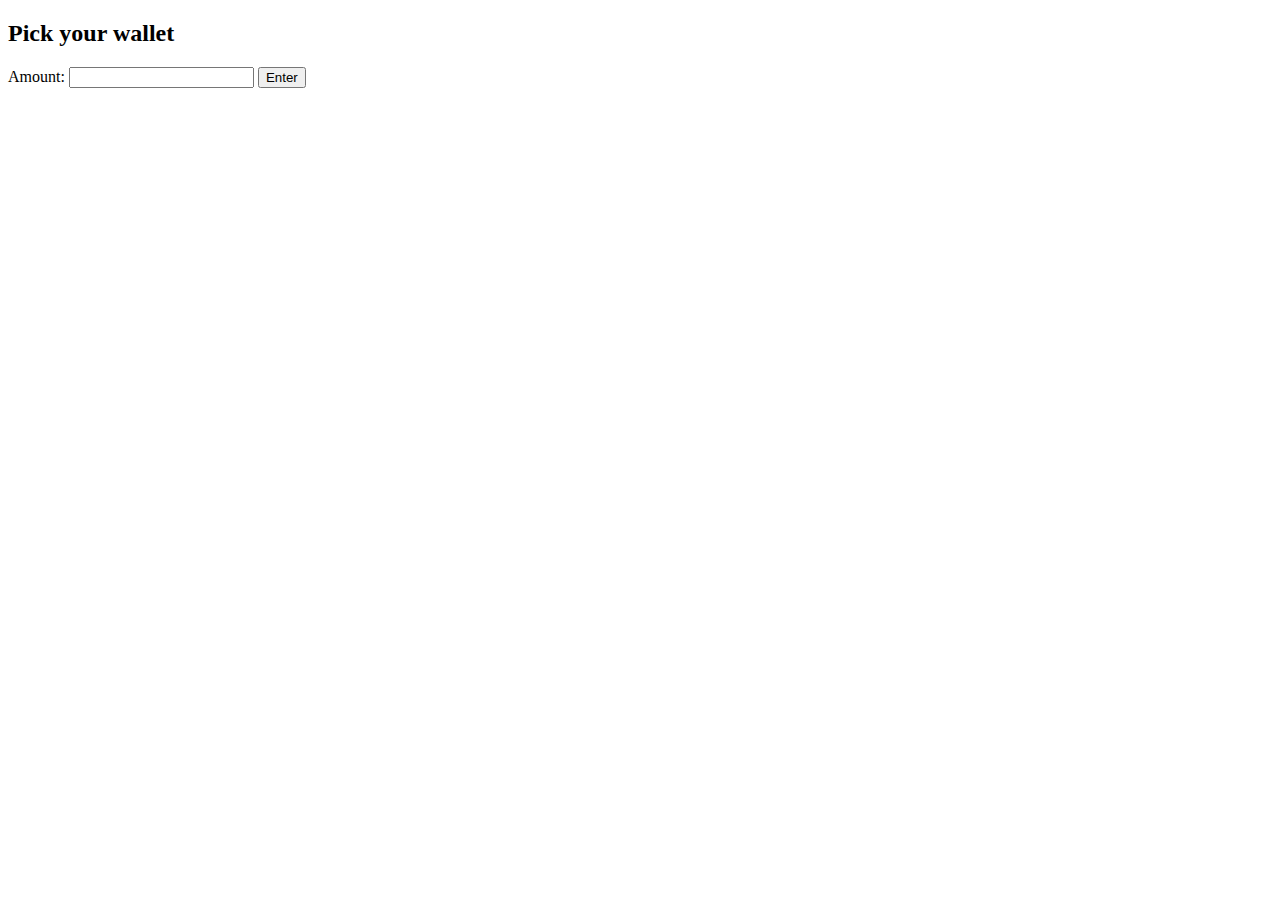
<file: Main.html>
<!DOCTYPE HTML PUBLIC "-//W3C//DTD HTML 4.01 Transitional//EN" "http://www.w3.org/TR/html4/loose.dtd">
<html>
<head>
<meta http-equiv="Content-Type" content="text/html; charset=UTF-8">
<title>Wallet picker</title>
<script type="text/javascript" src="http://code.jquery.com/jquery-1.9.1.min.js"></script>
<script type="text/javascript" src="src/Wallet.js"></script>
<script type="text/javascript" src="src/Controller.js"></script>
</head>
<body>
<h2>Pick your wallet</h2>
<p>Amount:
  <input type="text" id="input" value=""></input>
  <input type="button" id="button" value="Enter">
</p>
<p id="result">
</p>
<script type="text/javascript">
  $("#button").on("click", Controller.handleInput);

  $("#input").on("change", Controller.handleInput);
</script>
</body>
</html>
</file>
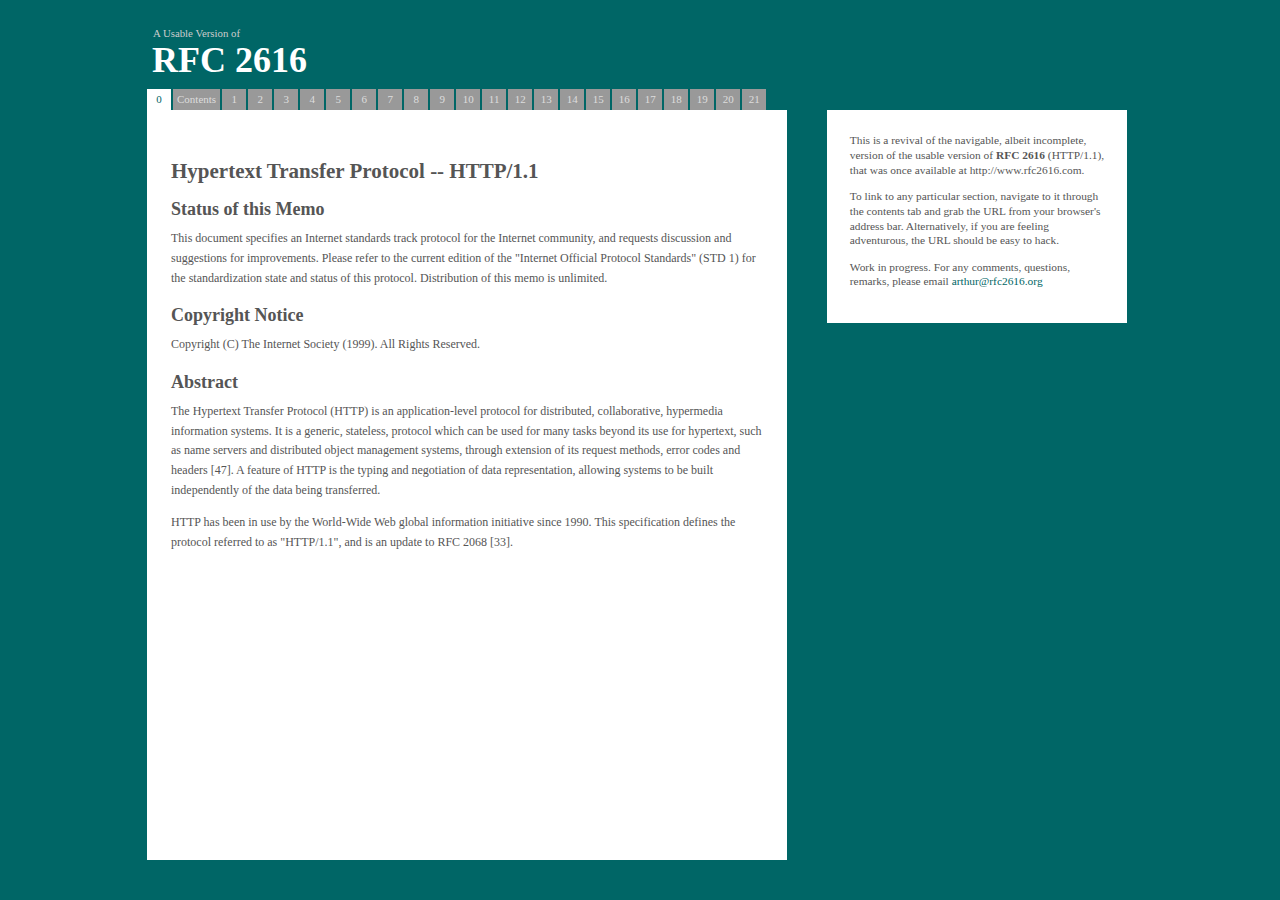
<file: rfc2616.html>
<!DOCTYPE html PUBLIC "-//W3C//DTD XHTML 1.0 Transitional//EN" "http://www.w3.org/TR/xhtml1/DTD/xhtml1-transitional.dtd">
<html xmlns="http://www.w3.org/1999/xhtml"><head>
	<title>RFC 2616</title>
		<meta http-equiv="Content-Type" content="text/html; charset=UTF-8;" />
		<link rel="stylesheet" type="text/css" href="style.css">
		<script type="text/javascript" src="http://code.jquery.com/jquery-1.8.3.min.js"></script> 
		<script type="text/javascript" src="script.js"></script>
	</head>
	<body>

		<div id="main-wrapper">
		  <span class="intro">A Usable Version of</span>
			<h1>RFC 2616</h1>
			<ul class="tab-menu" id="tab-menu">
				<li><a href="#section-0">0</a></li>
				<li class="width-auto"><a href="#contents">Contents</a></li>
				<li><a href="#section-1">1</a></li>
				<li><a href="#section-2">2</a></li>
				<li><a href="#section-3">3</a></li>
				<li><a href="#section-4">4</a></li>
				<li><a href="#section-5">5</a></li>
				<li><a href="#section-6">6</a></li>
				<li><a href="#section-7">7</a></li>
				<li><a href="#section-8">8</a></li>
				<li><a href="#section-9">9</a></li>
				<li><a href="#section-10">10</a></li>
				<li><a href="#section-11">11</a></li>
				<li><a href="#section-12">12</a></li>
				<li><a href="#section-13">13</a></li>
				<li><a href="#section-14">14</a></li>
				<li><a href="#section-15">15</a></li>
				<li><a href="#section-16">16</a></li>
				<li><a href="#section-17">17</a></li>
				<li><a href="#section-18">18</a></li>
				<li><a href="#section-19">19</a></li>
				<li><a href="#section-20">20</a></li>
				<li><a href="#section-21">21</a></li>
			</ul>
			<div id="credits">
				<div id="credits-inner">
					<p>This is a revival of the navigable, albeit incomplete, version of the usable version of <strong>RFC 2616</strong> (HTTP/1.1), that was once available at http://www.rfc2616.com.</a></p>
					<p>To link to any particular section, navigate to it through the contents tab and grab the URL from your browser's address bar. Alternatively, if you are feeling adventurous, the URL should be easy to hack.</p>
					<p>Work in progress.  For any comments, questions, remarks, please email <span id="email">arthur -at- rfc2616 -dot- org</span></p>
				</div>
			</div>
			<div id="rfc">
				<div id="rfc-inner">
					<div id="sections">
						<div id="sections-inner">
							<div id="section-0" class="section">
							<h2>Hypertext Transfer Protocol -- HTTP/1.1</h2>
							<h3>Status of this Memo</h3>
							<p>This document specifies an Internet standards track protocol for the Internet community, and requests discussion and suggestions for improvements.  Please refer to the current edition of the "Internet Official Protocol Standards" (STD 1) for the standardization state and status of this protocol.  Distribution of this memo is unlimited.</p>
							<h3>Copyright Notice</h3>
							<p>Copyright (C) The Internet Society (1999).  All Rights Reserved.</p>
							<h3>Abstract</h3>
							<p>The Hypertext Transfer Protocol (HTTP) is an application-level protocol for distributed, collaborative, hypermedia information systems. It is a generic, stateless, protocol which can be used for many tasks beyond its use for hypertext, such as name servers and distributed object management systems, through extension of its request methods, error codes and headers [47]. A feature of HTTP is the typing and negotiation of data representation, allowing systems to be built independently of the data being transferred.</p>
							<p>HTTP has been in use by the World-Wide Web global information initiative since 1990. This specification defines the protocol referred to as "HTTP/1.1", and is an update to RFC 2068 [33].</p>
						</div>
						<div id="contents" class="section">
								<h2>Contents</h2>
								<ul id="toc">
								<li class="toc2"><a href="#1">1 Introduction</a></li>
								<li class="toc3"><a href="#1.1">1.1 Purpose</a></li>
								<li class="toc3"><a href="#1.2">1.2 Requirements</a></li>
								<li class="toc3"><a href="#1.3">1.3 Terminology</a></li>
								<li class="toc3"><a href="#1.4">1.4 Overall Operation</a></li>
								<li class="toc2"><a href="#2">2 Notational Conventions and Generic Grammar</a></li>
								<li class="toc3"><a href="#2.1">2.1 Augmented BNF</a></li>
								<li class="toc3"><a href="#2.2">2.2 Basic Rules</a></li>
								<li class="toc2"><a href="#3">3 Protocol Parameters</a></li>
								<li class="toc3"><a href="#3.1">3.1 HTTP Version</a></li>
								<li class="toc3"><a href="#3.2">3.2 Uniform Resource Identifiers</a></li>
								<li class="toc4"><a href="#3.2.1">3.2.1 General Syntax</a></li>
								<li class="toc4"><a href="#3.2.2">3.2.2 http URL</a></li>
								<li class="toc4"><a href="#3.2.3">3.2.3 URI Comparison</a></li>
								<li class="toc3"><a href="#3.3">3.3 Date/Time Formats</a></li>
								<li class="toc4"><a href="#3.3.1">3.3.1 Full Date</a></li>
								<li class="toc4"><a href="#3.3.2">3.3.2 Delta Seconds</a></li>
								<li class="toc3"><a href="#3.4">3.4 Character Sets</a></li>
								<li class="toc4"><a href="#3.4.1">3.4.1 Missing Charset</a></li>
								<li class="toc3"><a href="#3.5">3.5 Content Codings</a></li>
								<li class="toc3"><a href="#3.6">3.6 Transfer Codings</a></li>
								<li class="toc4"><a href="#3.6.1">3.6.1 Chunked Transfer Coding</a></li>
								<li class="toc3"><a href="#3.7">3.7 Media Types</a></li>
								<li class="toc4"><a href="#3.7.1">3.7.1 Canonicalization and Text Defaults</a></li>
								<li class="toc4"><a href="#3.7.2">3.7.2 Multipart Types</a></li>
								<li class="toc3"><a href="#3.8">3.8 Product Tokens</a></li>
								<li class="toc3"><a href="#3.9">3.9 Quality Values</a></li>
								<li class="toc3"><a href="#3.10">3.10 Language Tags</a></li>
								<li class="toc3"><a href="#3.11">3.11 Entity Tags</a></li>
								<li class="toc3"><a href="#3.12">3.12 Range Units</a></li>
								<li class="toc2"><a href="#4">4 HTTP Message</a></li>
								<li class="toc3"><a href="#4.1">4.1 Message Types</a></li>
								<li class="toc3"><a href="#4.2">4.2 Message Headers</a></li>
								<li class="toc3"><a href="#4.3">4.3 Message Body</a></li>
								<li class="toc3"><a href="#4.4">4.4 Message Length</a></li>
								<li class="toc3"><a href="#4.5">4.5 General Header Fields</a></li>
								<li class="toc2"><a href="#5">5 Request</a></li>
								<li class="toc3"><a href="#5.1">5.1 Request-Line</a></li>
								<li class="toc4"><a href="#5.1.1">5.1.1 Method</a></li>
								<li class="toc4"><a href="#5.1.2">5.1.2 Request-URI</a></li>
								<li class="toc3"><a href="#5.2">5.2 The Resource Identified by a Request</a></li>
								<li class="toc3"><a href="#5.3">5.3 Request Header Fields</a></li>
								<li class="toc2"><a href="#6">6 Response</a></li>
								<li class="toc3"><a href="#6.1">6.1 Status-Line</a></li>
								<li class="toc4"><a href="#6.1.1">6.1.1 Status Code and Reason Phrase</a></li>
								<li class="toc3"><a href="#6.2">6.2 Response Header Fields</a></li>
								<li class="toc2"><a href="#7">7 Entity</a></li>
								<li class="toc3"><a href="#7.1">7.1 Entity Header Fields</a></li>
								<li class="toc3"><a href="#7.2">7.2 Entity Body</a></li>
								<li class="toc4"><a href="#7.2.1">7.2.1 Type</a></li>
								<li class="toc4"><a href="#7.2.2">7.2.2 Entity Length</a></li>
								<li class="toc2"><a href="#8">8 Connections</a></li>
								<li class="toc3"><a href="#8.1">8.1 Persistent Connections</a></li>
								<li class="toc4"><a href="#8.1.1">8.1.1 Purpose</a></li>
								<li class="toc4"><a href="#8.1.2">8.1.2 Overall Operation</a></li>
								<li class="toc5"><a href="#8.1.2.1">8.1.2.1 Negotiation</a></li>
								<li class="toc5"><a href="#8.1.2.2">8.1.2.2 Pipelining</a></li>
								<li class="toc4"><a href="#8.1.3">8.1.3 Proxy Servers</a></li>
								<li class="toc4"><a href="#8.1.4">8.1.4 Practical Considerations</a></li>
								<li class="toc3"><a href="#8.2">8.2 Message Transmission Requirements</a></li>
								<li class="toc4"><a href="#8.2.1">8.2.1 Persistent Connections and Flow Control</a></li>
								<li class="toc4"><a href="#8.2.2">8.2.2 Monitoring Connections for Error Status Messages</a></li>
								<li class="toc4"><a href="#8.2.3">8.2.3 Use of the 100 (Continue) Status</a></li>
								<li class="toc4"><a href="#8.2.4">8.2.4 Client Behavior if Server Prematurely Closes Connection</a></li>
								<li class="toc2"><a href="#9">9 Method Definitions</a></li>
								<li class="toc3"><a href="#9.1">9.1 Safe and Idempotent Methods</a></li>
								<li class="toc4"><a href="#9.1.1">9.1.1 Safe Methods</a></li>
								<li class="toc4"><a href="#9.1.2">9.1.2 Idempotent Methods</a></li>
								<li class="toc3"><a href="#9.2">9.2 OPTIONS</a></li>
								<li class="toc3"><a href="#9.3">9.3 GET</a></li>
								<li class="toc3"><a href="#9.4">9.4 HEAD</a></li>
								<li class="toc3"><a href="#9.5">9.5 POST</a></li>
								<li class="toc3"><a href="#9.6">9.6 PUT</a></li>
								<li class="toc3"><a href="#9.7">9.7 DELETE</a></li>
								<li class="toc3"><a href="#9.8">9.8 TRACE</a></li>
								<li class="toc3"><a href="#9.9">9.9 CONNECT</a></li>
								<li class="toc2"><a href="#10">10 Status Code Definitions</a></li>
								<li class="toc3"><a href="#10.1">10.1 Informational 1xx</a></li>
								<li class="toc4"><a href="#10.1.1">10.1.1 100 Continue</a></li>
								<li class="toc4"><a href="#10.1.2">10.1.2 101 Switching Protocols</a></li>
								<li class="toc3"><a href="#10.2">10.2 Successful 2xx</a></li>
								<li class="toc4"><a href="#10.2.1">10.2.1 200 OK</a></li>
								<li class="toc4"><a href="#10.2.2">10.2.2 201 Created</a></li>
								<li class="toc4"><a href="#10.2.3">10.2.3 202 Accepted</a></li>
								<li class="toc4"><a href="#10.2.4">10.2.4 203 Non-Authoritative Information</a></li>
								<li class="toc4"><a href="#10.2.5">10.2.5 204 No Content</a></li>
								<li class="toc4"><a href="#10.2.6">10.2.6 205 Reset Content</a></li>
								<li class="toc4"><a href="#10.2.7">10.2.7 206 Partial Content</a></li>
								<li class="toc3"><a href="#10.3">10.3 Redirection 3xx</a></li>
								<li class="toc4"><a href="#10.3.1">10.3.1 300 Multiple Choices</a></li>
								<li class="toc4"><a href="#10.3.2">10.3.2 301 Moved Permanently</a></li>
								<li class="toc4"><a href="#10.3.3">10.3.3 302 Found</a></li>
								<li class="toc4"><a href="#10.3.4">10.3.4 303 See Other</a></li>
								<li class="toc4"><a href="#10.3.5">10.3.5 304 Not Modified</a></li>
								<li class="toc4"><a href="#10.3.6">10.3.6 305 Use Proxy</a></li>
								<li class="toc4"><a href="#10.3.7">10.3.7 306 (Unused)</a></li>
								<li class="toc4"><a href="#10.3.8">10.3.8 307 Temporary Redirect</a></li>
								<li class="toc3"><a href="#10.4">10.4 Client Error 4xx</a></li>
								<li class="toc4"><a href="#10.4.1">10.4.1 400 Bad Request</a></li>
								<li class="toc4"><a href="#10.4.2">10.4.2 401 Unauthorized</a></li>
								<li class="toc4"><a href="#10.4.3">10.4.3 402 Payment Required</a></li>
								<li class="toc4"><a href="#10.4.4">10.4.4 403 Forbidden</a></li>
								<li class="toc4"><a href="#10.4.5">10.4.5 404 Not Found</a></li>
								<li class="toc4"><a href="#10.4.6">10.4.6 405 Method Not Allowed</a></li>
								<li class="toc4"><a href="#10.4.7">10.4.7 406 Not Acceptable</a></li>
								<li class="toc4"><a href="#10.4.8">10.4.8 407 Proxy Authentication Required</a></li>
								<li class="toc4"><a href="#10.4.9">10.4.9 408 Request Timeout</a></li>
								<li class="toc4"><a href="#10.4.10">10.4.10 409 Conflict</a></li>
								<li class="toc4"><a href="#10.4.11">10.4.11 410 Gone</a></li>
								<li class="toc4"><a href="#10.4.12">10.4.12 411 Length Required</a></li>
								<li class="toc4"><a href="#10.4.13">10.4.13 412 Precondition Failed</a></li>
								<li class="toc4"><a href="#10.4.14">10.4.14 413 Request Entity Too Large</a></li>
								<li class="toc4"><a href="#10.4.15">10.4.15 414 Request-URI Too Long</a></li>
								<li class="toc4"><a href="#10.4.16">10.4.16 415 Unsupported Media Type</a></li>
								<li class="toc4"><a href="#10.4.17">10.4.17 416 Requested Range Not Satisfiable</a></li>
								<li class="toc4"><a href="#10.4.18">10.4.18 417 Expectation Failed</a></li>
								<li class="toc3"><a href="#10.5">10.5 Server Error 5xx</a></li>
								<li class="toc4"><a href="#10.5.1">10.5.1 500 Internal Server Error</a></li>
								<li class="toc4"><a href="#10.5.2">10.5.2 501 Not Implemented</a></li>
								<li class="toc4"><a href="#10.5.3">10.5.3 502 Bad Gateway</a></li>
								<li class="toc4"><a href="#10.5.4">10.5.4 503 Service Unavailable</a></li>
								<li class="toc4"><a href="#10.5.5">10.5.5 504 Gateway Timeout</a></li>
								<li class="toc4"><a href="#10.5.6">10.5.6 505 HTTP Version Not Supported</a></li>
								<li class="toc2"><a href="#11">11 Access Authentication</a></li>
								<li class="toc2"><a href="#12">12 Content Negotiation</a></li>
								<li class="toc3"><a href="#12.1">12.1 Server-driven Negotiation</a></li>
								<li class="toc3"><a href="#12.2">12.2 Agent-driven Negotiation</a></li>
								<li class="toc3"><a href="#12.3">12.3 Transparent Negotiation</a></li>
								<li class="toc2"><a href="#13">13 Caching in HTTP</a></li>
								<li class="toc4"><a href="#13.1.1">13.1.1 Cache Correctness</a></li>
								<li class="toc4"><a href="#13.1.2">13.1.2 Warnings</a></li>
								<li class="toc4"><a href="#13.1.3">13.1.3 Cache-control Mechanisms</a></li>
								<li class="toc4"><a href="#13.1.4">13.1.4 Explicit User Agent Warnings</a></li>
								<li class="toc4"><a href="#13.1.5">13.1.5 Exceptions to the Rules and Warnings</a></li>
								<li class="toc4"><a href="#13.1.6">13.1.6 Client-controlled Behavior</a></li>
								<li class="toc3"><a href="#13.2">13.2 Expiration Model</a></li>
								<li class="toc4"><a href="#13.2.1">13.2.1 Server-Specified Expiration</a></li>
								<li class="toc4"><a href="#13.2.2">13.2.2 Heuristic Expiration</a></li>
								<li class="toc4"><a href="#13.2.3">13.2.3 Age Calculations</a></li>
								<li class="toc4"><a href="#13.2.4">13.2.4 Expiration Calculations</a></li>
								<li class="toc4"><a href="#13.2.5">13.2.5 Disambiguating Expiration Values</a></li>
								<li class="toc4"><a href="#13.2.6">13.2.6 Disambiguating Multiple Responses</a></li>
								<li class="toc3"><a href="#13.3">13.3 Validation Model</a></li>
								<li class="toc4"><a href="#13.3.1">13.3.1 Last-Modified Dates</a></li>
								<li class="toc4"><a href="#13.3.2">13.3.2 Entity Tag Cache Validators</a></li>
								<li class="toc4"><a href="#13.3.3">13.3.3 Weak and Strong Validators</a></li>
								<li class="toc4"><a href="#13.3.4">13.3.4 Rules for When to Use Entity Tags and Last-Modified Dates</a></li>
								<li class="toc4"><a href="#13.3.5">13.3.5 Non-validating Conditionals</a></li>
								<li class="toc3"><a href="#13.4">13.4 Response Cacheability</a></li>
								<li class="toc3"><a href="#13.5">13.5 Constructing Responses From Caches</a></li>
								<li class="toc4"><a href="#13.5.1">13.5.1 End-to-end and Hop-by-hop Headers</a></li>
								<li class="toc4"><a href="#13.5.2">13.5.2 Non-modifiable Headers</a></li>
								<li class="toc4"><a href="#13.5.3">13.5.3 Combining Headers</a></li>
								<li class="toc4"><a href="#13.5.4">13.5.4 Combining Byte Ranges</a></li>
								<li class="toc3"><a href="#13.6">13.6 Caching Negotiated Responses</a></li>
								<li class="toc3"><a href="#13.7">13.7 Shared and Non-Shared Caches</a></li>
								<li class="toc3"><a href="#13.8">13.8 Errors or Incomplete Response Cache Behavior</a></li>
								<li class="toc3"><a href="#13.9">13.9 Side Effects of GET and HEAD</a></li>
								<li class="toc3"><a href="#13.10">13.10 Invalidation After Updates or Deletions</a></li>
								<li class="toc3"><a href="#13.11">13.11 Write-Through Mandatory</a></li>
								<li class="toc3"><a href="#13.12">13.12 Cache Replacement</a></li>
								<li class="toc3"><a href="#13.13">13.13 History Lists</a></li>
								<li class="toc2"><a href="#14">14 Header Field Definitions</a></li>
								<li class="toc3"><a href="#14.1">14.1 Accept</a></li>
								<li class="toc3"><a href="#14.2">14.2 Accept-Charset</a></li>
								<li class="toc3"><a href="#14.3">14.3 Accept-Encoding</a></li>
								<li class="toc3"><a href="#14.4">14.4 Accept-Language</a></li>
								<li class="toc3"><a href="#14.5">14.5 Accept-Ranges</a></li>
								<li class="toc3"><a href="#14.6">14.6 Age</a></li>
								<li class="toc3"><a href="#14.7">14.7 Allow</a></li>
								<li class="toc3"><a href="#14.8">14.8 Authorization</a></li>
								<li class="toc3"><a href="#14.9">14.9 Cache-Control</a></li>
								<li class="toc4"><a href="#14.9.1">14.9.1 What is Cacheable</a></li>
								<li class="toc4"><a href="#14.9.2">14.9.2 What May be Stored by Caches</a></li>
								<li class="toc4"><a href="#14.9.3">14.9.3 Modifications of the Basic Expiration Mechanism</a></li>
								<li class="toc4"><a href="#14.9.4">14.9.4 Cache Revalidation and Reload Controls</a></li>
								<li class="toc4"><a href="#14.9.5">14.9.5 No-Transform Directive</a></li>
								<li class="toc4"><a href="#14.9.6">14.9.6 Cache Control Extensions</a></li>
								<li class="toc3"><a href="#14.10">14.10 Connection</a></li>
								<li class="toc3"><a href="#14.11">14.11 Content-Encoding</a></li>
								<li class="toc3"><a href="#14.12">14.12 Content-Language</a></li>
								<li class="toc3"><a href="#14.13">14.13 Content-Length</a></li>
								<li class="toc3"><a href="#14.14">14.14 Content-Location</a></li>
								<li class="toc3"><a href="#14.15">14.15 Content-MD5</a></li>
								<li class="toc3"><a href="#14.16">14.16 Content-Range</a></li>
								<li class="toc3"><a href="#14.17">14.17 Content-Type</a></li>
								<li class="toc3"><a href="#14.18">14.18 Date</a></li>
								<li class="toc4"><a href="#14.18.1">14.18.1 Clockless Origin Server Operation</a></li>
								<li class="toc3"><a href="#14.19">14.19 ETag</a></li>
								<li class="toc3"><a href="#14.20">14.20 Expect</a></li>
								<li class="toc3"><a href="#14.21">14.21 Expires</a></li>
								<li class="toc3"><a href="#14.22">14.22 From</a></li>
								<li class="toc3"><a href="#14.23">14.23 Host</a></li>
								<li class="toc3"><a href="#14.24">14.24 If-Match</a></li>
								<li class="toc3"><a href="#14.25">14.25 If-Modified-Since</a></li>
								<li class="toc3"><a href="#14.26">14.26 If-None-Match</a></li>
								<li class="toc3"><a href="#14.27">14.27 If-Range</a></li>
								<li class="toc3"><a href="#14.28">14.28 If-Unmodified-Since</a></li>
								<li class="toc3"><a href="#14.29">14.29 Last-Modified</a></li>
								<li class="toc3"><a href="#14.30">14.30 Location</a></li>
								<li class="toc3"><a href="#14.31">14.31 Max-Forwards</a></li>
								<li class="toc3"><a href="#14.32">14.32 Pragma</a></li>
								<li class="toc3"><a href="#14.33">14.33 Proxy-Authenticate</a></li>
								<li class="toc3"><a href="#14.34">14.34 Proxy-Authorization</a></li>
								<li class="toc3"><a href="#14.35">14.35 Range</a></li>
								<li class="toc4"><a href="#14.35.1">14.35.1 Byte Ranges</a></li>
								<li class="toc4"><a href="#14.35.2">14.35.2 Range Retrieval Requests</a></li>
								<li class="toc3"><a href="#14.36">14.36 Referer</a></li>
								<li class="toc3"><a href="#14.37">14.37 Retry-After</a></li>
								<li class="toc3"><a href="#14.38">14.38 Server</a></li>
								<li class="toc3"><a href="#14.39">14.39 TE</a></li>
								<li class="toc3"><a href="#14.40">14.40 Trailer</a></li>
								<li class="toc3"><a href="#14.41">14.41 Transfer-Encoding</a></li>
								<li class="toc3"><a href="#14.42">14.42 Upgrade</a></li>
								<li class="toc3"><a href="#14.43">14.43 User-Agent</a></li>
								<li class="toc3"><a href="#14.44">14.44 Vary</a></li>
								<li class="toc3"><a href="#14.45">14.45  Via</a></li>
								<li class="toc3"><a href="#14.46">14.46 Warning</a></li>
								<li class="toc3"><a href="#14.47">14.47 WWW-Authenticate</a></li>
								<li class="toc2"><a href="#15">15 Security Considerations</a></li>
								<li class="toc3"><a href="#15.1">15.1 Personal Information</a></li>
								<li class="toc4"><a href="#15.1.1">15.1.1 Abuse of Server Log Information</a></li>
								<li class="toc4"><a href="#15.1.2">15.1.2 Transfer of Sensitive Information</a></li>
								<li class="toc4"><a href="#15.1.3">15.1.3 Encoding Sensitive Information in URI's</a></li>
								<li class="toc4"><a href="#15.1.4">15.1.4 Privacy Issues Connected to Accept Headers</a></li>
								<li class="toc3"><a href="#15.2">15.2 Attacks Based On File and Path Names</a></li>
								<li class="toc3"><a href="#15.3">15.3 DNS Spoofing</a></li>
								<li class="toc3"><a href="#15.4">15.4 Location Headers and Spoofing</a></li>
								<li class="toc3"><a href="#15.5">15.5 Content-Disposition Issues</a></li>
								<li class="toc3"><a href="#15.6">15.6 Authentication Credentials and Idle Clients</a></li>
								<li class="toc3"><a href="#15.7">15.7 Proxies and Caching</a></li>
								<li class="toc4"><a href="#15.7.1">15.7.1 Denial of Service Attacks on Proxies</a></li>
								<li class="toc2"><a href="#16">16 Acknowledgments</a></li>
								<li class="toc2"><a href="#17">17 References</a></li>
								<li class="toc2"><a href="#18">18 Authors' Addresses</a></li>
								<li class="toc2"><a href="#19">19 Appendices</a></li>
								<li class="toc3"><a href="#19.1">19.1 Internet Media Type message/http and application/http</a></li>
								<li class="toc3"><a href="#19.2">19.2 Internet Media Type multipart/byteranges</a></li>
								<li class="toc3"><a href="#19.3">19.3 Tolerant Applications</a></li>
								<li class="toc3"><a href="#19.4">19.4 Differences Between HTTP Entities and RFC 2045 Entities</a></li>
								<li class="toc4"><a href="#19.4.1">19.4.1 MIME-Version</a></li>
								<li class="toc4"><a href="#19.4.2">19.4.2 Conversion to Canonical Form</a></li>
								<li class="toc4"><a href="#19.4.3">19.4.3 Conversion of Date Formats</a></li>
								<li class="toc4"><a href="#19.4.4">19.4.4 Introduction of Content-Encoding</a></li>
								<li class="toc4"><a href="#19.4.5">19.4.5 No Content-Transfer-Encoding</a></li>
								<li class="toc4"><a href="#19.4.6">19.4.6 Introduction of Transfer-Encoding</a></li>
								<li class="toc4"><a href="#19.4.7">19.4.7 MHTML and Line Length Limitations</a></li>
								<li class="toc3"><a href="#19.5">19.5 Additional Features</a></li>
								<li class="toc4"><a href="#19.5.1">19.5.1 Content-Disposition</a></li>
								<li class="toc3"><a href="#19.6">19.6 Compatibility with Previous Versions</a></li>
								<li class="toc4"><a href="#19.6.1">19.6.1 Changes from HTTP/1.0</a></li>
								<li class="toc5"><a href="#19.6.1.1">19.6.1.1 Changes to Simplify Multi-homed Web Servers and Conserve IP Addresses</a></li>
								<li class="toc4"><a href="#19.6.2">19.6.2 Compatibility with HTTP/1.0 Persistent Connections</a></li>
								<li class="toc4"><a href="#19.6.3">19.6.3 Changes from RFC 2068</a></li>
								<li class="toc2"><a href="#20">20 Index</a></li>
								<li class="toc2"><a href="#21">21 Full Copyright Statement</a></li>
							</ul>
						</div>
					<div id="section-1" class="section">
<h2 id="1">1 Introduction</h2>
<h3 id="1.1">1.1 Purpose</h3>
<p>The Hypertext Transfer Protocol (HTTP) is an application-level protocol for distributed, collaborative, hypermedia information systems. HTTP has been in use by the World-Wide Web global information initiative since 1990. The first version of HTTP, referred to as HTTP/0.9, was a simple protocol for raw data transfer across the Internet. HTTP/1.0, as defined by RFC 1945 [6], improved the protocol by allowing messages to be in the format of MIME-like messages, containing metainformation about the data transferred and modifiers on the request/response semantics. However, HTTP/1.0 does not sufficiently take into consideration the effects of hierarchical proxies, caching, the need for persistent connections, or virtual hosts. In addition, the proliferation of incompletely-implemented applications calling themselves "HTTP/1.0" has necessitated a protocol version change in order for two communicating applications to determine each other's true capabilities.</p>
<p>This specification defines the protocol referred to as "HTTP/1.1".</p>
<p>This protocol includes more stringent requirements than HTTP/1.0 in order to ensure reliable implementation of its features.</p>
<p>Practical information systems require more functionality than simple retrieval, including search, front-end update, and annotation. HTTP allows an open-ended set of methods and headers that indicate the purpose of a request [47]. It builds on the discipline of reference provided by the Uniform Resource Identifier (URI) [3], as a location (URL) [4] or name (URN) [20], for indicating the resource to which a method is to be applied. Messages are passed in a format similar to that used by Internet mail [9] as defined by the Multipurpose Internet Mail Extensions (MIME) [7].</p>
<p>HTTP is also used as a generic protocol for communication between user agents and proxies/gateways to other Internet systems, including those supported by the SMTP [16], NNTP [13], FTP [18], Gopher [2], and WAIS [10] protocols. In this way, HTTP allows basic hypermedia access to resources available from diverse applications.</p>

<h3 id="1.2">1.2 Requirements</h3>
<p>The key words "MUST", "MUST NOT", "REQUIRED", "SHALL", "SHALL NOT", "SHOULD", "SHOULD NOT", "RECOMMENDED", "MAY", and "OPTIONAL" in this document are to be interpreted as described in RFC 2119 [34].</p>
<p>An implementation is not compliant if it fails to satisfy one or more of the MUST or REQUIRED level requirements for the protocols it implements. An implementation that satisfies all the MUST or REQUIRED level and all the SHOULD level requirements for its protocols is said to be "unconditionally compliant"; one that satisfies all the MUST level requirements but not all the SHOULD level requirements for its protocols is said to be "conditionally compliant."</p>

<h3 id="1.3">1.3 Terminology</h3>
<p>This specification uses a number of terms to refer to the roles played by participants in, and objects of, the HTTP communication.</p>

<dl>
	<dt>connection</dt>
	<dd>A transport layer virtual circuit established between two programs for the purpose of communication.</dd>
	<dt>message</dt>
	<dd>The basic unit of HTTP communication, consisting of a structured sequence of octets matching the syntax defined in section 4 and transmitted via the connection.</dd>
	<dt>request</dt>
	<dd>An HTTP request message, as defined in section 5.</dd>

	<dt>response</dt>
	<dd>An HTTP response message, as defined in section 6.</dd>
	<dt>resource</dt>
	<dd>A network data object or service that can be identified by a URI, as defined in section 3.2. Resources may be available in multiple representations (e.g. multiple languages, data formats, size, and resolutions) or vary in other ways.</dd>
	<dt>entity</dt>
	<dd>The information transferred as the payload of a request or  response. An entity consists of metainformation in the form of entity-header fields and content in the form of an entity-body, as described in section 7.</dd>

	<dt>representation</dt>
	<dd>An entity included with a response that is subject to content negotiation, as described in section 12. There may exist multiple representations associated with a particular response status.</dd>
	<dt>content negotiation</dt>
	<dd>The mechanism for selecting the appropriate representation when servicing a request, as described in section 12. The representation of entities in any response can be negotiated (including error responses).</dd>
	<dt>variant</dt>
	<dd>A resource may have one, or more than one, representation(s) associated with it at any given instant. Each of these representations is termed a `varriant'.  Use of the term `variant' does not necessarily imply that the resource is subject to content negotiation.</dd>

	<dt>client</dt>
	<dd>A program that establishes connections for the purpose of sending requests.</dd>
	<dt>user agent</dt>
	<dd>The client which initiates a request. These are often browsers, editors, spiders (web-traversing robots), or other end user tools.</dd>
	<dt>server</dt>
	<dd>An application program that accepts connections in order to service requests by sending back responses. Any given program may be capable of being both a client and a server; our use of these terms refers only to the role being performed by the program for a particular connection, rather than to the program's capabilities in general. Likewise, any server may act as an origin server, proxy, gateway, or tunnel, switching behavior based on the nature  of each request.</dd>

	<dt>origin server</dt>
	<dd>The server on which a given resource resides or is to be created.</dd>
	<dt>proxy</dt>
	<dd>An intermediary program which acts as both a server and a client for the purpose of making requests on behalf of other clients. Requests are serviced internally or by passing them on, with possible translation, to other servers. A proxy MUST implement both the client and server requirements of this specification. A "transparent proxy" is a proxy that does not modify the request or response beyond what is required for proxy authentication and identification. A "non-transparent proxy" is a proxy that modifies the request or response in order to provide some added service to  the user agent, such as group annotation services, media type transformation, protocol reduction, or anonymity filtering. Except where either transparent or non-transparent behavior is explicitly  stated, the HTTP proxy requirements apply to both types of proxies.</dd>
	<dt>gateway</dt>
	<dd>A server which acts as an intermediary for some other server. Unlike a proxy, a gateway receives requests as if it were the origin server for the requested resource; the requesting client may not be aware that it is communicating with a gateway.</dd>

	<dt>tunnel</dt>
	<dd>An intermediary program which is acting as a blind relay between two connections. Once active, a tunnel is not considered a party to the HTTP communication, though the tunnel may have been initiated by an HTTP request. The tunnel ceases to exist when both ends of the relayed connections are closed.</dd>
	<dt>cache</dt>
	<dd>A program's local store of response messages and the subsystem that controls its message storage, retrieval, and deletion. A cache stores cacheable responses in order to reduce the response time and network bandwidth consumption on future, equivalent requests. Any client or server may include a cache, though a cache cannot be used by a server that is acting as a tunnel.</dd>
	<dt>cacheable</dt>
	<dd>A response is cacheable if a cache is allowed to store a copy of the response message for use in answering subsequent requests. The rules for determining the cacheability of HTTP responses are defined in section 13. Even if a resource is cacheable, there may be additional constraints on whether a cache can use the cached copy for a particular request.</dd>

	<dt>first-hand</dt>
	<dd>A response is first-hand if it comes directly and without unnecessary delay from the origin server, perhaps via one or more proxies. A response is also first-hand if its validity has just been checked directly with the origin server.</dd>
	<dt>explicit expiration time</dt>
	<dd>The time at which the origin server intends that an entity should no longer be returned by a cache without further validation.</dd>
	<dt>heuristic expiration time</dt>
	<dd>An expiration time assigned by a cache when no explicit expiration time is available.</dd>

	<dt>age</dt>
	<dd>The age of a response is the time since it was sent by, or successfully validated with, the origin server.</dd>
	<dt>freshness lifetime</dt>
	<dd>The length of time between the generation of a response and its expiration time.</dd>
	<dt>fresh</dt>
	<dd>A response is fresh if its age has not yet exceeded its freshness lifetime.</dd>

	<dt>stale</dt>
	<dd>A response is stale if its age has passed its freshness lifetime.</dd>
	<dt>semantically transparent</dt>
	<dd>A cache behaves in a "semantically transparent" manner, with respect to a particular response, when its use affects neither the requesting client nor the origin server, except to improve performance. When a cache is semantically transparent, the client receives exactly the same response (except for hop-by-hop headers) that it would have received had its request been handled directly by the origin server.</dd>
	<dt>validator</dt>
	<dd>A protocol element (e.g., an entity tag or a Last-Modified time) that is used to find out whether a cache entry is an equivalent copy of an entity.</dd>

	<dt>upstream/downstream</dt>
	<dd>Upstream and downstream describe the flow of a message: all messages flow from upstream to downstream.</dd>
	<dt>inbound/outbound</dt>
	<dd>Inbound and outbound refer to the request and response paths for messages: "inbound" means "traveling toward the origin server", and "outbound" means "traveling toward the user agent"</dd>
</dl>

<h3 id="1.4">1.4 Overall Operation</h3>
<p>The HTTP protocol is a request/response protocol. A client sends a request to the server in the form of a request method, URI, and protocol version, followed by a MIME-like message containing request modifiers, client information, and possible body content over a connection with a server. The server responds with a status line, including the message's protocol version and a success or error code, followed by a MIME-like message containing server information, entity metainformation, and possible entity-body content. The relationship between HTTP and MIME is described in appendix 19.4.</p>
<p>Most HTTP communication is initiated by a user agent and consists of a request to be applied to a resource on some origin server. In the simplest case, this may be accomplished via a single connection (v) between the user agent (UA) and the origin server (O).</p>
<pre>request chain ------------------------&gt;
UA -------------------v------------------- O
&lt; ----------------------- response chain
</pre>
<p>A more complicated situation occurs when one or more intermediaries are present in the request/response chain. There are three common forms of intermediary: proxy, gateway, and tunnel. A proxy is a forwarding agent, receiving requests for a URI in its absolute form, rewriting all or part of the message, and forwarding the reformatted request toward the server identified by the URI. A gateway is a receiving agent, acting as a layer above some other server(s) and, if necessary, translating the requests to the underlying server's protocol. A tunnel acts as a relay point between two connections without changing the messages; tunnels are used when the communication needs to pass through an intermediary (such as a firewall) even when the intermediary cannot understand the contents of the messages.</p>
<pre>request chain --------------------------------------&gt;
UA -----v----- A -----v----- B -----v----- C -----v----- O
&lt; ------------------------------------- response chain
</pre>
<p>The figure above shows three intermediaries (A, B, and C) between the user agent and origin server. A request or response message that travels the whole chain will pass through four separate connections.</p>
<p>This distinction is important because some HTTP communication options may apply only to the connection with the nearest, non-tunnel neighbor, only to the end-points of the chain, or to all connections along the chain. Although the diagram is linear, each participant may be engaged in multiple, simultaneous communications. For example, B may be receiving requests from many clients other than A, and/or forwarding requests to servers other than C, at the same time that it is handling A's request.</p>
<p>Any party to the communication which is not acting as a tunnel may employ an internal cache for handling requests. The effect of a cache is that the request/response chain is shortened if one of the participants along the chain has a cached response applicable to that request. The following illustrates the resulting chain if B has a cached copy of an earlier response from O (via C) for a request which has not been cached by UA or A.</p>
<pre>request chain ----------&gt;
UA -----v----- A -----v----- B - - - - - - C - - - - - - O
&lt; --------- response chain
</pre>
<p>Not all responses are usefully cacheable, and some requests may contain modifiers which place special requirements on cache behavior. HTTP requirements for cache behavior and cacheable responses are defined in section 13.</p>
<p>In fact, there are a wide variety of architectures and configurations of caches and proxies currently being experimented with or deployed across the World Wide Web. These systems include national hierarchies of proxy caches to save transoceanic bandwidth, systems that broadcast or multicast cache entries, organizations that distribute subsets of cached data via CD-ROM, and so on. HTTP systems are used in corporate intranets over high-bandwidth links, and for access via</p>
<p>PDAs with low-power radio links and intermittent connectivity. The goal of HTTP/1.1 is to support the wide diversity of configurations already deployed while introducing protocol constructs that meet the needs of those who build web applications that require high reliability and, failing that, at least reliable indications of failure.</p>
<p>HTTP communication usually takes place over TCP/IP connections. The default port is TCP 80 [19], but other ports can be used. This does not preclude HTTP from being implemented on top of any other protocol on the Internet, or on other networks. HTTP only presumes a reliable transport; any protocol that provides such guarantees can be used; the mapping of the HTTP/1.1 request and response structures onto the transport data units of the protocol in question is outside the scope of this specification.</p>
<p>In HTTP/1.0, most implementations used a new connection for each request/response exchange. In HTTP/1.1, a connection may be used for one or more request/response exchanges, although connections may be closed for a variety of reasons (see section 8.1).</p>
</div>
<div id="section-2" class="section hide">
<h2 id="2">2 Notational Conventions and Generic Grammar</h2>

<h3 id="2.1">2.1 Augmented BNF</h3>
<p>All of the mechanisms specified in this document are described in both prose and an augmented Backus-Naur Form (BNF) similar to that used by RFC 822 [9]. Implementors will need to be familiar with the notation in order to understand this specification. The augmented BNF includes the following constructs:</p>
<dl>
	<dt>name = definition</dt>
	<dd>The name of a rule is simply the name itself (without any enclosing "&lt;" and "&gt;") and is separated from its definition by the equal "=" character. White space is only significant in that indentation of continuation lines is used to indicate a rule definition that spans more than one line. Certain basic rules are in uppercase, such as SP, LWS, HT, CRLF, DIGIT, ALPHA, etc. Angle brackets are used within definitions whenever their presence will facilitate discerning the use of rule names.</dd>  
	<dt>"literal"</dt> 
	<dd>Quotation marks surround literal text. Unless stated otherwise, the text is case-insensitive.   
	</dd><dt>rule1 | rule2</dt> 
	<dd>Elements separated by a bar ("|") are alternatives, e.g., "yes | no" will accept yes or no.  
	</dd><dt>(rule1 rule2)</dt> 
	<dd>Elements enclosed in parentheses are treated as a single element. Thus, "(elem (foo | bar) elem)" allows the token sequences "elem foo elem" and "elem bar elem".  
	</dd><dt>*rule</dt> 
	<dd>The character "*" preceding an element indicates repetition. The full form is "&lt;n&gt;*&lt;m&gt;element" indicating at least &lt;n&gt; and at most &lt;m&gt; occurrences of element. Default values are 0 and infinity so that "*(element)" allows any number, including zero; "1*element" requires at least one; and "1*2element" allows one or two.  
	</dd><dt>[rule]</dt> 
	<dd>Square brackets enclose optional elements; "[foo bar]" is equivalent to "*1(foo bar)".   
	</dd><dt>N rule</dt> 
	<dd>Specific repetition: "&lt;n&gt;(element)" is equivalent to "&lt;n&gt;*&lt;n&gt;(element)"; that is, exactly &lt;n&gt; occurrences of (element). Thus 2DIGIT is a 2-digit number, and 3ALPHA is a string of three alphabetic characters.  
	</dd><dt>#rule</dt> 
	<dd>A construct "#" is defined, similar to "*", for defining lists of elements. The full form is "&lt;n&gt;#&lt;m&gt;element" indicating at least &lt;n&gt; and at most &lt;m&gt; elements, each separated by one or more commas (",") and OPTIONAL linear white space (LWS). This makes the usual form of lists very easy; a rule such as 
		<pre>( *LWS element *( *LWS "," *LWS element ))</pre>

		can be shown as 
		<pre>1#element </pre>
		Wherever this construct is used, null elements are allowed, but do not contribute to the count of elements present. That is, "(element), , (element) " is permitted, but counts as only two elements. Therefore, where at least one element is required, at least one non-null element MUST be present. Default values are 0 and infinity so that "#element" allows any number, including zero; "1#element" requires at least one; and "1#2element" allows one or two.  
	</dd><dt>; comment</dt> 
	<dd>A semi-colon, set off some distance to the right of rule text, starts a comment that continues to the end of line. This is a simple way of including useful notes in parallel with the specifications.   
	</dd><dt>implied *LWS</dt> 
	<dd>The grammar described by this specification is word-based. Except where noted otherwise, linear white space (LWS) can be included between any two adjacent words (token or quoted-string), and between adjacent words and separators, without changing the interpretation of a field. At least one delimiter (LWS and/or  separators) MUST exist between any two tokens (for the definition of "token" below), since they would otherwise be interpreted as a single token.</dd>
</dl>

<h3 id="2.2">2.2 Basic Rules</h3>
<p>The following rules are used throughout this specification to describe basic parsing constructs. The US-ASCII coded character set is defined by ANSI X3.4-1986 [21].</p>
<pre>OCTET   = &lt;any 8-bit sequence of data&gt;
CHAR    = &lt;any US-ASCII character (octets 0 - 127)&gt;
UPALPHA = &lt;any US-ASCII uppercase letter "A".."Z"&gt;
LOALPHA = &lt;any US-ASCII lowercase letter "a".."z"&gt;
ALPHA   = UPALPHA | LOALPHA
DIGIT   = &lt;any US-ASCII digit "0".."9"&gt;
CTL     = &lt;any US-ASCII control character (octets 0 - 31) and DEL (127)&gt;
CR      = &lt;US-ASCII CR, carriage return (13)&gt;
LF      = &lt;US-ASCII LF, linefeed (10)&gt;
SP      = &lt;US-ASCII SP, space (32)&gt;
HT      = &lt;US-ASCII HT, horizontal-tab (9)&gt;
&lt;"&gt;     = &lt;US-ASCII double-quote mark (34)&gt;
</pre>
<p>HTTP/1.1 defines the sequence CR LF as the end-of-line marker for all protocol elements except the entity-body (see appendix 19.3 for tolerant applications). The end-of-line marker within an entity-body is defined by its associated media type, as described in section 3.7.</p>
<pre>CRLF = CR LF
</pre>
<p>HTTP/1.1 header field values can be folded onto multiple lines if the continuation line begins with a space or horizontal tab. All linear white space, including folding, has the same semantics as SP. A recipient MAY replace any linear white space with a single SP before interpreting the field value or forwarding the message downstream.</p>
<pre>LWS = [CRLF] 1*( SP | HT )
</pre>
<p>The TEXT rule is only used for descriptive field contents and values that are not intended to be interpreted by the message parser. Words of *TEXT MAY contain characters from character sets other than ISO-8859-1 [22] only when encoded according to the rules of RFC 2047 [14].</p>
<pre>TEXT = &lt;any OCTET except CTLs, but including LWS&gt;
</pre>
<p>A CRLF is allowed in the definition of TEXT only as part of a header field continuation. It is expected that the folding LWS will be replaced with a single SP before interpretation of the TEXT value.</p>
<p>Hexadecimal numeric characters are used in several protocol elements.</p>
<pre>HEX = "A" | "B" | "C" | "D" | "E" | "F" 
    | "a" | "b" | "c" | "d" | "e" | "f" 
    | DIGIT
</pre>
<p>Many HTTP/1.1 header field values consist of words separated by LWS or special characters. These special characters MUST be in a quoted string to be used within a parameter value (as defined in section 3.6).</p>
<pre>token      = 1*&lt;any CHAR except CTLs or separators&gt;
separators = "(" | ")" | "&lt;" | "&gt;" | "@" | "," | ";" | ":" | "\" | &lt;"&gt; 
           | "/" | "[" | "]" | "?" | "=" | "{" | "}" | SP | HT
</pre>
<p>Comments can be included in some HTTP header fields by surrounding the comment text with parentheses. Comments are only allowed in fields containing "comment" as part of their field value definition. </p>
<pre>comment = "(" *( ctext | quoted-pair | comment ) ")"
ctext   = &lt;any TEXT excluding "(" and ")"&gt;
</pre>
<p>A string of text is parsed as a single word if it is quoted using double-quote marks.M</p>
<pre>quoted-string  = ( &lt;"&gt; *(qdtext | quoted-pair ) &lt;"&gt; )
qdtext         = &lt;any TEXT except &lt;"&gt;&gt;
</pre>
<p>The backslash character ("\") MAY be used as a single-character quoting mechanism only within quoted-string and comment constructs.</p>
<pre>quoted-pair = "\" CHAR
</pre>
</div>
<div id="section-3" class="section hide">
<h2 id="3">3 Protocol Parameters</h2>
<h3 id="3.1">3.1 HTTP Version</h3>
<p>HTTP uses a "&lt;major&gt;.&lt;minor&gt;" numbering scheme to indicate versions of the protocol. The protocol versioning policy is intended to allow the sender to indicate the format of a message and its capacity for understanding further HTTP communication, rather than the features obtained via that communication. No change is made to the version number for the addition of message components which do not affect communication behavior or which only add to extensible field values.</p>
<p>The &lt;minor&gt; number is incremented when the changes made to the protocol add features which do not change the general message parsing algorithm, but which may add to the message semantics and imply additional capabilities of the sender. The &lt;major&gt; number is incremented when the format of a message within the protocol is changed. See RFC 2145 [36] for a fuller explanation.</p>
<p>The version of an HTTP message is indicated by an HTTP-Version field in the first line of the message.</p>
<pre>HTTP-Version = "HTTP" "/" 1*DIGIT "." 1*DIGIT
</pre>
<p>Note that the major and minor numbers MUST be treated as separate integers and that each MAY be incremented higher than a single digit. Thus, HTTP/2.4 is a lower version than HTTP/2.13, which in turn is lower than HTTP/12.3. Leading zeros MUST be ignored by recipients and MUST NOT be sent.</p>
<p>An application that sends a request or response message that includes HTTP-Version of "HTTP/1.1" MUST be at least conditionally compliant with this specification. Applications that are at least conditionally compliant with this specification SHOULD use an HTTP-Version of "HTTP/1.1" in their messages, and MUST do so for any message that is not compatible with HTTP/1.0. For more details on when to send specific HTTP-Version values, see RFC 2145 [36].</p>
<p>The HTTP version of an application is the highest HTTP version for which the application is at least conditionally compliant.</p>
<p>Proxy and gateway applications need to be careful when forwarding messages in protocol versions different from that of the application. Since the protocol version indicates the protocol capability of the sender, a proxy/gateway MUST NOT send a message with a version indicator which is greater than its actual version. If a higher version request is received, the proxy/gateway MUST either downgrade the request version, or respond with an error, or switch to tunnel behavior.</p>
<p>Due to interoperability problems with HTTP/1.0 proxies discovered since the publication of RFC 2068[33], caching proxies MUST, gateways MAY, and tunnels MUST NOT upgrade the request to the highest version they support. The proxy/gateway's response to that request MUST be in the same major version as the request.</p>
<p class="note">Note: Converting between versions of HTTP may involve modification of header fields required or forbidden by the versions involved.</p>

<h3 id="3.2">3.2 Uniform Resource Identifiers</h3>
<p>URIs have been known by many names: WWW addresses, Universal Document Identifiers, Universal Resource Identifiers [3], and finally the combination of Uniform Resource Locators (URL) [4] and Names (URN) [20]. As far as HTTP is concerned, Uniform Resource Identifiers are simply formatted strings which identify--via name, location, or any other characteristic--a resource.</p>

<h4 id="3.2.1">3.2.1 General Syntax</h4>
<p>URIs in HTTP can be represented in absolute form or relative to some known base URI [11], depending upon the context of their use. The two forms are differentiated by the fact that absolute URIs always begin with a scheme name followed by a colon. For definitive information on URL syntax and semantics, see "Uniform Resource Identifiers (URI): Generic Syntax and Semantics," RFC 2396 [42] (which replaces RFCs 1738 [4] and RFC 1808 [11]). This specification adopts the definitions of "URI-reference", "absoluteURI", "relativeURI", "port", "host","abs_path", "rel_path", and "authority" from that specification.</p>
<p>The HTTP protocol does not place any a priori limit on the length of a URI. Servers MUST be able to handle the URI of any resource they serve, and SHOULD be able to handle URIs of unbounded length if they provide GET-based forms that could generate such URIs. A server SHOULD return 414 (Request-URI Too Long) status if a URI is longer than the server can handle (see section 10.4.15).</p>

<p class="note">Note: Servers ought to be cautious about depending on URI lengths above 255 bytes, because some older client or proxy implementations might not properly support these lengths.</p>

<h4 id="3.2.2">3.2.2 http URL</h4>
<p>The "http" scheme is used to locate network resources via the HTTP protocol. This section defines the scheme-specific syntax and semantics for http URLs.</p>
<pre>http_URL = "http:" "//" host [ ":" port ] [ abs_path [ "?" query ]]
</pre>
<p>If the port is empty or not given, port 80 is assumed. The semantics are that the identified resource is located at the server listening for TCP connections on that port of that host, and the Request-URI for the resource is abs_path (section 5.1.2). The use of IP addresses in URLs SHOULD be avoided whenever possible (see RFC 1900 [24]). If the abs_path is not present in the URL, it MUST be given as "/" when used as a Request-URI for a resource (section 5.1.2). If a proxy receives a host name which is not a fully qualified domain name, it MAY add its domain to the host name it received. If a proxy receives a fully qualified domain name, the proxy MUST NOT change the host name.</p>

<h4 id="3.2.3">3.2.3 URI Comparison</h4>
<p>When comparing two URIs to decide if they match or not, a client SHOULD use a case-sensitive octet-by-octet comparison of the entire URIs, with these exceptions:</p>

<ul>
	<li>A port that is empty or not given is equivalent to the default port for that URI-reference;</li>
	<li>Comparisons of host names MUST be case-insensitive;</li>
	<li>Comparisons of scheme names MUST be case-insensitive;</li>
	<li>An empty abs_path is equivalent to an abs_path of "/".</li>
</ul>
<p>Characters other than those in the "reserved" and "unsafe" sets (see RFC 2396 [42]) are equivalent to their ""%" HEX HEX" encoding.</p>
<p>For example, the following three URIs are equivalent:</p>

<ul>
	<li>http://abc.com:80/~smith/home.html</li>
	<li>http://ABC.com/%7Esmith/home.html</li>
	<li>http://ABC.com:/%7esmith/home.html</li>
</ul>

<h3 id="3.3">3.3 Date/Time Formats</h3>
<h4 id="3.3.1">3.3.1 Full Date</h4>
<p>HTTP applications have historically allowed three different formats for the representation of date/time stamps:</p>
<pre>Sun, 06 Nov 1994 08:49:37 GMT  ; RFC 822, updated by RFC 1123
Sunday, 06-Nov-94 08:49:37 GMT ; RFC 850, obsoleted by RFC 1036
Sun Nov  6 08:49:37 1994       ; ANSI C's asctime() format
</pre>
<p>The first format is preferred as an Internet standard and represents a fixed-length subset of that defined by RFC 1123 [8] (an update to RFC 822 [9]). The second format is in common use, but is based on the obsolete RFC 850 [12] date format and lacks a four-digit year. HTTP/1.1 clients and servers that parse the date value MUST accept all three formats (for compatibility with HTTP/1.0), though they MUST only generate the RFC 1123 format for representing HTTP-date values in header fields. See section 19.3 for further information.</p>
<p class="note">Note: Recipients of date values are encouraged to be robust in accepting date values that may have been sent by non-HTTP applications, as is sometimes the case when retrieving or posting messages via proxies/gateways to SMTP or NNTP.</p>
<p>All HTTP date/time stamps MUST be represented in Greenwich Mean Time (GMT), without exception. For the purposes of HTTP, GMT is exactly equal to UTC (Coordinated Universal Time). This is indicated in the first two formats by the inclusion of "GMT" as the three-letter abbreviation for time zone, and MUST be assumed when reading the asctime format. HTTP-date is case sensitive and MUST NOT include additional LWS beyond that specifically included as SP in the grammar.</p>
<pre>HTTP-date    = rfc1123-date | rfc850-date | asctime-date
rfc1123-date = wkday "," SP date1 SP time SP "GMT"
rfc850-date  = weekday "," SP date2 SP time SP "GMT"
asctime-date = wkday SP date3 SP time SP 4DIGIT
date1        = 2DIGIT SP month SP 4DIGIT; day month year (e.g., 02 Jun 1982)
date2        = 2DIGIT "-" month "-" 2DIGIT; day-month-year (e.g., 02-Jun-82)
date3        = month SP ( 2DIGIT | ( SP 1DIGIT )); month day (e.g., Jun  2)
time         = 2DIGIT ":" 2DIGIT ":" 2DIGIT; 00:00:00 - 23:59:59
wkday        = "Mon" | "Tue" | "Wed" | "Thu" | "Fri" | "Sat" | "Sun"
weekday      = "Monday" | "Tuesday" | "Wednesday" | "Thursday" | "Friday" 
             | "Saturday" | "Sunday"
month        = "Jan" | "Feb" | "Mar" | "Apr" | "May" | "Jun" | "Jul" | "Aug" 
             | "Sep" | "Oct" | "Nov" | "Dec"
</pre>
<p class="note"> Note: HTTP requirements for the date/time stamp format apply only to their usage within the protocol stream. Clients and servers are not required to use these formats for user presentation, request logging, etc.</p>

<h4 id="3.3.2">3.3.2 Delta Seconds</h4>
<p>Some HTTP header fields allow a time value to be specified as an integer number of seconds, represented in decimal, after the time that the message was received.</p>
<pre>delta-seconds = 1*DIGIT
</pre>
<h3 id="3.4">3.4 Character Sets</h3>
<p>HTTP uses the same definition of the term "character set" as that described for MIME:</p>
<p>The term "character set" is used in this document to refer to a method used with one or more tables to convert a sequence of octets into a sequence of characters. Note that unconditional conversion in the other direction is not required, in that not all characters may be available in a given character set and a character set may provide more than one sequence of octets to represent a particular character. This definition is intended to allow various kinds of character encoding, from simple single-table mappings such as US-ASCII to complex table switching methods such as those that use ISO-2022's techniques. However, the definition associated with a MIME character set name MUST fully specify the mapping to be performed from octets to characters. In particular, use of external profiling information to determine the exact mapping is not permitted.</p>
<p class="note">Note: This use of the term "character set" is more commonly referred to as a "character encoding." However, since HTTP and MIME share the same registry, it is important that the terminology also be shared.</p>
<p>HTTP character sets are identified by case-insensitive tokens. The complete set of tokens is defined by the IANA Character Set registry[19].</p>
<pre>charset = token
</pre>
<p>Although HTTP allows an arbitrary token to be used as a charset value, any token that has a predefined value within the IANA Character Set registry [19] MUST represent the character set defined by that registry. Applications SHOULD limit their use of character sets to those defined by the IANA registry.</p>
<p>Implementors should be aware of IETF character set requirements [38] [41].</p>

<h4 id="3.4.1">3.4.1 Missing Charset</h4>
<p>Some HTTP/1.0 software has interpreted a Content-Type header without charset parameter incorrectly to mean "recipient should guess."</p>
<p>Senders wishing to defeat this behavior MAY include a charset parameter even when the charset is ISO-8859-1 and SHOULD do so when it is known that it will not confuse the recipient.</p>
<p>Unfortunately, some older HTTP/1.0 clients did not deal properly with an explicit charset parameter. HTTP/1.1 recipients MUST respect the charset label provided by the sender; and those user agents that have a provision to "guess" a charset MUST use the charset from the content-type field if they support that charset, rather than the recipient's preference, when initially displaying a document. See section 3.7.1.</p>

<h3 id="3.5">3.5 Content Codings</h3>
<p>Content coding values indicate an encoding transformation that has been or can be applied to an entity. Content codings are primarily used to allow a document to be compressed or otherwise usefully transformed without losing the identity of its underlying media type and without loss of information. Frequently, the entity is stored in coded form, transmitted directly, and only decoded by the recipient.</p>
<pre>content-coding   = token
</pre>
<p>All content-coding values are case-insensitive. HTTP/1.1 uses content-coding values in the Accept-Encoding (section 14.3) and Content-Encoding (section 14.11) header fields. Although the value describes the content-coding, what is more important is that it indicates what decoding mechanism will be required to remove the encoding.</p>
<p>he Internet Assigned Numbers Authority (IANA) acts as a registry for content-coding value tokens. Initially, the registry contains the following tokens:</p>
<dl>
	<dt>gzip</dt>
	<dd>An encoding format produced by the file compression program "gzip" (GNU zip) as described in RFC 1952 [25]. This format is a Lempel-Ziv coding (LZ77) with a 32 bit CRC.</dd>
	<dt>compress</dt>
	<dd>The encoding format produced by the common UNIX file compression program "compress". This format is an adaptive Lempel-Ziv-Welch coding (LZW). Use of program names for the identification of encoding formats is not desirable and is discouraged for future encodings. Their use here is representative of historical practice, not good design. For compatibility with previous implementations of HTTP, applications SHOULD consider "x-gzip" and "x-compress" to be equivalent to "gzip" and "compress" respectively. </dd>
	<dt>deflate</dt>
	<dd>The "zlib" format defined in RFC 1950 [31] in combination with the "deflate" compression mechanism described in RFC 1951 [29].</dd>
	<dt>identity</dt>
	<dd>The default (identity) encoding; the use of no transformation whatsoever. This content-coding is used only in the Accept-Encoding header, and SHOULD NOT be used in the Content-Encoding header.</dd>
</dl>
<p>New content-coding value tokens SHOULD be registered; to allow interoperability between clients and servers, specifications of the content coding algorithms needed to implement a new value SHOULD be publicly available and adequate for independent implementation, and conform to the purpose of content coding defined in this section.</p>

<h3 id="3.6">3.6 Transfer Codings</h3>
<p>Transfer-coding values are used to indicate an encoding transformation that has been, can be, or may need to be applied to an entity-body in order to ensure "safe transport" through the network.</p>
<pre>transfer-coding    = "chunked" | transfer-extension
transfer-extension = token *( ";" parameter )
</pre>
<p>Parameters are in  the form of attribute/value pairs.</p>
<pre>parameter = attribute "=" value
attribute = token
value     = token | quoted-string
</pre>
<p>All transfer-coding values are case-insensitive. HTTP/1.1 uses transfer-coding values in the TE header field (section 14.39) and in the Transfer-Encoding header field (section 14.41).</p>
<p>Whenever a transfer-coding is applied to a message-body, the set of transfer-codings MUST include "chunked", unless the message is terminated by closing the connection. When the "chunked" transfer- coding is used, it MUST be the last transfer-coding applied to the message-body. The "chunked" transfer-coding MUST NOT be applied more than once to a message-body. These rules allow the recipient to determine the transfer-length of the message (section 4.4).</p>
<p>Transfer-codings are analogous to the Content-Transfer-Encoding values of MIME [7], which were designed to enable safe transport of binary data over a 7-bit transport service. However, safe transport has a different focus for an 8bit-clean transfer protocol. In HTTP, the only unsafe characteristic of message-bodies is the difficulty in determining the exact body length (section 7.2.2), or the desire to encrypt data over a shared transport.</p>
<p>The Internet Assigned Numbers Authority (IANA) acts as a registry for transfer-coding value tokens. Initially, the registry contains the following tokens: "chunked" (section 3.6.1), "identity" (section 3.6.2), "gzip" (section 3.5), "compress" (section 3.5), and "deflate" (section 3.5).</p>
<p>New transfer-coding value tokens SHOULD be registered in the same way as new content-coding value tokens (section 3.5).</p>
<p>A server which receives an entity-body with a transfer-coding it does not understand SHOULD return 501 (Unimplemented), and close the connection. A server MUST NOT send transfer-codings to an HTTP/1.0 client.</p>

<h4 id="3.6.1">3.6.1 Chunked Transfer Coding</h4>
<p>The chunked encoding modifies the body of a message in order to transfer it as a series of chunks, each with its own size indicator, followed by an OPTIONAL trailer containing entity-header fields. This allows dynamically produced content to be transferred along with the information necessary for the recipient to verify that it has received the full message.</p>
<pre>Chunked-Body    = *chunk
                  last-chunk
                  trailer
                  CRLF
chunk           = chunk-size [ chunk-extension ] CRLF
                  chunk-data CRLF
chunk-size      = 1*HEX
last-chunk      = 1*("0") [ chunk-extension ] CRLF
chunk-extension = *( ";" chunk-ext-name [ "=" chunk-ext-val ] )
chunk-ext-name  = token
chunk-ext-val   = token | quoted-string
chunk-data      = chunk-size(OCTET)
trailer         = *(entity-header CRLF)
</pre>
<p>The chunk-size field is a string of hex digits indicating the size of the chunk. The chunked encoding is ended by any chunk whose size is zero, followed by the trailer, which is terminated by an empty line.</p>
<p>The trailer allows the sender to include additional HTTP header fields at the end of the message. The Trailer header field can be used to indicate which header fields are included in a trailer (see section 14.40).</p>
<p>A server using chunked transfer-coding in a response MUST NOT use the trailer for any header fields unless at least one of the following is true: a)the request included a TE header field that indicates "trailers" is acceptable in the transfer-coding of the  response, as described in section 14.39; or, b)the server is the origin server for the response, the trailer fields consist entirely of optional metadata, and the recipient could use the message (in a manner acceptable to the origin server) without receiving this metadata.  In other words, the origin server is willing to accept the possibility that the trailer fields might be silently discarded along the path to the client.</p>
<p>This requirement prevents an interoperability failure when the message is being received by an HTTP/1.1 (or later) proxy and forwarded to an HTTP/1.0 recipient. It avoids a situation where compliance with the protocol would have necessitated a possibly infinite buffer on the proxy.</p>
<p>An example process for decoding a Chunked-Body is presented in appendix 19.4.6.</p>
<p>All HTTP/1.1 applications MUST be able to receive and decode the "chunked" transfer-coding, and MUST ignore chunk-extension extensions they do not understand.</p>

<h3 id="3.7">3.7 Media Types</h3>
<p>HTTP uses Internet Media Types [17] in the Content-Type (section 14.17) and Accept (section 14.1) header fields in order to provide open and extensible data typing and type negotiation.</p>
<pre>media-type = type "/" subtype *( ";" parameter )
type       = token
subtype    = token
</pre>
<p>Parameters MAY follow the type/subtype in the form of attribute/value pairs (as defined in section 3.6).</p>
<p>The type, subtype, and parameter attribute names are case- insensitive. Parameter values might or might not be case-sensitive, depending on the semantics of the parameter name. Linear white space (LWS) MUST NOT be used between the type and subtype, nor between an attribute and its value. The presence or absence of a parameter might be significant to the processing of a media-type, depending on its definition within the media type registry.</p>
<p>Note that some older HTTP applications do not recognize media type parameters. When sending data to older HTTP applications, implementations SHOULD only use media type parameters when they are required by that type/subtype definition.</p>
<p>Media-type values are registered with the Internet Assigned Number Authority (IANA [19]). The media type registration process is outlined in RFC 1590 [17]. Use of non-registered media types is discouraged.</p>

<h4 id="3.7.1">3.7.1 Canonicalization and Text Defaults</h4>
<p>Internet media types are registered with a canonical form. An entity-body transferred via HTTP messages MUST be represented in the appropriate canonical form prior to its transmission except for "text" types, as defined in the next paragraph.</p>
<p>When in canonical form, media subtypes of the "text" type use CRLF as the text line break. HTTP relaxes this requirement and allows the transport of text media with plain CR or LF alone representing a line break when it is done consistently for an entire entity-body. HTTP applications MUST accept CRLF, bare CR, and bare LF as being representative of a line break in text media received via HTTP. In addition, if the text is represented in a character set that does not use octets 13 and 10 for CR and LF respectively, as is the case for some multi-byte character sets, HTTP allows the use of whatever octet sequences are defined by that character set to represent the equivalent of CR and LF for line breaks. This flexibility regarding line breaks applies only to text media in the entity-body; a bare CR or LF MUST NOT be substituted for CRLF within any of the HTTP control structures (such as header fields and multipart boundaries).</p>
<p>If an entity-body is encoded with a content-coding, the underlying data MUST be in a form defined above prior to being encoded.</p>
<p>The "charset" parameter is used with some media types to define the character set (section 3.4) of the data. When no explicit charset parameter is provided by the sender, media subtypes of the "text" type are defined to have a default charset value of "ISO-8859-1" when received via HTTP. Data in character sets other than "ISO-8859-1" or its subsets MUST be labeled with an appropriate charset value. See section 3.4.1 for compatibility problems.</p>

<h4 id="3.7.2">3.7.2 Multipart Types</h4>
<p>MIME provides for a number of "multipart" types -- encapsulations of one or more entities within a single message-body. All multipart types share a common syntax, as defined in section 5.1.1 of RFC 2046 [40], and MUST include a boundary parameter as part of the media type value. The message body is itself a protocol element and MUST therefore use only CRLF to represent line breaks between body-parts. Unlike in RFC 2046, the epilogue of any multipart message MUST be empty; HTTP applications MUST NOT transmit the epilogue (even if the original multipart contains an epilogue). These restrictions exist in order to preserve the self-delimiting nature of a multipart message- body, wherein the "end" of the message-body is indicated by the ending multipart boundary.</p>
<p>In general, HTTP treats a multipart message-body no differently than any other media type: strictly as payload. The one exception is the "multipart/byteranges" type (appendix 19.2) when it appears in a 206 (Partial Content) response, which will be interpreted by some HTTP caching mechanisms as described in sections 13.5.4 and 14.16. In all other cases, an HTTP user agent SHOULD follow the same or similar behavior as a MIME user agent would upon receipt of a multipart type. The MIME header fields within each body-part of a multipart message- body do not have any significance to HTTP beyond that defined by their MIME semantics.</p>
<p>In general, an HTTP user agent SHOULD follow the same or similar behavior as a MIME user agent would upon receipt of a multipart type. If an application receives an unrecognized multipart subtype, the application MUST treat it as being equivalent to "multipart/mixed".</p>
<p class="note">Note: The "multipart/form-data" type has been specifically defined for carrying form data suitable for processing via the POST request method, as described in RFC 1867 [15].</p>

<h3 id="3.8">3.8 Product Tokens</h3>
<p>Product tokens are used to allow communicating applications to identify themselves by software name and version. Most fields using product tokens also allow sub-products which form a significant part of the application to be listed, separated by white space. By convention, the products are listed in order of their significance for identifying the application.</p>
<pre>product         = token ["/" product-version]
product-version = token
</pre>
<p>Examples:</p>
<pre>User-Agent: CERN-LineMode/2.15 libwww/2.17b3
Server: Apache/0.8.4
</pre>
<p>Product tokens SHOULD be short and to the point. They MUST NOT be used for advertising or other non-essential information. Although any token character MAY appear in a product-version, this token SHOULD only be used for a version identifier (i.e., successive versions of the same product SHOULD only differ in the product-version portion of the product value).</p>

<h3 id="3.9">3.9 Quality Values</h3>
<p>HTTP content negotiation (section 12) uses short "floating point" numbers to indicate the relative importance ("weight") of various negotiable parameters.  A weight is normalized to a real number in the range 0 through 1, where 0 is the minimum and 1 the maximum value. If a parameter has a quality value of 0, then content with this parameter is `not acceptable' for the client. HTTP/1.1 applications MUST NOT generate more than three digits after the decimal point. User configuration of these values SHOULD also be limited in this fashion.</p>
<pre>qvalue = ( "0" [ "." 0*3DIGIT ] ) | ( "1" [ "." 0*3("0") ] )
</pre>
<p>"Quality values" is a misnomer, since these values merely represent relative degradation in desired quality.</p>

<h3 id="3.10">3.10 Language Tags</h3>
<p>A language tag identifies a natural language spoken, written, or otherwise conveyed by human beings for communication of information to other human beings. Computer languages are explicitly excluded. HTTP uses language tags within the Accept-Language and Content-Language fields.</p>
<p>The syntax and registry of HTTP language tags is the same as that defined by RFC 1766 [1]. In summary, a language tag is composed of 1 or more parts: A primary language tag and a possibly empty series of subtags:</p>
<pre>language-tag  = primary-tag *( "-" subtag )
primary-tag   = 1*8ALPHA
subtag        = 1*8ALPHA
</pre>
<p>White space is not allowed within the tag and all tags are case- insensitive. The name space of language tags is administered by the IANA. Example tags include:</p>
<pre>en, en-US, en-cockney, i-cherokee, x-pig-latin
</pre>
<p>where any two-letter primary-tag is an ISO-639 language abbreviation and any two-letter initial subtag is an ISO-3166 country code. (The last three tags above are not registered tags; all but the last are examples of tags which could be registered in future.)</p>

<h3 id="3.11">3.11 Entity Tags</h3>
<p>Entity tags are used for comparing two or more entities from the same requested resource. HTTP/1.1 uses entity tags in the ETag (section 14.19), If-Match (section 14.24), If-None-Match (section 14.26), and If-Range (section 14.27) header fields. The definition of how they are used and compared as cache validators is in section 13.3.3. An entity tag consists of an opaque quoted string, possibly prefixed by a weakness indicator.</p>
<pre>entity-tag = [ weak ] opaque-tag
weak       = "W/"
opaque-tag = quoted-string
</pre>
<p>A "strong entity tag" MAY be shared by two entities of a resource only if they are equivalent by octet equality.</p>
<p>A "weak entity tag," indicated by the "W/" prefix, MAY be shared by two entities of a resource only if the entities are equivalent and could be substituted for each other with no significant change in semantics. A weak entity tag can only be used for weak comparison.</p>
<p>An entity tag MUST be unique across all versions of all entities associated with a particular resource. A given entity tag value MAY be used for entities obtained by requests on different URIs. The use of the same entity tag value in conjunction with entities obtained by requests on different URIs does not imply the equivalence of those entities.</p>

<h3 id="3.12">3.12 Range Units</h3>
<p>HTTP/1.1 allows a client to request that only part (a range of) the response entity be included within the response. HTTP/1.1 uses range units in the Range (section 14.35) and Content-Range (section 14.16) header fields. An entity can be broken down into subranges according to various structural units.</p>
<pre>range-unit       = bytes-unit | other-range-unit
bytes-unit       = "bytes"
other-range-unit = token
</pre>
<p>The only range unit defined by HTTP/1.1 is "bytes". HTTP/1.1 implementations MAY ignore ranges specified using other units.</p>
<p>HTTP/1.1 has been designed to allow implementations of applications that do not depend on knowledge of ranges.</p>
</div>

<div id="section-4" class="section hide">
<h2 id="4">4 HTTP Message</h2>
<h3 id="4.1">4.1 Message Types</h3>
<p>HTTP messages consist of requests from client to server and responses from server to client.</p>
<pre>HTTP-message = Request | Response ; HTTP/1.1 messages
</pre>
<p>Request (section 5) and Response (section 6) messages use the generic message format of RFC 822 [9] for transferring entities (the payload of the message). Both types of message consist of a start-line, zero or more header fields (also known as "headers"), an empty line (i.e., a line with nothing preceding the CRLF) indicating the end of the header fields, and possibly a message-body.</p>
<pre>generic-message = start-line
                  *(message-header CRLF)
                  CRLF
                  [ message-body ]
start-line      = Request-Line | Status-Line
</pre>
<p>In the interest of robustness, servers SHOULD ignore any empty line(s) received where a Request-Line is expected. In other words, if the server is reading the protocol stream at the beginning of a message and receives a CRLF first, it should ignore the CRLF.</p>
<p>Certain buggy HTTP/1.0 client implementations generate extra CRLF's after a POST request. To restate what is explicitly forbidden by the BNF, an HTTP/1.1 client MUST NOT preface or follow a request with an extra CRLF.</p>

<h3 id="4.2">4.2 Message Headers</h3>
<p>HTTP header fields, which include general-header (section 4.5), request-header (section 5.3), response-header (section 6.2), and entity-header (section 7.1) fields, follow the same generic format as that given in Section 3.1 of RFC 822 [9]. Each header field consists of a name followed by a colon (":") and the field value. Field names are case-insensitive. The field value MAY be preceded by any amount of LWS, though a single SP is preferred. Header fields can be extended over multiple lines by preceding each extra line with at least one SP or HT. Applications ought to follow "common form", where one is known or indicated, when generating HTTP constructs, since there might exist some implementations that fail to accept anything beyond the common forms.</p>
<pre>message-header = field-name ":" [ field-value ]
field-name     = token
field-value    = *( field-content | LWS )
field-content  = &lt;the OCTETs making up the field-value and 
                 consisting of either *TEXT or combinations of token, separators, and quoted-string&gt;
</pre>
<p>The field-content does not include any leading or trailing LWS: linear white space occurring before the first non-whitespace character of the field-value or after the last non-whitespace character of the field-value. Such leading or trailing LWS MAY be removed without changing the semantics of the field value. Any LWS that occurs between field-content MAY be replaced with a single SP before interpreting the field value or forwarding the message downstream.</p>
<p>The order in which header fields with differing field names are received is not significant. However, it is "good practice" to send general-header fields first, followed by request-header or response- header fields, and ending with the entity-header fields.</p>
<p>Multiple message-header fields with the same field-name MAY be present in a message if and only if the entire field-value for that header field is defined as a comma-separated list [i.e., #(values)]. It MUST be possible to combine the multiple header fields into one "field-name: field-value" pair, without changing the semantics of the message, by appending each subsequent field-value to the first, each separated by a comma. The order in which header fields with the same field-name are received is therefore significant to the interpretation of the combined field value, and thus a proxy MUST NOT change the order of these field values when a message is forwarded.</p>

<h3 id="4.3">4.3 Message Body</h3>
<p>The message-body (if any) of an HTTP message is used to carry the entity-body associated with the request or response. The message-body differs from the entity-body only when a transfer-coding has been applied, as indicated by the Transfer-Encoding header field (section 14.41).</p>
<pre>message-body = entity-body | &lt;entity-body encoded as per Transfer-Encoding&gt;
</pre>
<p>Transfer-Encoding MUST be used to indicate any transfer-codings applied by an application to ensure safe and proper transfer of the message. Transfer-Encoding is a property of the message, not of the entity, and thus MAY be added or removed by any application along the request/response chain. (However, section 3.6 places restrictions on when certain transfer-codings may be used.)</p>
<p>The rules for when a message-body is allowed in a message differ for requests and responses.</p>
<p>The presence of a message-body in a request is signaled by the inclusion of a Content-Length or Transfer-Encoding header field in the request's message-headers. A message-body MUST NOT be included in a request if the specification of the request method (section 5.1.1) does not allow sending an entity-body in requests. A server SHOULD read and forward a message-body on any request; if the request method does not include defined semantics for an entity-body, then the message-body SHOULD be ignored when handling the request.</p>
<p>For response messages, whether or not a message-body is included with a message is dependent on both the request method and the response status code (section 6.1.1). All responses to the HEAD request method MUST NOT include a message-body, even though the presence of entity- header fields might lead one to believe they do. All 1xx (informational), 204 (no content), and 304 (not modified) responses MUST NOT include a message-body. All other responses do include a message-body, although it MAY be of zero length.</p>

<h3 id="4.4">4.4 Message Length</h3>
<p>The transfer-length of a message is the length of the message-body as it appears in the message; that is, after any transfer-codings have been applied. When a message-body is included with a message, the transfer-length of that body is determined by one of the following (in order of precedence):</p>
<ol>
	<li>Any response message which "MUST NOT" include a message-body (such as the 1xx, 204, and 304 responses and any response to a HEAD request) is always terminated by the first empty line after the header fields, regardless of the entity-header fields present in the message.</li>
	<li>If a Transfer-Encoding header field (section 14.41) is present and has any value other than "identity", then the transfer-length is defined by use of the "chunked" transfer-coding (section 3.6), unless the message is terminated by closing the connection.</li>
	<li>If a Content-Length header field (section 14.13) is present, its decimal value in OCTETs represents both the entity-length and the transfer-length. The Content-Length header field MUST NOT be sent if these two lengths are different (i.e., if a Transfer-Encoding header field is present). If a message is received with both a Transfer-Encoding header field and a Content-Length header field, the latter MUST be ignored.</li>
	<li>If the message uses the media type "multipart/byteranges", and the ransfer-length is not otherwise specified, then this self- elimiting media type defines the transfer-length. This media type M UST NOT be used unless the sender knows that the recipient can arse it; the presence in a request of a Range header with ultiple byte- range specifiers from a 1.1 client implies that the lient can parse multipart/byteranges responses. A range header might be forwarded by a 1.0 proxy that does not understand multipart/byteranges; in this case the server MUST delimit the message using methods defined in items 1, 3 or 5 of this section.</li>
	<li>By the server closing the connection. (Closing the connection cannot be used to indicate the end of a request body, since that would leave no possibility for the server to send back a response.)</li>

</ol>
<p>For compatibility with HTTP/1.0 applications, HTTP/1.1 requests containing a message-body MUST include a valid Content-Length header field unless the server is known to be HTTP/1.1 compliant. If a request contains a message-body and a Content-Length is not given, the server SHOULD respond with 400 (bad request) if it cannot determine the length of the message, or with 411 (length required) if it wishes to insist on receiving a valid Content-Length.</p>
<p>All HTTP/1.1 applications that receive entities MUST accept the "chunked" transfer-coding (section 3.6), thus allowing this mechanism to be used for messages when the message length cannot be determined in advance.</p>
<p>Messages MUST NOT include both a Content-Length header field and a non-identity transfer-coding. If the message does include a non- identity transfer-coding, the Content-Length MUST be ignored.</p>
<p>When a Content-Length is given in a message where a message-body is allowed, its field value MUST exactly match the number of OCTETs in the message-body. HTTP/1.1 user agents MUST notify the user when an invalid length is received and detected.</p>

<h3 id="4.5">4.5 General Header Fields</h3>
<p>There are a few header fields which have general applicability for both request and response messages, but which do not apply to the entity being transferred. These header fields apply only to the message being transmitted.</p>
<pre>general-header = Cache-Control     ; Section 14.9
               | Connection        ; Section 14.10
               | Date              ; Section 14.18
               | Pragma            ; Section 14.32
               | Trailer           ; Section 14.40
               | Transfer-Encoding ; Section 14.41
               | Upgrade           ; Section 14.42
               | Via               ; Section 14.45
               | Warning           ; Section 14.46
</pre>
<p>General-header field names can be extended reliably only in combination with a change in the protocol version. However, new or experimental header fields may be given the semantics of general header fields if all parties in the communication recognize them to be general-header fields. Unrecognized header fields are treated as entity-header fields.</p>
</div>
<div id="section-5" class="section hide">
<h2 id="5">5 Request</h2>
<p>A request message from a client to a server includes, within the first line of that message, the method to be applied to the resource, the identifier of the resource, and the protocol version in use.</p>
<pre>Request = Request-Line          ; Section 5.1
        *(( general-header      ; Section 4.5
        | request-header        ; Section 5.3
        | entity-header ) CRLF) ; Section 7.1
        CRLF
        [ message-body ]        ; Section 4.3
</pre>
<h3 id="5.1">5.1 Request-Line</h3>
<p>The Request-Line begins with a method token, followed by the Request-URI and the protocol version, and ending with CRLF. The elements are separated by SP characters. No CR or LF is allowed except in the final CRLF sequence.</p>
<pre>Request-Line = Method SP Request-URI SP HTTP-Version CRLF
</pre>

<h4 id="5.1.1">5.1.1 Method</h4>
<p>The Method  token indicates the method to be performed on the resource identified by the Request-URI. The method is case-sensitive.</p>
<pre>Method = "OPTIONS" ; Section 9.2
       | "GET"     ; Section 9.3
       | "HEAD"    ; Section 9.4
       | "POST"    ; Section 9.5
       | "PUT"     ; Section 9.6
       | "DELETE"  ; Section 9.7
       | "TRACE"   ; Section 9.8
       | "CONNECT" ; Section 9.9
       | extension-method
extension-method = token
</pre>
<p>The list of methods allowed by a resource can be specified in an Allow header field (section 14.7). The return code of the response always notifies the client whether a method is currently allowed on a resource, since the set of allowed methods can change dynamically. An origin server SHOULD return the status code 405 (Method Not Allowed) if the method is known by the origin server but not allowed for the requested resource, and 501 (Not Implemented) if the method is unrecognized or not implemented by the origin server. The methods GET and HEAD MUST be supported by all general-purpose servers. All other methods are OPTIONAL; however, if the above methods are implemented, they MUST be implemented with the same semantics as those specified in section 9.</p>

<h4 id="5.1.2">5.1.2 Request-URI</h4>
<p>The Request-URI is a Uniform Resource Identifier (section 3.2) and identifies the resource upon which to apply the request.</p>
<pre>Request-URI = "*" | absoluteURI | abs_path | authority
</pre>
<p>The four options for Request-URI are dependent on the nature of the request. The asterisk "*" means that the request does not apply to a particular resource, but to the server itself, and is only allowed when the method used does not necessarily apply to a resource. One example would be</p>
<pre>OPTIONS * HTTP/1.1
</pre>
<p>The absoluteURI form is REQUIRED when the request is being made to a proxy. The proxy is requested to forward the request or service it from a valid cache, and return the response. Note that the proxy MAY forward the request on to another proxy or directly to the server specified by the absoluteURI. In order to avoid request loops, a proxy MUST be able to recognize all of its server names, including any aliases, local variations, and the numeric IP address. An example Request-Line would be:</p>
<pre>GET http://www.w3.org/pub/WWW/TheProject.html HTTP/1.1
</pre>
<p>To allow for transition to absoluteURIs in all requests in future versions of HTTP, all HTTP/1.1 servers MUST accept the absoluteURI form in requests, even though HTTP/1.1 clients will only generate them in requests to proxies.</p>
<p>The authority form is only used by the CONNECT method (section 9.9).</p>
<p>The most common form of Request-URI is that used to identify a resource on an origin server or gateway. In this case the absolute path of the URI MUST be transmitted (see section 3.2.1, abs_path) as the Request-URI, and the network location of the URI (authority) MUST be transmitted in a Host header field. For example, a client wishing to retrieve the resource above directly from the origin server would create a TCP connection to port 80 of the host "www.w3.org" and send the lines:</p>
<pre>GET /pub/WWW/TheProject.html HTTP/1.1
Host: www.w3.org
</pre>
<p>followed by the remainder of the Request. Note that the absolute path cannot be empty; if none is present in the original URI, it MUST be given as "/" (the server root).</p>
<p>The Request-URI is transmitted in the format specified in section 3.2.1. If the Request-URI is encoded using the "% HEX HEX" encoding [42], the origin server MUST decode the Request-URI in order to properly interpret the request. Servers SHOULD respond to invalid Request-URIs with an appropriate status code.</p>
<p>A transparent proxy MUST NOT rewrite the "abs_path" part of the received Request-URI when forwarding it to the next inbound server, except as noted above to replace a null abs_path with "/".</p>

<p class="note">Note: The "no rewrite" rule prevents the proxy from changing the meaning of the request when the origin server is improperly using a non-reserved URI character for a reserved purpose.  Implementors should be aware that some pre-HTTP/1.1 proxies have been known to rewrite the Request-URI.</p>

<h3 id="5.2">5.2 The Resource Identified by a Request</h3>
<p>The exact resource identified by an Internet request is determined by examining both the Request-URI and the Host header field.</p>
<p>An origin server that does not allow resources to differ by the requested host MAY ignore the Host header field value when determining the resource identified by an HTTP/1.1 request. (But see section 19.6.1.1 for other requirements on Host support in HTTP/1.1.)</p>
<p>An origin server that does differentiate resources based on the host requested (sometimes referred to as virtual hosts or vanity host names) MUST use the following rules for determining the requested resource on an HTTP/1.1 request:</p>
<ol>
	<li>If Request-URI is an absoluteURI, the host is part of the Request-URI. Any Host header field value in the request MUST be ignored.</li>
	<li>If the Request-URI is not an absoluteURI, and the request includes a Host header field, the host is determined by the Host header field value.</li>
	<li>If the host as determined by rule 1 or 2 is not a valid host on the server, the response MUST be a 400 (Bad Request) error message.</li>

</ol>
<p>Recipients of an HTTP/1.0 request that lacks a Host header field MAY attempt to use heuristics (e.g., examination of the URI path for something unique to a particular host) in order to determine what exact resource is being requested.</p>

<h3 id="5.3">5.3 Request Header Fields</h3>
<p>The request-header fields allow the client to pass additional information about the request, and about the client itself, to the server. These fields act as request modifiers, with semantics equivalent to the parameters on a programming language method invocation.</p>
<pre>request-header = Accept               ; Section 14.1
               | Accept-Charset       ; Section 14.2
               | Accept-Encoding      ; Section 14.3
               | Accept-Language      ; Section 14.4
               | Authorization        ; Section 14.8
               | Expect               ; Section 14.20
               | From                 ; Section 14.22
               | Host                 ; Section 14.23
               | If-Match             ; Section 14.24
               | If-Modified-Since    ; Section 14.25
               | If-None-Match        ; Section 14.26
               | If-Range             ; Section 14.27
               | If-Unmodified-Since  ; Section 14.28
               | Max-Forwards         ; Section 14.31
               | Proxy-Authorization  ; Section 14.34
               | Range                ; Section 14.35
               | Referer              ; Section 14.36
               | TE                   ; Section 14.39
               | User-Agent           ; Section 14.43
</pre>
<p>Request-header field names can be extended reliably only in combination with a change in the protocol version. However, new or experimental header fields MAY be given the semantics of request- header fields if all parties in the communication recognize them to be request-header fields. Unrecognized header fields are treated as entity-header fields.</p>
</div>
<div id="section-6" class="section hide">
<h2 id="6">6 Response</h2>
<p>After receiving and interpreting a request message, a server responds with an HTTP response message.</p>
<pre>Response = Status-Line             ; Section 6.1
         *(( general-header       ; Section 4.5
         | response-header        ; Section 6.2
         | entity-header ) CRLF)  ; Section 7.1
         CRLF
         [ message-body ]         ; Section 7.2
</pre>

<h3 id="6.1">6.1 Status-Line</h3>
<p>The first line of a Response message is the Status-Line, consisting of the protocol version followed by a numeric status code and its associated textual phrase, with each element separated by SP characters. No CR or LF is allowed except in the final CRLF sequence.</p>
<pre>Status-Line = HTTP-Version SP Status-Code SP Reason-Phrase CRLF
</pre>
<h4 id="6.1.1">6.1.1 Status Code and Reason Phrase</h4>
<p>The Status-Code element is a 3-digit integer result code of the attempt to understand and satisfy the request. These codes are fully defined in section 10. The Reason-Phrase is intended to give a short textual description of the Status-Code. The Status-Code is intended for use by automata and the Reason-Phrase is intended for the human user. The client is not required to examine or display the Reason-Phrase.</p>
<p>The first digit of the Status-Code defines the class of response. The last two digits do not have any categorization role. There are 5 values for the first digit:</p>
<ul class="bulletless">
	<li>1xx: Informational - Request received, continuing process</li>
	<li>2xx: Success - The action was successfully received, understood, and accepted</li>
	<li>3xx: Redirection - Further action must be taken in order to complete the request</li>
	<li>4xx: Client Error - The request contains bad syntax or cannot be fulfilled</li>
	<li>5xx: Server Error - The server failed to fulfill an apparently valid request</li>
</ul>
<p>The individual values of the numeric status codes defined for HTTP/1.1, and an example set of corresponding Reason-Phrase's, are presented below. The reason phrases listed here are only recommendations -- they MAY be replaced by local equivalents without affecting the protocol.</p>
<pre>Status-Code = "100"  ; Section 10.1.1: Continue
            | "101"  ; Section 10.1.2: Switching Protocols
            | "200"  ; Section 10.2.1: OK
            | "201"  ; Section 10.2.2: Created
            | "202"  ; Section 10.2.3: Accepted
            | "203"  ; Section 10.2.4: Non-Authoritative Information
            | "204"  ; Section 10.2.5: No Content
            | "205"  ; Section 10.2.6: Reset Content
            | "206"  ; Section 10.2.7: Partial Content
            | "300"  ; Section 10.3.1: Multiple Choices
            | "301"  ; Section 10.3.2: Moved Permanently
            | "302"  ; Section 10.3.3: Found
            | "303"  ; Section 10.3.4: See Other
            | "304"  ; Section 10.3.5: Not Modified
            | "305"  ; Section 10.3.6: Use Proxy
            | "307"  ; Section 10.3.8: Temporary Redirect
            | "400"  ; Section 10.4.1: Bad Request
            | "401"  ; Section 10.4.2: Unauthorized
            | "402"  ; Section 10.4.3: Payment Required
            | "403"  ; Section 10.4.4: Forbidden
            | "404"  ; Section 10.4.5: Not Found
            | "405"  ; Section 10.4.6: Method Not Allowed
            | "406"  ; Section 10.4.7: Not Acceptable
            | "407"  ; Section 10.4.8: Proxy Authentication Required
            | "408"  ; Section 10.4.9: Request Time-out
            | "409"  ; Section 10.4.10: Conflict
            | "410"  ; Section 10.4.11: Gone
            | "411"  ; Section 10.4.12: Length Required
            | "412"  ; Section 10.4.13: Precondition Failed
            | "413"  ; Section 10.4.14: Request Entity Too Large
            | "414"  ; Section 10.4.15: Request-URI Too Large
            | "415"  ; Section 10.4.16: Unsupported Media Type
            | "416"  ; Section 10.4.17: Requested range not satisfiable
            | "417"  ; Section 10.4.18: Expectation Failed
            | "500"  ; Section 10.5.1: Internal Server Error
            | "501"  ; Section 10.5.2: Not Implemented
            | "502"  ; Section 10.5.3: Bad Gateway
            | "503"  ; Section 10.5.4: Service Unavailable
            | "504"  ; Section 10.5.5: Gateway Time-out
            | "505"  ; Section 10.5.6: HTTP Version not supported
            | extension-code

extension-code = 3DIGIT
Reason-Phrase  = *&lt;TEXT, excluding CR, LF&gt;
</pre>
<p>HTTP status codes are extensible. HTTP applications are not required to understand the meaning of all registered status codes, though such understanding is obviously desirable. However, applications MUST understand the class of any status code, as indicated by the first digit, and treat any unrecognized response as being equivalent to the x00 status code of that class, with the exception that an unrecognized response MUST NOT be cached. For example, if an unrecognized status code of 431 is received by the client, it can safely assume that there was something wrong with its request and treat the response as if it had received a 400 status code. In such cases, user agents SHOULD present to the user the entity returned with the response, since that entity is likely to include human- readable information which will explain the unusual status.</p>

<h3 id="6.2">6.2 Response Header Fields</h3>
<p>The response-header fields allow the server to pass additional information about the response which cannot be placed in the Status-Line. These header fields give information about the server and about further access to the resource identified by the Request-URI.</p>
<pre>response-header = Accept-Ranges      ; Section 14.5
                | Age                ; Section 14.6
                | ETag               ; Section 14.19
                | Location           ; Section 14.30
                | Proxy-Authenticate ; Section 14.33
                | Retry-After        ; Section 14.37
                | Server             ; Section 14.38
                | Vary               ; Section 14.44
                | WWW-Authenticate   ; Section 14.47
</pre>
<p>Response-header field names can be extended reliably only in combination with a change in the protocol version. However, new or experimental header fields MAY be given the semantics of response- header fields if all parties in the communication recognize them to be response-header fields. Unrecognized header fields are treated as entity-header fields.</p>
</div>
<div id="section-7" class="section hide">
<h2 id="7">7 Entity</h2>
<p>Request and Response messages MAY transfer an entity if not otherwise restricted by the request method or response status code. An entity consists of entity-header fields and an entity-body, although some responses will only include the entity-headers.</p>
<p>In this section, both sender and recipient refer to either the client or the server, depending on who sends and who receives the entity.</p>

<h3 id="7.1">7.1 Entity Header Fields</h3>
<p>Entity-header fields define metainformation about the entity-body or, if no body is present, about the resource identified by the request. Some of this metainformation is OPTIONAL; some might be REQUIRED by portions of this specification.</p>
<pre>entity-header = Allow            ; Section 14.7
              | Content-Encoding ; Section 14.11
              | Content-Language ; Section 14.12
              | Content-Length   ; Section 14.13
              | Content-Location ; Section 14.14
              | Content-MD5      ; Section 14.15
              | Content-Range    ; Section 14.16
              | Content-Type     ; Section 14.17
              | Expires          ; Section 14.21
              | Last-Modified    ; Section 14.29
              | extension-header
extension-header = message-header
</pre>
<p>The extension-header mechanism allows additional entity-header fields to be defined without changing the protocol, but these fields cannot be assumed to be recognizable by the recipient. Unrecognized header fields SHOULD be ignored by the recipient and MUST be forwarded by transparent proxies.</p>

<h3 id="7.2">7.2 Entity Body</h3>
<p>The entity-body (if any) sent with an HTTP request or response is in a format and encoding defined by the entity-header fields.</p>
<pre>entity-body = *OCTET
</pre>
<p>An entity-body is only present in a message when a message-body is present, as described in section 4.3. The entity-body is obtained from the message-body by decoding any Transfer-Encoding that might have been applied to ensure safe and proper transfer of the message.</p>

<h4 id="7.2.1">7.2.1 Type</h4>
<p>When an entity-body is included with a message, the data type of that
   body is determined via the header fields Content-Type and Content-
   Encoding. These define a two-layer, ordered encoding model:

       entity-body := Content-Encoding( Content-Type( data ) )

   Content-Type specifies the media type of the underlying data.
   Content-Encoding may be used to indicate any additional content
   codings applied to the data, usually for the purpose of data
   compression, that are a property of the requested resource. There is
   no default encoding.

   Any HTTP/1.1 message containing an entity-body SHOULD include a
   Content-Type header field defining the media type of that body. If
   and only if the media type is not given by a Content-Type field, the
   recipient MAY attempt to guess the media type via inspection of its
   content and/or the name extension(s) of the URI used to identify the
   resource. If the media type remains unknown, the recipient SHOULD
   treat it as type "application/octet-stream".

7.2.2 Entity Length

   The entity-length of a message is the length of the message-body
   before any transfer-codings have been applied. Section 4.4 defines
   how the transfer-length of a message-body is determined.












</div>
<div id="section-8" class="section hide">
<h2 id="8">8 Connections</h2>

8.1 Persistent Connections

8.1.1 Purpose

   Prior to persistent connections, a separate TCP connection was
   established to fetch each URL, increasing the load on HTTP servers
   and causing congestion on the Internet. The use of inline images and
   other associated data often require a client to make multiple
   requests of the same server in a short amount of time. Analysis of
   these performance problems and results from a prototype
   implementation are available [26] [30]. Implementation experience and
   measurements of actual HTTP/1.1 (RFC 2068) implementations show good
   results [39]. Alternatives have also been explored, for example,
   T/TCP [27].

   Persistent HTTP connections have a number of advantages:

      - By opening and closing fewer TCP connections, CPU time is saved
        in routers and hosts (clients, servers, proxies, gateways,
        tunnels, or caches), and memory used for TCP protocol control
        blocks can be saved in hosts.

      - HTTP requests and responses can be pipelined on a connection.
        Pipelining allows a client to make multiple requests without
        waiting for each response, allowing a single TCP connection to
        be used much more efficiently, with much lower elapsed time.

      - Network congestion is reduced by reducing the number of packets
        caused by TCP opens, and by allowing TCP sufficient time to
        determine the congestion state of the network.

      - Latency on subsequent requests is reduced since there is no time
        spent in TCP's connection opening handshake.

      - HTTP can evolve more gracefully, since errors can be reported
        without the penalty of closing the TCP connection. Clients using
        future versions of HTTP might optimistically try a new feature,
        but if communicating with an older server, retry with old
        semantics after an error is reported.

   HTTP implementations SHOULD implement persistent connections.







8.1.2 Overall Operation

   A significant difference between HTTP/1.1 and earlier versions of
   HTTP is that persistent connections are the default behavior of any
   HTTP connection. That is, unless otherwise indicated, the client
   SHOULD assume that the server will maintain a persistent connection,
   even after error responses from the server.

   Persistent connections provide a mechanism by which a client and a
   server can signal the close of a TCP connection. This signaling takes
   place using the Connection header field (section 14.10). Once a close
   has been signaled, the client MUST NOT send any more requests on that
   connection.

8.1.2.1 Negotiation

   An HTTP/1.1 server MAY assume that a HTTP/1.1 client intends to
   maintain a persistent connection unless a Connection header including
   the connection-token "close" was sent in the request. If the server
   chooses to close the connection immediately after sending the
   response, it SHOULD send a Connection header including the
   connection-token close.

   An HTTP/1.1 client MAY expect a connection to remain open, but would
   decide to keep it open based on whether the response from a server
   contains a Connection header with the connection-token close. In case
   the client does not want to maintain a connection for more than that
   request, it SHOULD send a Connection header including the
   connection-token close.

   If either the client or the server sends the close token in the
   Connection header, that request becomes the last one for the
   connection.

   Clients and servers SHOULD NOT assume that a persistent connection is
   maintained for HTTP versions less than 1.1 unless it is explicitly
   signaled. See section 19.6.2 for more information on backward
   compatibility with HTTP/1.0 clients.

   In order to remain persistent, all messages on the connection MUST
   have a self-defined message length (i.e., one not defined by closure
   of the connection), as described in section 4.4.








8.1.2.2 Pipelining

   A client that supports persistent connections MAY "pipeline" its
   requests (i.e., send multiple requests without waiting for each
   response). A server MUST send its responses to those requests in the
   same order that the requests were received.

   Clients which assume persistent connections and pipeline immediately
   after connection establishment SHOULD be prepared to retry their
   connection if the first pipelined attempt fails. If a client does
   such a retry, it MUST NOT pipeline before it knows the connection is
   persistent. Clients MUST also be prepared to resend their requests if
   the server closes the connection before sending all of the
   corresponding responses.

   Clients SHOULD NOT pipeline requests using non-idempotent methods or
   non-idempotent sequences of methods (see section 9.1.2). Otherwise, a
   premature termination of the transport connection could lead to
   indeterminate results. A client wishing to send a non-idempotent
   request SHOULD wait to send that request until it has received the
   response status for the previous request.

8.1.3 Proxy Servers

   It is especially important that proxies correctly implement the
   properties of the Connection header field as specified in section
   14.10.

   The proxy server MUST signal persistent connections separately with
   its clients and the origin servers (or other proxy servers) that it
   connects to. Each persistent connection applies to only one transport
   link.

   A proxy server MUST NOT establish a HTTP/1.1 persistent connection
   with an HTTP/1.0 client (but see RFC 2068 [33] for information and
   discussion of the problems with the Keep-Alive header implemented by
   many HTTP/1.0 clients).

8.1.4 Practical Considerations

   Servers will usually have some time-out value beyond which they will
   no longer maintain an inactive connection. Proxy servers might make
   this a higher value since it is likely that the client will be making
   more connections through the same server. The use of persistent
   connections places no requirements on the length (or existence) of
   this time-out for either the client or the server.





   When a client or server wishes to time-out it SHOULD issue a graceful
   close on the transport connection. Clients and servers SHOULD both
   constantly watch for the other side of the transport close, and
   respond to it as appropriate. If a client or server does not detect
   the other side's close promptly it could cause unnecessary resource
   drain on the network.

   A client, server, or proxy MAY close the transport connection at any
   time. For example, a client might have started to send a new request
   at the same time that the server has decided to close the "idle"
   connection. From the server's point of view, the connection is being
   closed while it was idle, but from the client's point of view, a
   request is in progress.

   This means that clients, servers, and proxies MUST be able to recover
   from asynchronous close events. Client software SHOULD reopen the
   transport connection and retransmit the aborted sequence of requests
   without user interaction so long as the request sequence is
   idempotent (see section 9.1.2). Non-idempotent methods or sequences
   MUST NOT be automatically retried, although user agents MAY offer a
   human operator the choice of retrying the request(s). Confirmation by
   user-agent software with semantic understanding of the application
   MAY substitute for user confirmation. The automatic retry SHOULD NOT
   be repeated if the second sequence of requests fails.

   Servers SHOULD always respond to at least one request per connection,
   if at all possible. Servers SHOULD NOT close a connection in the
   middle of transmitting a response, unless a network or client failure
   is suspected.

   Clients that use persistent connections SHOULD limit the number of
   simultaneous connections that they maintain to a given server. A
   single-user client SHOULD NOT maintain more than 2 connections with
   any server or proxy. A proxy SHOULD use up to 2*N connections to
   another server or proxy, where N is the number of simultaneously
   active users. These guidelines are intended to improve HTTP response
   times and avoid congestion.

8.2 Message Transmission Requirements

8.2.1 Persistent Connections and Flow Control

   HTTP/1.1 servers SHOULD maintain persistent connections and use TCP's
   flow control mechanisms to resolve temporary overloads, rather than
   terminating connections with the expectation that clients will retry.
   The latter technique can exacerbate network congestion.




8.2.2 Monitoring Connections for Error Status Messages

   An HTTP/1.1 (or later) client sending a message-body SHOULD monitor
   the network connection for an error status while it is transmitting
   the request. If the client sees an error status, it SHOULD
   immediately cease transmitting the body. If the body is being sent
   using a "chunked" encoding (section 3.6), a zero length chunk and
   empty trailer MAY be used to prematurely mark the end of the message.
   If the body was preceded by a Content-Length header, the client MUST
   close the connection.

8.2.3 Use of the 100 (Continue) Status

   The purpose of the 100 (Continue) status (see section 10.1.1) is to
   allow a client that is sending a request message with a request body
   to determine if the origin server is willing to accept the request
   (based on the request headers) before the client sends the request
   body. In some cases, it might either be inappropriate or highly
   inefficient for the client to send the body if the server will reject
   the message without looking at the body.

   Requirements for HTTP/1.1 clients:

      - If a client will wait for a 100 (Continue) response before
        sending the request body, it MUST send an Expect request-header
        field (section 14.20) with the "100-continue" expectation.

      - A client MUST NOT send an Expect request-header field (section
        14.20) with the "100-continue" expectation if it does not intend
        to send a request body.

   Because of the presence of older implementations, the protocol allows
   ambiguous situations in which a client may send "Expect: 100-
   continue" without receiving either a 417 (Expectation Failed) status
   or a 100 (Continue) status. Therefore, when a client sends this
   header field to an origin server (possibly via a proxy) from which it
   has never seen a 100 (Continue) status, the client SHOULD NOT wait
   for an indefinite period before sending the request body.

   Requirements for HTTP/1.1 origin servers:

      - Upon receiving a request which includes an Expect request-header
        field with the "100-continue" expectation, an origin server MUST
        either respond with 100 (Continue) status and continue to read
        from the input stream, or respond with a final status code. The
        origin server MUST NOT wait for the request body before sending
        the 100 (Continue) response. If it responds with a final status
        code, it MAY close the transport connection or it MAY continue


        to read and discard the rest of the request.  It MUST NOT
        perform the requested method if it returns a final status code.

      - An origin server SHOULD NOT send a 100 (Continue) response if
        the request message does not include an Expect request-header
        field with the "100-continue" expectation, and MUST NOT send a
        100 (Continue) response if such a request comes from an HTTP/1.0
        (or earlier) client. There is an exception to this rule: for
        compatibility with RFC 2068, a server MAY send a 100 (Continue)
        status in response to an HTTP/1.1 PUT or POST request that does
        not include an Expect request-header field with the "100-
        continue" expectation. This exception, the purpose of which is
        to minimize any client processing delays associated with an
        undeclared wait for 100 (Continue) status, applies only to
        HTTP/1.1 requests, and not to requests with any other HTTP-
        version value.

      - An origin server MAY omit a 100 (Continue) response if it has
        already received some or all of the request body for the
        corresponding request.

      - An origin server that sends a 100 (Continue) response MUST
        ultimately send a final status code, once the request body is
        received and processed, unless it terminates the transport
        connection prematurely.

      - If an origin server receives a request that does not include an
        Expect request-header field with the "100-continue" expectation,
        the request includes a request body, and the server responds
        with a final status code before reading the entire request body
        from the transport connection, then the server SHOULD NOT close
        the transport connection until it has read the entire request,
        or until the client closes the connection. Otherwise, the client
        might not reliably receive the response message. However, this
        requirement is not be construed as preventing a server from
        defending itself against denial-of-service attacks, or from
        badly broken client implementations.

   Requirements for HTTP/1.1 proxies:

      - If a proxy receives a request that includes an Expect request-
        header field with the "100-continue" expectation, and the proxy
        either knows that the next-hop server complies with HTTP/1.1 or
        higher, or does not know the HTTP version of the next-hop
        server, it MUST forward the request, including the Expect header
        field.




      - If the proxy knows that the version of the next-hop server is
        HTTP/1.0 or lower, it MUST NOT forward the request, and it MUST
        respond with a 417 (Expectation Failed) status.

      - Proxies SHOULD maintain a cache recording the HTTP version
        numbers received from recently-referenced next-hop servers.

      - A proxy MUST NOT forward a 100 (Continue) response if the
        request message was received from an HTTP/1.0 (or earlier)
        client and did not include an Expect request-header field with
        the "100-continue" expectation. This requirement overrides the
        general rule for forwarding of 1xx responses (see section 10.1).

8.2.4 Client Behavior if Server Prematurely Closes Connection

   If an HTTP/1.1 client sends a request which includes a request body,
   but which does not include an Expect request-header field with the
   "100-continue" expectation, and if the client is not directly
   connected to an HTTP/1.1 origin server, and if the client sees the
   connection close before receiving any status from the server, the
   client SHOULD retry the request.  If the client does retry this
   request, it MAY use the following "binary exponential backoff"
   algorithm to be assured of obtaining a reliable response:

      1. Initiate a new connection to the server

      2. Transmit the request-headers

      3. Initialize a variable R to the estimated round-trip time to the
         server (e.g., based on the time it took to establish the
         connection), or to a constant value of 5 seconds if the round-
         trip time is not available.

      4. Compute T = R * (2**N), where N is the number of previous
         retries of this request.

      5. Wait either for an error response from the server, or for T
         seconds (whichever comes first)

      6. If no error response is received, after T seconds transmit the
         body of the request.

      7. If client sees that the connection is closed prematurely,
         repeat from step 1 until the request is accepted, an error
         response is received, or the user becomes impatient and
         terminates the retry process.




   If at any point an error status is received, the client

      - SHOULD NOT continue and

      - SHOULD close the connection if it has not completed sending the
        request message.

</div>
<div id="section-9" class="section hide">
<h2 id="9">9 Method Definitions</h2>

   The set of common methods for HTTP/1.1 is defined below. Although
   this set can be expanded, additional methods cannot be assumed to
   share the same semantics for separately extended clients and servers.

   The Host request-header field (section 14.23) MUST accompany all
   HTTP/1.1 requests.

9.1 Safe and Idempotent Methods

9.1.1 Safe Methods

   Implementors should be aware that the software represents the user in
   their interactions over the Internet, and should be careful to allow
   the user to be aware of any actions they might take which may have an
   unexpected significance to themselves or others.

   In particular, the convention has been established that the GET and
   HEAD methods SHOULD NOT have the significance of taking an action
   other than retrieval. These methods ought to be considered "safe".
   This allows user agents to represent other methods, such as POST, PUT
   and DELETE, in a special way, so that the user is made aware of the
   fact that a possibly unsafe action is being requested.

   Naturally, it is not possible to ensure that the server does not
   generate side-effects as a result of performing a GET request; in
   fact, some dynamic resources consider that a feature. The important
   distinction here is that the user did not request the side-effects,
   so therefore cannot be held accountable for them.

9.1.2 Idempotent Methods

   Methods can also have the property of "idempotence" in that (aside
   from error or expiration issues) the side-effects of N &gt; 0 identical
   requests is the same as for a single request. The methods GET, HEAD,
   PUT and DELETE share this property. Also, the methods OPTIONS and
   TRACE SHOULD NOT have side effects, and so are inherently idempotent.






   However, it is possible that a sequence of several requests is non-
   idempotent, even if all of the methods executed in that sequence are
   idempotent. (A sequence is idempotent if a single execution of the
   entire sequence always yields a result that is not changed by a
   reexecution of all, or part, of that sequence.) For example, a
   sequence is non-idempotent if its result depends on a value that is
   later modified in the same sequence.

   A sequence that never has side effects is idempotent, by definition
   (provided that no concurrent operations are being executed on the
   same set of resources).

9.2 OPTIONS

   The OPTIONS method represents a request for information about the
   communication options available on the request/response chain
   identified by the Request-URI. This method allows the client to
   determine the options and/or requirements associated with a resource,
   or the capabilities of a server, without implying a resource action
   or initiating a resource retrieval.

   Responses to this method are not cacheable.

   If the OPTIONS request includes an entity-body (as indicated by the
   presence of Content-Length or Transfer-Encoding), then the media type
   MUST be indicated by a Content-Type field. Although this
   specification does not define any use for such a body, future
   extensions to HTTP might use the OPTIONS body to make more detailed
   queries on the server. A server that does not support such an
   extension MAY discard the request body.

   If the Request-URI is an asterisk ("*"), the OPTIONS request is
   intended to apply to the server in general rather than to a specific
   resource. Since a server's communication options typically depend on
   the resource, the "*" request is only useful as a "ping" or "no-op"
   type of method; it does nothing beyond allowing the client to test
   the capabilities of the server. For example, this can be used to test
   a proxy for HTTP/1.1 compliance (or lack thereof).

   If the Request-URI is not an asterisk, the OPTIONS request applies
   only to the options that are available when communicating with that
   resource.

   A 200 response SHOULD include any header fields that indicate
   optional features implemented by the server and applicable to that
   resource (e.g., Allow), possibly including extensions not defined by
   this specification. The response body, if any, SHOULD also include
   information about the communication options. The format for such a




   body is not defined by this specification, but might be defined by
   future extensions to HTTP. Content negotiation MAY be used to select
   the appropriate response format. If no response body is included, the
   response MUST include a Content-Length field with a field-value of
   "0".

   The Max-Forwards request-header field MAY be used to target a
   specific proxy in the request chain. When a proxy receives an OPTIONS
   request on an absoluteURI for which request forwarding is permitted,
   the proxy MUST check for a Max-Forwards field. If the Max-Forwards
   field-value is zero ("0"), the proxy MUST NOT forward the message;
   instead, the proxy SHOULD respond with its own communication options.
   If the Max-Forwards field-value is an integer greater than zero, the
   proxy MUST decrement the field-value when it forwards the request. If
   no Max-Forwards field is present in the request, then the forwarded
   request MUST NOT include a Max-Forwards field.

9.3 GET

   The GET method means retrieve whatever information (in the form of an
   entity) is identified by the Request-URI. If the Request-URI refers
   to a data-producing process, it is the produced data which shall be
   returned as the entity in the response and not the source text of the
   process, unless that text happens to be the output of the process.

   The semantics of the GET method change to a "conditional GET" if the
   request message includes an If-Modified-Since, If-Unmodified-Since,
   If-Match, If-None-Match, or If-Range header field. A conditional GET
   method requests that the entity be transferred only under the
   circumstances described by the conditional header field(s). The
   conditional GET method is intended to reduce unnecessary network
   usage by allowing cached entities to be refreshed without requiring
   multiple requests or transferring data already held by the client.

   The semantics of the GET method change to a "partial GET" if the
   request message includes a Range header field. A partial GET requests
   that only part of the entity be transferred, as described in section
   14.35. The partial GET method is intended to reduce unnecessary
   network usage by allowing partially-retrieved entities to be
   completed without transferring data already held by the client.

   The response to a GET request is cacheable if and only if it meets
   the requirements for HTTP caching described in section 13.

   See section 15.1.3 for security considerations when used for forms.






9.4 HEAD

   The HEAD method is identical to GET except that the server MUST NOT
   return a message-body in the response. The metainformation contained
   in the HTTP headers in response to a HEAD request SHOULD be identical
   to the information sent in response to a GET request. This method can
   be used for obtaining metainformation about the entity implied by the
   request without transferring the entity-body itself. This method is
   often used for testing hypertext links for validity, accessibility,
   and recent modification.

   The response to a HEAD request MAY be cacheable in the sense that the
   information contained in the response MAY be used to update a
   previously cached entity from that resource. If the new field values
   indicate that the cached entity differs from the current entity (as
   would be indicated by a change in Content-Length, Content-MD5, ETag
   or Last-Modified), then the cache MUST treat the cache entry as
   stale.

9.5 POST

   The POST method is used to request that the origin server accept the
   entity enclosed in the request as a new subordinate of the resource
   identified by the Request-URI in the Request-Line. POST is designed
   to allow a uniform method to cover the following functions:

      - Annotation of existing resources;

      - Posting a message to a bulletin board, newsgroup, mailing list,
        or similar group of articles;

      - Providing a block of data, such as the result of submitting a
        form, to a data-handling process;

      - Extending a database through an append operation.

   The actual function performed by the POST method is determined by the
   server and is usually dependent on the Request-URI. The posted entity
   is subordinate to that URI in the same way that a file is subordinate
   to a directory containing it, a news article is subordinate to a
   newsgroup to which it is posted, or a record is subordinate to a
   database.

   The action performed by the POST method might not result in a
   resource that can be identified by a URI. In this case, either 200
   (OK) or 204 (No Content) is the appropriate response status,
   depending on whether or not the response includes an entity that
   describes the result.



   If a resource has been created on the origin server, the response
   SHOULD be 201 (Created) and contain an entity which describes the
   status of the request and refers to the new resource, and a Location
   header (see section 14.30).

   Responses to this method are not cacheable, unless the response
   includes appropriate Cache-Control or Expires header fields. However,
   the 303 (See Other) response can be used to direct the user agent to
   retrieve a cacheable resource.

   POST requests MUST obey the message transmission requirements set out
   in section 8.2.

   See section 15.1.3 for security considerations.

9.6 PUT

   The PUT method requests that the enclosed entity be stored under the
   supplied Request-URI. If the Request-URI refers to an already
   existing resource, the enclosed entity SHOULD be considered as a
   modified version of the one residing on the origin server. If the
   Request-URI does not point to an existing resource, and that URI is
   capable of being defined as a new resource by the requesting user
   agent, the origin server can create the resource with that URI. If a
   new resource is created, the origin server MUST inform the user agent
   via the 201 (Created) response. If an existing resource is modified,
   either the 200 (OK) or 204 (No Content) response codes SHOULD be sent
   to indicate successful completion of the request. If the resource
   could not be created or modified with the Request-URI, an appropriate
   error response SHOULD be given that reflects the nature of the
   problem. The recipient of the entity MUST NOT ignore any Content-*
   (e.g. Content-Range) headers that it does not understand or implement
   and MUST return a 501 (Not Implemented) response in such cases.

   If the request passes through a cache and the Request-URI identifies
   one or more currently cached entities, those entries SHOULD be
   treated as stale. Responses to this method are not cacheable.

   The fundamental difference between the POST and PUT requests is
   reflected in the different meaning of the Request-URI. The URI in a
   POST request identifies the resource that will handle the enclosed
   entity. That resource might be a data-accepting process, a gateway to
   some other protocol, or a separate entity that accepts annotations.
   In contrast, the URI in a PUT request identifies the entity enclosed
   with the request -- the user agent knows what URI is intended and the
   server MUST NOT attempt to apply the request to some other resource.
   If the server desires that the request be applied to a different URI,




   it MUST send a 301 (Moved Permanently) response; the user agent MAY
   then make its own decision regarding whether or not to redirect the
   request.

   A single resource MAY be identified by many different URIs. For
   example, an article might have a URI for identifying "the current
   version" which is separate from the URI identifying each particular
   version. In this case, a PUT request on a general URI might result in
   several other URIs being defined by the origin server.

   HTTP/1.1 does not define how a PUT method affects the state of an
   origin server.

   PUT requests MUST obey the message transmission requirements set out
   in section 8.2.

   Unless otherwise specified for a particular entity-header, the
   entity-headers in the PUT request SHOULD be applied to the resource
   created or modified by the PUT.

9.7 DELETE

   The DELETE method requests that the origin server delete the resource
   identified by the Request-URI. This method MAY be overridden by human
   intervention (or other means) on the origin server. The client cannot
   be guaranteed that the operation has been carried out, even if the
   status code returned from the origin server indicates that the action
   has been completed successfully. However, the server SHOULD NOT
   indicate success unless, at the time the response is given, it
   intends to delete the resource or move it to an inaccessible
   location.

   A successful response SHOULD be 200 (OK) if the response includes an
   entity describing the status, 202 (Accepted) if the action has not
   yet been enacted, or 204 (No Content) if the action has been enacted
   but the response does not include an entity.

   If the request passes through a cache and the Request-URI identifies
   one or more currently cached entities, those entries SHOULD be
   treated as stale. Responses to this method are not cacheable.

9.8 TRACE

   The TRACE method is used to invoke a remote, application-layer loop-
   back of the request message. The final recipient of the request
   SHOULD reflect the message received back to the client as the
   entity-body of a 200 (OK) response. The final recipient is either the





   origin server or the first proxy or gateway to receive a Max-Forwards
   value of zero (0) in the request (see section 14.31). A TRACE request
   MUST NOT include an entity.

   TRACE allows the client to see what is being received at the other
   end of the request chain and use that data for testing or diagnostic
   information. The value of the Via header field (section 14.45) is of
   particular interest, since it acts as a trace of the request chain.
   Use of the Max-Forwards header field allows the client to limit the
   length of the request chain, which is useful for testing a chain of
   proxies forwarding messages in an infinite loop.

   If the request is valid, the response SHOULD contain the entire
   request message in the entity-body, with a Content-Type of
   "message/http". Responses to this method MUST NOT be cached.

9.9 CONNECT

   This specification reserves the method name CONNECT for use with a
   proxy that can dynamically switch to being a tunnel (e.g. SSL
   tunneling [44]).

</div>
<div id="section-10" class="section hide">
<h2 id="10">10 Status Code Definitions</h2>

   Each Status-Code is described below, including a description of which
   method(s) it can follow and any metainformation required in the
   response.

10.1 Informational 1xx

   This class of status code indicates a provisional response,
   consisting only of the Status-Line and optional headers, and is
   terminated by an empty line. There are no required headers for this
   class of status code. Since HTTP/1.0 did not define any 1xx status
   codes, servers MUST NOT send a 1xx response to an HTTP/1.0 client
   except under experimental conditions.

   A client MUST be prepared to accept one or more 1xx status responses
   prior to a regular response, even if the client does not expect a 100
   (Continue) status message. Unexpected 1xx status responses MAY be
   ignored by a user agent.

   Proxies MUST forward 1xx responses, unless the connection between the
   proxy and its client has been closed, or unless the proxy itself
   requested the generation of the 1xx response. (For example, if a







   proxy adds a "Expect: 100-continue" field when it forwards a request,
   then it need not forward the corresponding 100 (Continue)
   response(s).)

10.1.1 100 Continue

   The client SHOULD continue with its request. This interim response is
   used to inform the client that the initial part of the request has
   been received and has not yet been rejected by the server. The client
   SHOULD continue by sending the remainder of the request or, if the
   request has already been completed, ignore this response. The server
   MUST send a final response after the request has been completed. See
   section 8.2.3 for detailed discussion of the use and handling of this
   status code.

10.1.2 101 Switching Protocols

   The server understands and is willing to comply with the client's
   request, via the Upgrade message header field (section 14.42), for a
   change in the application protocol being used on this connection. The
   server will switch protocols to those defined by the response's
   Upgrade header field immediately after the empty line which
   terminates the 101 response.

   The protocol SHOULD be switched only when it is advantageous to do
   so. For example, switching to a newer version of HTTP is advantageous
   over older versions, and switching to a real-time, synchronous
   protocol might be advantageous when delivering resources that use
   such features.

10.2 Successful 2xx

   This class of status code indicates that the client's request was
   successfully received, understood, and accepted.

10.2.1 200 OK

   The request has succeeded. The information returned with the response
   is dependent on the method used in the request, for example:

   GET    an entity corresponding to the requested resource is sent in
          the response;

   HEAD   the entity-header fields corresponding to the requested
          resource are sent in the response without any message-body;

   POST   an entity describing or containing the result of the action;




   TRACE  an entity containing the request message as received by the
          end server.

10.2.2 201 Created

   The request has been fulfilled and resulted in a new resource being
   created. The newly created resource can be referenced by the URI(s)
   returned in the entity of the response, with the most specific URI
   for the resource given by a Location header field. The response
   SHOULD include an entity containing a list of resource
   characteristics and location(s) from which the user or user agent can
   choose the one most appropriate. The entity format is specified by
   the media type given in the Content-Type header field. The origin
   server MUST create the resource before returning the 201 status code.
   If the action cannot be carried out immediately, the server SHOULD
   respond with 202 (Accepted) response instead.

   A 201 response MAY contain an ETag response header field indicating
   the current value of the entity tag for the requested variant just
   created, see section 14.19.

10.2.3 202 Accepted

   The request has been accepted for processing, but the processing has
   not been completed.  The request might or might not eventually be
   acted upon, as it might be disallowed when processing actually takes
   place. There is no facility for re-sending a status code from an
   asynchronous operation such as this.

   The 202 response is intentionally non-committal. Its purpose is to
   allow a server to accept a request for some other process (perhaps a
   batch-oriented process that is only run once per day) without
   requiring that the user agent's connection to the server persist
   until the process is completed. The entity returned with this
   response SHOULD include an indication of the request's current status
   and either a pointer to a status monitor or some estimate of when the
   user can expect the request to be fulfilled.

10.2.4 203 Non-Authoritative Information

   The returned metainformation in the entity-header is not the
   definitive set as available from the origin server, but is gathered
   from a local or a third-party copy. The set presented MAY be a subset
   or superset of the original version. For example, including local
   annotation information about the resource might result in a superset
   of the metainformation known by the origin server. Use of this
   response code is not required and is only appropriate when the
   response would otherwise be 200 (OK).



10.2.5 204 No Content

   The server has fulfilled the request but does not need to return an
   entity-body, and might want to return updated metainformation. The
   response MAY include new or updated metainformation in the form of
   entity-headers, which if present SHOULD be associated with the
   requested variant.

   If the client is a user agent, it SHOULD NOT change its document view
   from that which caused the request to be sent. This response is
   primarily intended to allow input for actions to take place without
   causing a change to the user agent's active document view, although
   any new or updated metainformation SHOULD be applied to the document
   currently in the user agent's active view.

   The 204 response MUST NOT include a message-body, and thus is always
   terminated by the first empty line after the header fields.

10.2.6 205 Reset Content

   The server has fulfilled the request and the user agent SHOULD reset
   the document view which caused the request to be sent. This response
   is primarily intended to allow input for actions to take place via
   user input, followed by a clearing of the form in which the input is
   given so that the user can easily initiate another input action. The
   response MUST NOT include an entity.

10.2.7 206 Partial Content

   The server has fulfilled the partial GET request for the resource.
   The request MUST have included a Range header field (section 14.35)
   indicating the desired range, and MAY have included an If-Range
   header field (section 14.27) to make the request conditional.

   The response MUST include the following header fields:

      - Either a Content-Range header field (section 14.16) indicating
        the range included with this response, or a multipart/byteranges
        Content-Type including Content-Range fields for each part. If a
        Content-Length header field is present in the response, its
        value MUST match the actual number of OCTETs transmitted in the
        message-body.

      - Date

      - ETag and/or Content-Location, if the header would have been sent
        in a 200 response to the same request




      - Expires, Cache-Control, and/or Vary, if the field-value might
        differ from that sent in any previous response for the same
        variant

   If the 206 response is the result of an If-Range request that used a
   strong cache validator (see section 13.3.3), the response SHOULD NOT
   include other entity-headers. If the response is the result of an
   If-Range request that used a weak validator, the response MUST NOT
   include other entity-headers; this prevents inconsistencies between
   cached entity-bodies and updated headers. Otherwise, the response
   MUST include all of the entity-headers that would have been returned
   with a 200 (OK) response to the same request.

   A cache MUST NOT combine a 206 response with other previously cached
   content if the ETag or Last-Modified headers do not match exactly,
   see 13.5.4.

   A cache that does not support the Range and Content-Range headers
   MUST NOT cache 206 (Partial) responses.

10.3 Redirection 3xx

   This class of status code indicates that further action needs to be
   taken by the user agent in order to fulfill the request.  The action
   required MAY be carried out by the user agent without interaction
   with the user if and only if the method used in the second request is
   GET or HEAD. A client SHOULD detect infinite redirection loops, since
   such loops generate network traffic for each redirection.

      Note: previous versions of this specification recommended a
      maximum of five redirections. Content developers should be aware
      that there might be clients that implement such a fixed
      limitation.

10.3.1 300 Multiple Choices

   The requested resource corresponds to any one of a set of
   representations, each with its own specific location, and agent-
   driven negotiation information (section 12) is being provided so that
   the user (or user agent) can select a preferred representation and
   redirect its request to that location.

   Unless it was a HEAD request, the response SHOULD include an entity
   containing a list of resource characteristics and location(s) from
   which the user or user agent can choose the one most appropriate. The
   entity format is specified by the media type given in the Content-
   Type header field. Depending upon the format and the capabilities of




   the user agent, selection of the most appropriate choice MAY be
   performed automatically. However, this specification does not define
   any standard for such automatic selection.

   If the server has a preferred choice of representation, it SHOULD
   include the specific URI for that representation in the Location
   field; user agents MAY use the Location field value for automatic
   redirection. This response is cacheable unless indicated otherwise.

10.3.2 301 Moved Permanently

   The requested resource has been assigned a new permanent URI and any
   future references to this resource SHOULD use one of the returned
   URIs.  Clients with link editing capabilities ought to automatically
   re-link references to the Request-URI to one or more of the new
   references returned by the server, where possible. This response is
   cacheable unless indicated otherwise.

   The new permanent URI SHOULD be given by the Location field in the
   response. Unless the request method was HEAD, the entity of the
   response SHOULD contain a short hypertext note with a hyperlink to
   the new URI(s).

   If the 301 status code is received in response to a request other
   than GET or HEAD, the user agent MUST NOT automatically redirect the
   request unless it can be confirmed by the user, since this might
   change the conditions under which the request was issued.

      Note: When automatically redirecting a POST request after
      receiving a 301 status code, some existing HTTP/1.0 user agents
      will erroneously change it into a GET request.

10.3.3 302 Found

   The requested resource resides temporarily under a different URI.
   Since the redirection might be altered on occasion, the client SHOULD
   continue to use the Request-URI for future requests.  This response
   is only cacheable if indicated by a Cache-Control or Expires header
   field.

   The temporary URI SHOULD be given by the Location field in the
   response. Unless the request method was HEAD, the entity of the
   response SHOULD contain a short hypertext note with a hyperlink to
   the new URI(s).








   If the 302 status code is received in response to a request other
   than GET or HEAD, the user agent MUST NOT automatically redirect the
   request unless it can be confirmed by the user, since this might
   change the conditions under which the request was issued.

      Note: RFC 1945 and RFC 2068 specify that the client is not allowed
      to change the method on the redirected request.  However, most
      existing user agent implementations treat 302 as if it were a 303
      response, performing a GET on the Location field-value regardless
      of the original request method. The status codes 303 and 307 have
      been added for servers that wish to make unambiguously clear which
      kind of reaction is expected of the client.

10.3.4 303 See Other

   The response to the request can be found under a different URI and
   SHOULD be retrieved using a GET method on that resource. This method
   exists primarily to allow the output of a POST-activated script to
   redirect the user agent to a selected resource. The new URI is not a
   substitute reference for the originally requested resource. The 303
   response MUST NOT be cached, but the response to the second
   (redirected) request might be cacheable.

   The different URI SHOULD be given by the Location field in the
   response. Unless the request method was HEAD, the entity of the
   response SHOULD contain a short hypertext note with a hyperlink to
   the new URI(s).

      Note: Many pre-HTTP/1.1 user agents do not understand the 303
      status. When interoperability with such clients is a concern, the
      302 status code may be used instead, since most user agents react
      to a 302 response as described here for 303.

10.3.5 304 Not Modified

   If the client has performed a conditional GET request and access is
   allowed, but the document has not been modified, the server SHOULD
   respond with this status code. The 304 response MUST NOT contain a
   message-body, and thus is always terminated by the first empty line
   after the header fields.

   The response MUST include the following header fields:

      - Date, unless its omission is required by section 14.18.1








   If a clockless origin server obeys these rules, and proxies and
   clients add their own Date to any response received without one (as
   already specified by [RFC 2068], section 14.19), caches will operate
   correctly.

      - ETag and/or Content-Location, if the header would have been sent
        in a 200 response to the same request

      - Expires, Cache-Control, and/or Vary, if the field-value might
        differ from that sent in any previous response for the same
        variant

   If the conditional GET used a strong cache validator (see section
   13.3.3), the response SHOULD NOT include other entity-headers.
   Otherwise (i.e., the conditional GET used a weak validator), the
   response MUST NOT include other entity-headers; this prevents
   inconsistencies between cached entity-bodies and updated headers.

   If a 304 response indicates an entity not currently cached, then the
   cache MUST disregard the response and repeat the request without the
   conditional.

   If a cache uses a received 304 response to update a cache entry, the
   cache MUST update the entry to reflect any new field values given in
   the response.

10.3.6 305 Use Proxy

   The requested resource MUST be accessed through the proxy given by
   the Location field. The Location field gives the URI of the proxy.
   The recipient is expected to repeat this single request via the
   proxy. 305 responses MUST only be generated by origin servers.

      Note: RFC 2068 was not clear that 305 was intended to redirect a
      single request, and to be generated by origin servers only.  Not
      observing these limitations has significant security consequences.

10.3.7 306 (Unused)

   The 306 status code was used in a previous version of the
   specification, is no longer used, and the code is reserved.










10.3.8 307 Temporary Redirect

   The requested resource resides temporarily under a different URI.
   Since the redirection MAY be altered on occasion, the client SHOULD
   continue to use the Request-URI for future requests.  This response
   is only cacheable if indicated by a Cache-Control or Expires header
   field.

   The temporary URI SHOULD be given by the Location field in the
   response. Unless the request method was HEAD, the entity of the
   response SHOULD contain a short hypertext note with a hyperlink to
   the new URI(s) , since many pre-HTTP/1.1 user agents do not
   understand the 307 status. Therefore, the note SHOULD contain the
   information necessary for a user to repeat the original request on
   the new URI.

   If the 307 status code is received in response to a request other
   than GET or HEAD, the user agent MUST NOT automatically redirect the
   request unless it can be confirmed by the user, since this might
   change the conditions under which the request was issued.

10.4 Client Error 4xx

   The 4xx class of status code is intended for cases in which the
   client seems to have erred. Except when responding to a HEAD request,
   the server SHOULD include an entity containing an explanation of the
   error situation, and whether it is a temporary or permanent
   condition. These status codes are applicable to any request method.
   User agents SHOULD display any included entity to the user.

   If the client is sending data, a server implementation using TCP
   SHOULD be careful to ensure that the client acknowledges receipt of
   the packet(s) containing the response, before the server closes the
   input connection. If the client continues sending data to the server
   after the close, the server's TCP stack will send a reset packet to
   the client, which may erase the client's unacknowledged input buffers
   before they can be read and interpreted by the HTTP application.

10.4.1 400 Bad Request

   The request could not be understood by the server due to malformed
   syntax. The client SHOULD NOT repeat the request without
   modifications.









10.4.2 401 Unauthorized

   The request requires user authentication. The response MUST include a
   WWW-Authenticate header field (section 14.47) containing a challenge
   applicable to the requested resource. The client MAY repeat the
   request with a suitable Authorization header field (section 14.8). If
   the request already included Authorization credentials, then the 401
   response indicates that authorization has been refused for those
   credentials. If the 401 response contains the same challenge as the
   prior response, and the user agent has already attempted
   authentication at least once, then the user SHOULD be presented the
   entity that was given in the response, since that entity might
   include relevant diagnostic information. HTTP access authentication
   is explained in "HTTP Authentication: Basic and Digest Access
   Authentication" [43].

10.4.3 402 Payment Required

   This code is reserved for future use.

10.4.4 403 Forbidden

   The server understood the request, but is refusing to fulfill it.
   Authorization will not help and the request SHOULD NOT be repeated.
   If the request method was not HEAD and the server wishes to make
   public why the request has not been fulfilled, it SHOULD describe the
   reason for the refusal in the entity.  If the server does not wish to
   make this information available to the client, the status code 404
   (Not Found) can be used instead.

10.4.5 404 Not Found

   The server has not found anything matching the Request-URI. No
   indication is given of whether the condition is temporary or
   permanent. The 410 (Gone) status code SHOULD be used if the server
   knows, through some internally configurable mechanism, that an old
   resource is permanently unavailable and has no forwarding address.
   This status code is commonly used when the server does not wish to
   reveal exactly why the request has been refused, or when no other
   response is applicable.

10.4.6 405 Method Not Allowed

   The method specified in the Request-Line is not allowed for the
   resource identified by the Request-URI. The response MUST include an
   Allow header containing a list of valid methods for the requested
   resource.




10.4.7 406 Not Acceptable

   The resource identified by the request is only capable of generating
   response entities which have content characteristics not acceptable
   according to the accept headers sent in the request.

   Unless it was a HEAD request, the response SHOULD include an entity
   containing a list of available entity characteristics and location(s)
   from which the user or user agent can choose the one most
   appropriate. The entity format is specified by the media type given
   in the Content-Type header field. Depending upon the format and the
   capabilities of the user agent, selection of the most appropriate
   choice MAY be performed automatically. However, this specification
   does not define any standard for such automatic selection.

      Note: HTTP/1.1 servers are allowed to return responses which are
      not acceptable according to the accept headers sent in the
      request. In some cases, this may even be preferable to sending a
      406 response. User agents are encouraged to inspect the headers of
      an incoming response to determine if it is acceptable.

   If the response could be unacceptable, a user agent SHOULD
   temporarily stop receipt of more data and query the user for a
   decision on further actions.

10.4.8 407 Proxy Authentication Required

   This code is similar to 401 (Unauthorized), but indicates that the
   client must first authenticate itself with the proxy. The proxy MUST
   return a Proxy-Authenticate header field (section 14.33) containing a
   challenge applicable to the proxy for the requested resource. The
   client MAY repeat the request with a suitable Proxy-Authorization
   header field (section 14.34). HTTP access authentication is explained
   in "HTTP Authentication: Basic and Digest Access Authentication"
   [43].

10.4.9 408 Request Timeout

   The client did not produce a request within the time that the server
   was prepared to wait. The client MAY repeat the request without
   modifications at any later time.

10.4.10 409 Conflict

   The request could not be completed due to a conflict with the current
   state of the resource. This code is only allowed in situations where
   it is expected that the user might be able to resolve the conflict
   and resubmit the request. The response body SHOULD include enough




   information for the user to recognize the source of the conflict.
   Ideally, the response entity would include enough information for the
   user or user agent to fix the problem; however, that might not be
   possible and is not required.

   Conflicts are most likely to occur in response to a PUT request. For
   example, if versioning were being used and the entity being PUT
   included changes to a resource which conflict with those made by an
   earlier (third-party) request, the server might use the 409 response
   to indicate that it can't complete the request. In this case, the
   response entity would likely contain a list of the differences
   between the two versions in a format defined by the response
   Content-Type.

10.4.11 410 Gone

   The requested resource is no longer available at the server and no
   forwarding address is known. This condition is expected to be
   considered permanent. Clients with link editing capabilities SHOULD
   delete references to the Request-URI after user approval. If the
   server does not know, or has no facility to determine, whether or not
   the condition is permanent, the status code 404 (Not Found) SHOULD be
   used instead. This response is cacheable unless indicated otherwise.

   The 410 response is primarily intended to assist the task of web
   maintenance by notifying the recipient that the resource is
   intentionally unavailable and that the server owners desire that
   remote links to that resource be removed. Such an event is common for
   limited-time, promotional services and for resources belonging to
   individuals no longer working at the server's site. It is not
   necessary to mark all permanently unavailable resources as "gone" or
   to keep the mark for any length of time -- that is left to the
   discretion of the server owner.

10.4.12 411 Length Required

   The server refuses to accept the request without a defined Content-
   Length. The client MAY repeat the request if it adds a valid
   Content-Length header field containing the length of the message-body
   in the request message.

10.4.13 412 Precondition Failed

   The precondition given in one or more of the request-header fields
   evaluated to false when it was tested on the server. This response
   code allows the client to place preconditions on the current resource
   metainformation (header field data) and thus prevent the requested
   method from being applied to a resource other than the one intended.



10.4.14 413 Request Entity Too Large

   The server is refusing to process a request because the request
   entity is larger than the server is willing or able to process. The
   server MAY close the connection to prevent the client from continuing
   the request.

   If the condition is temporary, the server SHOULD include a Retry-
   After header field to indicate that it is temporary and after what
   time the client MAY try again.

10.4.15 414 Request-URI Too Long

   The server is refusing to service the request because the Request-URI
   is longer than the server is willing to interpret. This rare
   condition is only likely to occur when a client has improperly
   converted a POST request to a GET request with long query
   information, when the client has descended into a URI "black hole" of
   redirection (e.g., a redirected URI prefix that points to a suffix of
   itself), or when the server is under attack by a client attempting to
   exploit security holes present in some servers using fixed-length
   buffers for reading or manipulating the Request-URI.

10.4.16 415 Unsupported Media Type

   The server is refusing to service the request because the entity of
   the request is in a format not supported by the requested resource
   for the requested method.

10.4.17 416 Requested Range Not Satisfiable

   A server SHOULD return a response with this status code if a request
   included a Range request-header field (section 14.35), and none of
   the range-specifier values in this field overlap the current extent
   of the selected resource, and the request did not include an If-Range
   request-header field. (For byte-ranges, this means that the first-
   byte-pos of all of the byte-range-spec values were greater than the
   current length of the selected resource.)

   When this status code is returned for a byte-range request, the
   response SHOULD include a Content-Range entity-header field
   specifying the current length of the selected resource (see section
   14.16). This response MUST NOT use the multipart/byteranges content-
   type.







10.4.18 417 Expectation Failed

   The expectation given in an Expect request-header field (see section
   14.20) could not be met by this server, or, if the server is a proxy,
   the server has unambiguous evidence that the request could not be met
   by the next-hop server.

10.5 Server Error 5xx

   Response status codes beginning with the digit "5" indicate cases in
   which the server is aware that it has erred or is incapable of
   performing the request. Except when responding to a HEAD request, the
   server SHOULD include an entity containing an explanation of the
   error situation, and whether it is a temporary or permanent
   condition. User agents SHOULD display any included entity to the
   user. These response codes are applicable to any request method.

10.5.1 500 Internal Server Error

   The server encountered an unexpected condition which prevented it
   from fulfilling the request.

10.5.2 501 Not Implemented

   The server does not support the functionality required to fulfill the
   request. This is the appropriate response when the server does not
   recognize the request method and is not capable of supporting it for
   any resource.

10.5.3 502 Bad Gateway

   The server, while acting as a gateway or proxy, received an invalid
   response from the upstream server it accessed in attempting to
   fulfill the request.

10.5.4 503 Service Unavailable

   The server is currently unable to handle the request due to a
   temporary overloading or maintenance of the server. The implication
   is that this is a temporary condition which will be alleviated after
   some delay. If known, the length of the delay MAY be indicated in a
   Retry-After header. If no Retry-After is given, the client SHOULD
   handle the response as it would for a 500 response.

      Note: The existence of the 503 status code does not imply that a
      server must use it when becoming overloaded. Some servers may wish
      to simply refuse the connection.




10.5.5 504 Gateway Timeout

   The server, while acting as a gateway or proxy, did not receive a
   timely response from the upstream server specified by the URI (e.g.
   HTTP, FTP, LDAP) or some other auxiliary server (e.g. DNS) it needed
   to access in attempting to complete the request.

      Note: Note to implementors: some deployed proxies are known to
      return 400 or 500 when DNS lookups time out.

10.5.6 505 HTTP Version Not Supported

   The server does not support, or refuses to support, the HTTP protocol
   version that was used in the request message. The server is
   indicating that it is unable or unwilling to complete the request
   using the same major version as the client, as described in section
   3.1, other than with this error message. The response SHOULD contain
   an entity describing why that version is not supported and what other
   protocols are supported by that server.
</div>
<div id="section-11" class="section hide">
<h2 id="11">11 Access Authentication</h2>
<!-- TODO Blank on top because section too short -->
   <p>
   HTTP provides several OPTIONAL challenge-response authentication
   mechanisms which can be used by a server to challenge a client
   request and by a client to provide authentication information. The
   general framework for access authentication, and the specification of
   "basic" and "digest" authentication, are specified in "HTTP
   Authentication: Basic and Digest Access Authentication" [43]. This
   specification adopts the definitions of "challenge" and "credentials"
   from that specification.
   </p>
</div>
<div id="section-12" class="section hide">
<h2 id="12">12 Content Negotiation</h2>

   Most HTTP responses include an entity which contains information for
   interpretation by a human user. Naturally, it is desirable to supply
   the user with the "best available" entity corresponding to the
   request. Unfortunately for servers and caches, not all users have the
   same preferences for what is "best," and not all user agents are
   equally capable of rendering all entity types. For that reason, HTTP
   has provisions for several mechanisms for "content negotiation" --
   the process of selecting the best representation for a given response
   when there are multiple representations available.

      Note: This is not called "format negotiation" because the
      alternate representations may be of the same media type, but use
      different capabilities of that type, be in different languages,
      etc.


   Any response containing an entity-body MAY be subject to negotiation,
   including error responses.

   There are two kinds of content negotiation which are possible in
   HTTP: server-driven and agent-driven negotiation. These two kinds of
   negotiation are orthogonal and thus may be used separately or in
   combination. One method of combination, referred to as transparent
   negotiation, occurs when a cache uses the agent-driven negotiation
   information provided by the origin server in order to provide
   server-driven negotiation for subsequent requests.

12.1 Server-driven Negotiation

   If the selection of the best representation for a response is made by
   an algorithm located at the server, it is called server-driven
   negotiation. Selection is based on the available representations of
   the response (the dimensions over which it can vary; e.g. language,
   content-coding, etc.) and the contents of particular header fields in
   the request message or on other information pertaining to the request
   (such as the network address of the client).

   Server-driven negotiation is advantageous when the algorithm for
   selecting from among the available representations is difficult to
   describe to the user agent, or when the server desires to send its
   "best guess" to the client along with the first response (hoping to
   avoid the round-trip delay of a subsequent request if the "best
   guess" is good enough for the user). In order to improve the server's
   guess, the user agent MAY include request header fields (Accept,
   Accept-Language, Accept-Encoding, etc.) which describe its
   preferences for such a response.

   Server-driven negotiation has disadvantages:

      1. It is impossible for the server to accurately determine what
         might be "best" for any given user, since that would require
         complete knowledge of both the capabilities of the user agent
         and the intended use for the response (e.g., does the user want
         to view it on screen or print it on paper?).

      2. Having the user agent describe its capabilities in every
         request can be both very inefficient (given that only a small
         percentage of responses have multiple representations) and a
         potential violation of the user's privacy.

      3. It complicates the implementation of an origin server and the
         algorithms for generating responses to a request.





      4. It may limit a public cache's ability to use the same response
         for multiple user's requests.

   HTTP/1.1 includes the following request-header fields for enabling
   server-driven negotiation through description of user agent
   capabilities and user preferences: Accept (section 14.1), Accept-
   Charset (section 14.2), Accept-Encoding (section 14.3), Accept-
   Language (section 14.4), and User-Agent (section 14.43). However, an
   origin server is not limited to these dimensions and MAY vary the
   response based on any aspect of the request, including information
   outside the request-header fields or within extension header fields
   not defined by this specification.

   The Vary  header field can be used to express the parameters the
   server uses to select a representation that is subject to server-
   driven negotiation. See section 13.6 for use of the Vary header field
   by caches and section 14.44 for use of the Vary header field by
   servers.

12.2 Agent-driven Negotiation

   With agent-driven negotiation, selection of the best representation
   for a response is performed by the user agent after receiving an
   initial response from the origin server. Selection is based on a list
   of the available representations of the response included within the
   header fields or entity-body of the initial response, with each
   representation identified by its own URI. Selection from among the
   representations may be performed automatically (if the user agent is
   capable of doing so) or manually by the user selecting from a
   generated (possibly hypertext) menu.

   Agent-driven negotiation is advantageous when the response would vary
   over commonly-used dimensions (such as type, language, or encoding),
   when the origin server is unable to determine a user agent's
   capabilities from examining the request, and generally when public
   caches are used to distribute server load and reduce network usage.

   Agent-driven negotiation suffers from the disadvantage of needing a
   second request to obtain the best alternate representation. This
   second request is only efficient when caching is used. In addition,
   this specification does not define any mechanism for supporting
   automatic selection, though it also does not prevent any such
   mechanism from being developed as an extension and used within
   HTTP/1.1.







   HTTP/1.1 defines the 300 (Multiple Choices) and 406 (Not Acceptable)
   status codes for enabling agent-driven negotiation when the server is
   unwilling or unable to provide a varying response using server-driven
   negotiation.

12.3 Transparent Negotiation

   Transparent negotiation is a combination of both server-driven and
   agent-driven negotiation. When a cache is supplied with a form of the
   list of available representations of the response (as in agent-driven
   negotiation) and the dimensions of variance are completely understood
   by the cache, then the cache becomes capable of performing server-
   driven negotiation on behalf of the origin server for subsequent
   requests on that resource.

   Transparent negotiation has the advantage of distributing the
   negotiation work that would otherwise be required of the origin
   server and also removing the second request delay of agent-driven
   negotiation when the cache is able to correctly guess the right
   response.

   This specification does not define any mechanism for transparent
   negotiation, though it also does not prevent any such mechanism from
   being developed as an extension that could be used within HTTP/1.1.

</div>
<div id="section-13" class="section hide">
<h2 id="13">13 Caching in HTTP</h2>

   HTTP is typically used for distributed information systems, where
   performance can be improved by the use of response caches. The
   HTTP/1.1 protocol includes a number of elements intended to make
   caching work as well as possible. Because these elements are
   inextricable from other aspects of the protocol, and because they
   interact with each other, it is useful to describe the basic caching
   design of HTTP separately from the detailed descriptions of methods,
   headers, response codes, etc.

   Caching would be useless if it did not significantly improve
   performance. The goal of caching in HTTP/1.1 is to eliminate the need
   to send requests in many cases, and to eliminate the need to send
   full responses in many other cases. The former reduces the number of
   network round-trips required for many operations; we use an
   "expiration" mechanism for this purpose (see section 13.2). The
   latter reduces network bandwidth requirements; we use a "validation"
   mechanism for this purpose (see section 13.3).

   Requirements for performance, availability, and disconnected
   operation require us to be able to relax the goal of semantic
   transparency. The HTTP/1.1 protocol allows origin servers, caches,



   and clients to explicitly reduce transparency when necessary.
   However, because non-transparent operation may confuse non-expert
   users, and might be incompatible with certain server applications
   (such as those for ordering merchandise), the protocol requires that
   transparency be relaxed

      - only by an explicit protocol-level request when relaxed by
        client or origin server

      - only with an explicit warning to the end user when relaxed by
        cache or client

   Therefore, the HTTP/1.1 protocol provides these important elements:

      1. Protocol features that provide full semantic transparency when
         this is required by all parties.

      2. Protocol features that allow an origin server or user agent to
         explicitly request and control non-transparent operation.

      3. Protocol features that allow a cache to attach warnings to
         responses that do not preserve the requested approximation of
         semantic transparency.

   A basic principle is that it must be possible for the clients to
   detect any potential relaxation of semantic transparency.

      Note: The server, cache, or client implementor might be faced with
      design decisions not explicitly discussed in this specification.
      If a decision might affect semantic transparency, the implementor
      ought to err on the side of maintaining transparency unless a
      careful and complete analysis shows significant benefits in
      breaking transparency.

13.1.1 Cache Correctness

   A correct cache MUST respond to a request with the most up-to-date
   response held by the cache that is appropriate to the request (see
   sections 13.2.5, 13.2.6, and 13.12) which meets one of the following
   conditions:

      1. It has been checked for equivalence with what the origin server
         would have returned by revalidating the response with the
         origin server (section 13.3);








      2. It is "fresh enough" (see section 13.2). In the default case,
         this means it meets the least restrictive freshness requirement
         of the client, origin server, and cache (see section 14.9); if
         the origin server so specifies, it is the freshness requirement
         of the origin server alone.

         If a stored response is not "fresh enough" by the most
         restrictive freshness requirement of both the client and the
         origin server, in carefully considered circumstances the cache
         MAY still return the response with the appropriate Warning
         header (see section 13.1.5 and 14.46), unless such a response
         is prohibited (e.g., by a "no-store" cache-directive, or by a
         "no-cache" cache-request-directive; see section 14.9).

      3. It is an appropriate 304 (Not Modified), 305 (Proxy Redirect),
         or error (4xx or 5xx) response message.

   If the cache can not communicate with the origin server, then a
   correct cache SHOULD respond as above if the response can be
   correctly served from the cache; if not it MUST return an error or
   warning indicating that there was a communication failure.

   If a cache receives a response (either an entire response, or a 304
   (Not Modified) response) that it would normally forward to the
   requesting client, and the received response is no longer fresh, the
   cache SHOULD forward it to the requesting client without adding a new
   Warning (but without removing any existing Warning headers). A cache
   SHOULD NOT attempt to revalidate a response simply because that
   response became stale in transit; this might lead to an infinite
   loop. A user agent that receives a stale response without a Warning
   MAY display a warning indication to the user.

13.1.2 Warnings

   Whenever a cache returns a response that is neither first-hand nor
   "fresh enough" (in the sense of condition 2 in section 13.1.1), it
   MUST attach a warning to that effect, using a Warning general-header.
   The Warning header and the currently defined warnings are described
   in section 14.46. The warning allows clients to take appropriate
   action.

   Warnings MAY be used for other purposes, both cache-related and
   otherwise. The use of a warning, rather than an error status code,
   distinguish these responses from true failures.

   Warnings are assigned three digit warn-codes. The first digit
   indicates whether the Warning MUST or MUST NOT be deleted from a
   stored cache entry after a successful revalidation:




   1xx  Warnings that describe the freshness or revalidation status of
     the response, and so MUST be deleted after a successful
     revalidation. 1XX warn-codes MAY be generated by a cache only when
     validating a cached entry. It MUST NOT be generated by clients.

   2xx  Warnings that describe some aspect of the entity body or entity
     headers that is not rectified by a revalidation (for example, a
     lossy compression of the entity bodies) and which MUST NOT be
     deleted after a successful revalidation.

   See section 14.46 for the definitions of the codes themselves.

   HTTP/1.0 caches will cache all Warnings in responses, without
   deleting the ones in the first category. Warnings in responses that
   are passed to HTTP/1.0 caches carry an extra warning-date field,
   which prevents a future HTTP/1.1 recipient from believing an
   erroneously cached Warning.

   Warnings also carry a warning text. The text MAY be in any
   appropriate natural language (perhaps based on the client's Accept
   headers), and include an OPTIONAL indication of what character set is
   used.

   Multiple warnings MAY be attached to a response (either by the origin
   server or by a cache), including multiple warnings with the same code
   number. For example, a server might provide the same warning with
   texts in both English and Basque.

   When multiple warnings are attached to a response, it might not be
   practical or reasonable to display all of them to the user. This
   version of HTTP does not specify strict priority rules for deciding
   which warnings to display and in what order, but does suggest some
   heuristics.

13.1.3 Cache-control Mechanisms

   The basic cache mechanisms in HTTP/1.1 (server-specified expiration
   times and validators) are implicit directives to caches. In some
   cases, a server or client might need to provide explicit directives
   to the HTTP caches. We use the Cache-Control header for this purpose.

   The Cache-Control header allows a client or server to transmit a
   variety of directives in either requests or responses. These
   directives typically override the default caching algorithms. As a
   general rule, if there is any apparent conflict between header
   values, the most restrictive interpretation is applied (that is, the
   one that is most likely to preserve semantic transparency). However,




   in some cases, cache-control directives are explicitly specified as
   weakening the approximation of semantic transparency (for example,
   "max-stale" or "public").

   The cache-control directives are described in detail in section 14.9.

13.1.4 Explicit User Agent Warnings

   Many user agents make it possible for users to override the basic
   caching mechanisms. For example, the user agent might allow the user
   to specify that cached entities (even explicitly stale ones) are
   never validated. Or the user agent might habitually add "Cache-
   Control: max-stale=3600" to every request. The user agent SHOULD NOT
   default to either non-transparent behavior, or behavior that results
   in abnormally ineffective caching, but MAY be explicitly configured
   to do so by an explicit action of the user.

   If the user has overridden the basic caching mechanisms, the user
   agent SHOULD explicitly indicate to the user whenever this results in
   the display of information that might not meet the server's
   transparency requirements (in particular, if the displayed entity is
   known to be stale). Since the protocol normally allows the user agent
   to determine if responses are stale or not, this indication need only
   be displayed when this actually happens. The indication need not be a
   dialog box; it could be an icon (for example, a picture of a rotting
   fish) or some other indicator.

   If the user has overridden the caching mechanisms in a way that would
   abnormally reduce the effectiveness of caches, the user agent SHOULD
   continually indicate this state to the user (for example, by a
   display of a picture of currency in flames) so that the user does not
   inadvertently consume excess resources or suffer from excessive
   latency.

13.1.5 Exceptions to the Rules and Warnings

   In some cases, the operator of a cache MAY choose to configure it to
   return stale responses even when not requested by clients. This
   decision ought not be made lightly, but may be necessary for reasons
   of availability or performance, especially when the cache is poorly
   connected to the origin server. Whenever a cache returns a stale
   response, it MUST mark it as such (using a Warning header) enabling
   the client software to alert the user that there might be a potential
   problem.







   It also allows the user agent to take steps to obtain a first-hand or
   fresh response. For this reason, a cache SHOULD NOT return a stale
   response if the client explicitly requests a first-hand or fresh one,
   unless it is impossible to comply for technical or policy reasons.

13.1.6 Client-controlled Behavior

   While the origin server (and to a lesser extent, intermediate caches,
   by their contribution to the age of a response) are the primary
   source of expiration information, in some cases the client might need
   to control a cache's decision about whether to return a cached
   response without validating it. Clients do this using several
   directives of the Cache-Control header.

   A client's request MAY specify the maximum age it is willing to
   accept of an unvalidated response; specifying a value of zero forces
   the cache(s) to revalidate all responses. A client MAY also specify
   the minimum time remaining before a response expires. Both of these
   options increase constraints on the behavior of caches, and so cannot
   further relax the cache's approximation of semantic transparency.

   A client MAY also specify that it will accept stale responses, up to
   some maximum amount of staleness. This loosens the constraints on the
   caches, and so might violate the origin server's specified
   constraints on semantic transparency, but might be necessary to
   support disconnected operation, or high availability in the face of
   poor connectivity.

13.2 Expiration Model

13.2.1 Server-Specified Expiration

   HTTP caching works best when caches can entirely avoid making
   requests to the origin server. The primary mechanism for avoiding
   requests is for an origin server to provide an explicit expiration
   time in the future, indicating that a response MAY be used to satisfy
   subsequent requests. In other words, a cache can return a fresh
   response without first contacting the server.

   Our expectation is that servers will assign future explicit
   expiration times to responses in the belief that the entity is not
   likely to change, in a semantically significant way, before the
   expiration time is reached. This normally preserves semantic
   transparency, as long as the server's expiration times are carefully
   chosen.






   The expiration mechanism applies only to responses taken from a cache
   and not to first-hand responses forwarded immediately to the
   requesting client.

   If an origin server wishes to force a semantically transparent cache
   to validate every request, it MAY assign an explicit expiration time
   in the past. This means that the response is always stale, and so the
   cache SHOULD validate it before using it for subsequent requests. See
   section 14.9.4 for a more restrictive way to force revalidation.

   If an origin server wishes to force any HTTP/1.1 cache, no matter how
   it is configured, to validate every request, it SHOULD use the "must-
   revalidate" cache-control directive (see section 14.9).

   Servers specify explicit expiration times using either the Expires
   header, or the max-age directive of the Cache-Control header.

   An expiration time cannot be used to force a user agent to refresh
   its display or reload a resource; its semantics apply only to caching
   mechanisms, and such mechanisms need only check a resource's
   expiration status when a new request for that resource is initiated.
   See section 13.13 for an explanation of the difference between caches
   and history mechanisms.

13.2.2 Heuristic Expiration

   Since origin servers do not always provide explicit expiration times,
   HTTP caches typically assign heuristic expiration times, employing
   algorithms that use other header values (such as the Last-Modified
   time) to estimate a plausible expiration time. The HTTP/1.1
   specification does not provide specific algorithms, but does impose
   worst-case constraints on their results. Since heuristic expiration
   times might compromise semantic transparency, they ought to used
   cautiously, and we encourage origin servers to provide explicit
   expiration times as much as possible.

13.2.3 Age Calculations

   In order to know if a cached entry is fresh, a cache needs to know if
   its age exceeds its freshness lifetime. We discuss how to calculate
   the latter in section 13.2.4; this section describes how to calculate
   the age of a response or cache entry.

   In this discussion, we use the term "now" to mean "the current value
   of the clock at the host performing the calculation." Hosts that use
   HTTP, but especially hosts running origin servers and caches, SHOULD
   use NTP [28] or some similar protocol to synchronize their clocks to
   a globally accurate time standard.



   HTTP/1.1 requires origin servers to send a Date header, if possible,
   with every response, giving the time at which the response was
   generated (see section 14.18). We use the term "date_value" to denote
   the value of the Date header, in a form appropriate for arithmetic
   operations.

   HTTP/1.1 uses the Age response-header to convey the estimated age of
   the response message when obtained from a cache. The Age field value
   is the cache's estimate of the amount of time since the response was
   generated or revalidated by the origin server.

   In essence, the Age value is the sum of the time that the response
   has been resident in each of the caches along the path from the
   origin server, plus the amount of time it has been in transit along
   network paths.

   We use the term "age_value" to denote the value of the Age header, in
   a form appropriate for arithmetic operations.

   A response's age can be calculated in two entirely independent ways:

      1. now minus date_value, if the local clock is reasonably well
         synchronized to the origin server's clock. If the result is
         negative, the result is replaced by zero.

      2. age_value, if all of the caches along the response path
         implement HTTP/1.1.

   Given that we have two independent ways to compute the age of a
   response when it is received, we can combine these as

       corrected_received_age = max(now - date_value, age_value)

   and as long as we have either nearly synchronized clocks or all-
   HTTP/1.1 paths, one gets a reliable (conservative) result.

   Because of network-imposed delays, some significant interval might
   pass between the time that a server generates a response and the time
   it is received at the next outbound cache or client. If uncorrected,
   this delay could result in improperly low ages.

   Because the request that resulted in the returned Age value must have
   been initiated prior to that Age value's generation, we can correct
   for delays imposed by the network by recording the time at which the
   request was initiated. Then, when an Age value is received, it MUST
   be interpreted relative to the time the request was initiated, not





   the time that the response was received. This algorithm results in
   conservative behavior no matter how much delay is experienced. So, we
   compute:

      corrected_initial_age = corrected_received_age
                            + (now - request_time)

   where "request_time" is the time (according to the local clock) when
   the request that elicited this response was sent.

   Summary of age calculation algorithm, when a cache receives a
   response:

      /*
       * age_value
       *      is the value of Age: header received by the cache with
       *              this response.
       * date_value
       *      is the value of the origin server's Date: header
       * request_time
       *      is the (local) time when the cache made the request
       *              that resulted in this cached response
       * response_time
       *      is the (local) time when the cache received the
       *              response
       * now
       *      is the current (local) time
       */

      apparent_age = max(0, response_time - date_value);
      corrected_received_age = max(apparent_age, age_value);
      response_delay = response_time - request_time;
      corrected_initial_age = corrected_received_age + response_delay;
      resident_time = now - response_time;
      current_age   = corrected_initial_age + resident_time;

   The current_age of a cache entry is calculated by adding the amount
   of time (in seconds) since the cache entry was last validated by the
   origin server to the corrected_initial_age. When a response is
   generated from a cache entry, the cache MUST include a single Age
   header field in the response with a value equal to the cache entry's
   current_age.

   The presence of an Age header field in a response implies that a
   response is not first-hand. However, the converse is not true, since
   the lack of an Age header field in a response does not imply that the





   response is first-hand unless all caches along the request path are
   compliant with HTTP/1.1 (i.e., older HTTP caches did not implement
   the Age header field).

13.2.4 Expiration Calculations

   In order to decide whether a response is fresh or stale, we need to
   compare its freshness lifetime to its age. The age is calculated as
   described in section 13.2.3; this section describes how to calculate
   the freshness lifetime, and to determine if a response has expired.
   In the discussion below, the values can be represented in any form
   appropriate for arithmetic operations.

   We use the term "expires_value" to denote the value of the Expires
   header. We use the term "max_age_value" to denote an appropriate
   value of the number of seconds carried by the "max-age" directive of
   the Cache-Control header in a response (see section 14.9.3).

   The max-age directive takes priority over Expires, so if max-age is
   present in a response, the calculation is simply:

      freshness_lifetime = max_age_value

   Otherwise, if Expires is present in the response, the calculation is:

      freshness_lifetime = expires_value - date_value

   Note that neither of these calculations is vulnerable to clock skew,
   since all of the information comes from the origin server.

   If none of Expires, Cache-Control: max-age, or Cache-Control: s-
   maxage (see section 14.9.3) appears in the response, and the response
   does not include other restrictions on caching, the cache MAY compute
   a freshness lifetime using a heuristic. The cache MUST attach Warning
   113 to any response whose age is more than 24 hours if such warning
   has not already been added.

   Also, if the response does have a Last-Modified time, the heuristic
   expiration value SHOULD be no more than some fraction of the interval
   since that time. A typical setting of this fraction might be 10%.

   The calculation to determine if a response has expired is quite
   simple:

      response_is_fresh = (freshness_lifetime &gt; current_age)






13.2.5 Disambiguating Expiration Values

   Because expiration values are assigned optimistically, it is possible
   for two caches to contain fresh values for the same resource that are
   different.

   If a client performing a retrieval receives a non-first-hand response
   for a request that was already fresh in its own cache, and the Date
   header in its existing cache entry is newer than the Date on the new
   response, then the client MAY ignore the response. If so, it MAY
   retry the request with a "Cache-Control: max-age=0" directive (see
   section 14.9), to force a check with the origin server.

   If a cache has two fresh responses for the same representation with
   different validators, it MUST use the one with the more recent Date
   header. This situation might arise because the cache is pooling
   responses from other caches, or because a client has asked for a
   reload or a revalidation of an apparently fresh cache entry.

13.2.6 Disambiguating Multiple Responses

   Because a client might be receiving responses via multiple paths, so
   that some responses flow through one set of caches and other
   responses flow through a different set of caches, a client might
   receive responses in an order different from that in which the origin
   server sent them. We would like the client to use the most recently
   generated response, even if older responses are still apparently
   fresh.

   Neither the entity tag nor the expiration value can impose an
   ordering on responses, since it is possible that a later response
   intentionally carries an earlier expiration time. The Date values are
   ordered to a granularity of one second.

   When a client tries to revalidate a cache entry, and the response it
   receives contains a Date header that appears to be older than the one
   for the existing entry, then the client SHOULD repeat the request
   unconditionally, and include

       Cache-Control: max-age=0

   to force any intermediate caches to validate their copies directly
   with the origin server, or

       Cache-Control: no-cache

   to force any intermediate caches to obtain a new copy from the origin
   server.



   If the Date values are equal, then the client MAY use either response
   (or MAY, if it is being extremely prudent, request a new response).
   Servers MUST NOT depend on clients being able to choose
   deterministically between responses generated during the same second,
   if their expiration times overlap.

13.3 Validation Model

   When a cache has a stale entry that it would like to use as a
   response to a client's request, it first has to check with the origin
   server (or possibly an intermediate cache with a fresh response) to
   see if its cached entry is still usable. We call this "validating"
   the cache entry. Since we do not want to have to pay the overhead of
   retransmitting the full response if the cached entry is good, and we
   do not want to pay the overhead of an extra round trip if the cached
   entry is invalid, the HTTP/1.1 protocol supports the use of
   conditional methods.

   The key protocol features for supporting conditional methods are
   those concerned with "cache validators." When an origin server
   generates a full response, it attaches some sort of validator to it,
   which is kept with the cache entry. When a client (user agent or
   proxy cache) makes a conditional request for a resource for which it
   has a cache entry, it includes the associated validator in the
   request.

   The server then checks that validator against the current validator
   for the entity, and, if they match (see section 13.3.3), it responds
   with a special status code (usually, 304 (Not Modified)) and no
   entity-body. Otherwise, it returns a full response (including
   entity-body). Thus, we avoid transmitting the full response if the
   validator matches, and we avoid an extra round trip if it does not
   match.

   In HTTP/1.1, a conditional request looks exactly the same as a normal
   request for the same resource, except that it carries a special
   header (which includes the validator) that implicitly turns the
   method (usually, GET) into a conditional.

   The protocol includes both positive and negative senses of cache-
   validating conditions. That is, it is possible to request either that
   a method be performed if and only if a validator matches or if and
   only if no validators match.









      Note: a response that lacks a validator may still be cached, and
      served from cache until it expires, unless this is explicitly
      prohibited by a cache-control directive. However, a cache cannot
      do a conditional retrieval if it does not have a validator for the
      entity, which means it will not be refreshable after it expires.

13.3.1 Last-Modified Dates

   The Last-Modified entity-header field value is often used as a cache
   validator. In simple terms, a cache entry is considered to be valid
   if the entity has not been modified since the Last-Modified value.

13.3.2 Entity Tag Cache Validators

   The ETag response-header field value, an entity tag, provides for an
   "opaque" cache validator. This might allow more reliable validation
   in situations where it is inconvenient to store modification dates,
   where the one-second resolution of HTTP date values is not
   sufficient, or where the origin server wishes to avoid certain
   paradoxes that might arise from the use of modification dates.

   Entity Tags are described in section 3.11. The headers used with
   entity tags are described in sections 14.19, 14.24, 14.26 and 14.44.

13.3.3 Weak and Strong Validators

   Since both origin servers and caches will compare two validators to
   decide if they represent the same or different entities, one normally
   would expect that if the entity (the entity-body or any entity-
   headers) changes in any way, then the associated validator would
   change as well. If this is true, then we call this validator a
   "strong validator."

   However, there might be cases when a server prefers to change the
   validator only on semantically significant changes, and not when
   insignificant aspects of the entity change. A validator that does not
   always change when the resource changes is a "weak validator."

   Entity tags are normally "strong validators," but the protocol
   provides a mechanism to tag an entity tag as "weak." One can think of
   a strong validator as one that changes whenever the bits of an entity
   changes, while a weak value changes whenever the meaning of an entity
   changes. Alternatively, one can think of a strong validator as part
   of an identifier for a specific entity, while a weak validator is
   part of an identifier for a set of semantically equivalent entities.

      Note: One example of a strong validator is an integer that is
      incremented in stable storage every time an entity is changed.





      An entity's modification time, if represented with one-second
      resolution, could be a weak validator, since it is possible that
      the resource might be modified twice during a single second.

      Support for weak validators is optional. However, weak validators
      allow for more efficient caching of equivalent objects; for
      example, a hit counter on a site is probably good enough if it is
      updated every few days or weeks, and any value during that period
      is likely "good enough" to be equivalent.

   A "use" of a validator is either when a client generates a request
   and includes the validator in a validating header field, or when a
   server compares two validators.

   Strong validators are usable in any context. Weak validators are only
   usable in contexts that do not depend on exact equality of an entity.
   For example, either kind is usable for a conditional GET of a full
   entity. However, only a strong validator is usable for a sub-range
   retrieval, since otherwise the client might end up with an internally
   inconsistent entity.

   Clients MAY issue simple (non-subrange) GET requests with either weak
   validators or strong validators. Clients MUST NOT use weak validators
   in other forms of request.

   The only function that the HTTP/1.1 protocol defines on validators is
   comparison. There are two validator comparison functions, depending
   on whether the comparison context allows the use of weak validators
   or not:

      - The strong comparison function: in order to be considered equal,
        both validators MUST be identical in every way, and both MUST
        NOT be weak.

      - The weak comparison function: in order to be considered equal,
        both validators MUST be identical in every way, but either or
        both of them MAY be tagged as "weak" without affecting the
        result.

   An entity tag is strong unless it is explicitly tagged as weak.
   Section 3.11 gives the syntax for entity tags.

   A Last-Modified time, when used as a validator in a request, is
   implicitly weak unless it is possible to deduce that it is strong,
   using the following rules:

      - The validator is being compared by an origin server to the
        actual current validator for the entity and,





      - That origin server reliably knows that the associated entity did
        not change twice during the second covered by the presented
        validator.

   or

      - The validator is about to be used by a client in an If-
        Modified-Since or If-Unmodified-Since header, because the client
        has a cache entry for the associated entity, and

      - That cache entry includes a Date value, which gives the time
        when the origin server sent the original response, and

      - The presented Last-Modified time is at least 60 seconds before
        the Date value.

   or

      - The validator is being compared by an intermediate cache to the
        validator stored in its cache entry for the entity, and

      - That cache entry includes a Date value, which gives the time
        when the origin server sent the original response, and

      - The presented Last-Modified time is at least 60 seconds before
        the Date value.

   This method relies on the fact that if two different responses were
   sent by the origin server during the same second, but both had the
   same Last-Modified time, then at least one of those responses would
   have a Date value equal to its Last-Modified time. The arbitrary 60-
   second limit guards against the possibility that the Date and Last-
   Modified values are generated from different clocks, or at somewhat
   different times during the preparation of the response. An
   implementation MAY use a value larger than 60 seconds, if it is
   believed that 60 seconds is too short.

   If a client wishes to perform a sub-range retrieval on a value for
   which it has only a Last-Modified time and no opaque validator, it
   MAY do this only if the Last-Modified time is strong in the sense
   described here.

   A cache or origin server receiving a conditional request, other than
   a full-body GET request, MUST use the strong comparison function to
   evaluate the condition.

   These rules allow HTTP/1.1 caches and clients to safely perform sub-
   range retrievals on values that have been obtained from HTTP/1.0





   servers.

13.3.4 Rules for When to Use Entity Tags and Last-Modified Dates

   We adopt a set of rules and recommendations for origin servers,
   clients, and caches regarding when various validator types ought to
   be used, and for what purposes.

   HTTP/1.1 origin servers:

      - SHOULD send an entity tag validator unless it is not feasible to
        generate one.

      - MAY send a weak entity tag instead of a strong entity tag, if
        performance considerations support the use of weak entity tags,
        or if it is unfeasible to send a strong entity tag.

      - SHOULD send a Last-Modified value if it is feasible to send one,
        unless the risk of a breakdown in semantic transparency that
        could result from using this date in an If-Modified-Since header
        would lead to serious problems.

   In other words, the preferred behavior for an HTTP/1.1 origin server
   is to send both a strong entity tag and a Last-Modified value.

   In order to be legal, a strong entity tag MUST change whenever the
   associated entity value changes in any way. A weak entity tag SHOULD
   change whenever the associated entity changes in a semantically
   significant way.

      Note: in order to provide semantically transparent caching, an
      origin server must avoid reusing a specific strong entity tag
      value for two different entities, or reusing a specific weak
      entity tag value for two semantically different entities. Cache
      entries might persist for arbitrarily long periods, regardless of
      expiration times, so it might be inappropriate to expect that a
      cache will never again attempt to validate an entry using a
      validator that it obtained at some point in the past.

   HTTP/1.1 clients:

      - If an entity tag has been provided by the origin server, MUST
        use that entity tag in any cache-conditional request (using If-
        Match or If-None-Match).

      - If only a Last-Modified value has been provided by the origin
        server, SHOULD use that value in non-subrange cache-conditional
        requests (using If-Modified-Since).





      - If only a Last-Modified value has been provided by an HTTP/1.0
        origin server, MAY use that value in subrange cache-conditional
        requests (using If-Unmodified-Since:). The user agent SHOULD
        provide a way to disable this, in case of difficulty.

      - If both an entity tag and a Last-Modified value have been
        provided by the origin server, SHOULD use both validators in
        cache-conditional requests. This allows both HTTP/1.0 and
        HTTP/1.1 caches to respond appropriately.

   An HTTP/1.1 origin server, upon receiving a conditional request that
   includes both a Last-Modified date (e.g., in an If-Modified-Since or
   If-Unmodified-Since header field) and one or more entity tags (e.g.,
   in an If-Match, If-None-Match, or If-Range header field) as cache
   validators, MUST NOT return a response status of 304 (Not Modified)
   unless doing so is consistent with all of the conditional header
   fields in the request.

   An HTTP/1.1 caching proxy, upon receiving a conditional request that
   includes both a Last-Modified date and one or more entity tags as
   cache validators, MUST NOT return a locally cached response to the
   client unless that cached response is consistent with all of the
   conditional header fields in the request.

      Note: The general principle behind these rules is that HTTP/1.1
      servers and clients should transmit as much non-redundant
      information as is available in their responses and requests.
      HTTP/1.1 systems receiving this information will make the most
      conservative assumptions about the validators they receive.

      HTTP/1.0 clients and caches will ignore entity tags. Generally,
      last-modified values received or used by these systems will
      support transparent and efficient caching, and so HTTP/1.1 origin
      servers should provide Last-Modified values. In those rare cases
      where the use of a Last-Modified value as a validator by an
      HTTP/1.0 system could result in a serious problem, then HTTP/1.1
      origin servers should not provide one.

13.3.5 Non-validating Conditionals

   The principle behind entity tags is that only the service author
   knows the semantics of a resource well enough to select an
   appropriate cache validation mechanism, and the specification of any
   validator comparison function more complex than byte-equality would
   open up a can of worms. Thus, comparisons of any other headers
   (except Last-Modified, for compatibility with HTTP/1.0) are never
   used for purposes of validating a cache entry.






13.4 Response Cacheability

   Unless specifically constrained by a cache-control (section 14.9)
   directive, a caching system MAY always store a successful response
   (see section 13.8) as a cache entry, MAY return it without validation
   if it is fresh, and MAY return it after successful validation. If
   there is neither a cache validator nor an explicit expiration time
   associated with a response, we do not expect it to be cached, but
   certain caches MAY violate this expectation (for example, when little
   or no network connectivity is available). A client can usually detect
   that such a response was taken from a cache by comparing the Date
   header to the current time.

      Note: some HTTP/1.0 caches are known to violate this expectation
      without providing any Warning.

   However, in some cases it might be inappropriate for a cache to
   retain an entity, or to return it in response to a subsequent
   request. This might be because absolute semantic transparency is
   deemed necessary by the service author, or because of security or
   privacy considerations. Certain cache-control directives are
   therefore provided so that the server can indicate that certain
   resource entities, or portions thereof, are not to be cached
   regardless of other considerations.

   Note that section 14.8 normally prevents a shared cache from saving
   and returning a response to a previous request if that request
   included an Authorization header.

   A response received with a status code of 200, 203, 206, 300, 301 or
   410 MAY be stored by a cache and used in reply to a subsequent
   request, subject to the expiration mechanism, unless a cache-control
   directive prohibits caching. However, a cache that does not support
   the Range and Content-Range headers MUST NOT cache 206 (Partial
   Content) responses.

   A response received with any other status code (e.g. status codes 302
   and 307) MUST NOT be returned in a reply to a subsequent request
   unless there are cache-control directives or another header(s) that
   explicitly allow it. For example, these include the following: an
   Expires header (section 14.21); a "max-age", "s-maxage",  "must-
   revalidate", "proxy-revalidate", "public" or "private" cache-control
   directive (section 14.9).










13.5 Constructing Responses From Caches

   The purpose of an HTTP cache is to store information received in
   response to requests for use in responding to future requests. In
   many cases, a cache simply returns the appropriate parts of a
   response to the requester. However, if the cache holds a cache entry
   based on a previous response, it might have to combine parts of a new
   response with what is held in the cache entry.

13.5.1 End-to-end and Hop-by-hop Headers

   For the purpose of defining the behavior of caches and non-caching
   proxies, we divide HTTP headers into two categories:

      - End-to-end headers, which are  transmitted to the ultimate
        recipient of a request or response. End-to-end headers in
        responses MUST be stored as part of a cache entry and MUST be
        transmitted in any response formed from a cache entry.

      - Hop-by-hop headers, which are meaningful only for a single
        transport-level connection, and are not stored by caches or
        forwarded by proxies.

   The following HTTP/1.1 headers are hop-by-hop headers:

      - Connection
      - Keep-Alive
      - Proxy-Authenticate
      - Proxy-Authorization
      - TE
      - Trailers
      - Transfer-Encoding
      - Upgrade

   All other headers defined by HTTP/1.1 are end-to-end headers.

   Other hop-by-hop headers MUST be listed in a Connection header,
   (section 14.10) to be introduced into HTTP/1.1 (or later).

13.5.2 Non-modifiable Headers

   Some features of the HTTP/1.1 protocol, such as Digest
   Authentication, depend on the value of certain end-to-end headers. A
   transparent proxy SHOULD NOT modify an end-to-end header unless the
   definition of that header requires or specifically allows that.








   A transparent proxy MUST NOT modify any of the following fields in a
   request or response, and it MUST NOT add any of these fields if not
   already present:

      - Content-Location

      - Content-MD5

      - ETag

      - Last-Modified

   A transparent proxy MUST NOT modify any of the following fields in a
   response:

      - Expires

   but it MAY add any of these fields if not already present. If an
   Expires header is added, it MUST be given a field-value identical to
   that of the Date header in that response.

   A  proxy MUST NOT modify or add any of the following fields in a
   message that contains the no-transform cache-control directive, or in
   any request:

      - Content-Encoding

      - Content-Range

      - Content-Type

   A non-transparent proxy MAY modify or add these fields to a message
   that does not include no-transform, but if it does so, it MUST add a
   Warning 214 (Transformation applied) if one does not already appear
   in the message (see section 14.46).

      Warning: unnecessary modification of end-to-end headers might
      cause authentication failures if stronger authentication
      mechanisms are introduced in later versions of HTTP. Such
      authentication mechanisms MAY rely on the values of header fields
      not listed here.

   The Content-Length field of a request or response is added or deleted
   according to the rules in section 4.4. A transparent proxy MUST
   preserve the entity-length (section 7.2.2) of the entity-body,
   although it MAY change the transfer-length (section 4.4).







13.5.3 Combining Headers

   When a cache makes a validating request to a server, and the server
   provides a 304 (Not Modified) response or a 206 (Partial Content)
   response, the cache then constructs a response to send to the
   requesting client.

   If the status code is 304 (Not Modified), the cache uses the entity-
   body stored in the cache entry as the entity-body of this outgoing
   response. If the status code is 206 (Partial Content) and the ETag or
   Last-Modified headers match exactly, the cache MAY combine the
   contents stored in the cache entry with the new contents received in
   the response and use the result as the entity-body of this outgoing
   response, (see 13.5.4).

   The end-to-end headers stored in the cache entry are used for the
   constructed response, except that

      - any stored Warning headers with warn-code 1xx (see section
        14.46) MUST be deleted from the cache entry and the forwarded
        response.

      - any stored Warning headers with warn-code 2xx MUST be retained
        in the cache entry and the forwarded response.

      - any end-to-end headers provided in the 304 or 206 response MUST
        replace the corresponding headers from the cache entry.

   Unless the cache decides to remove the cache entry, it MUST also
   replace the end-to-end headers stored with the cache entry with
   corresponding headers received in the incoming response, except for
   Warning headers as described immediately above. If a header field-
   name in the incoming response matches more than one header in the
   cache entry, all such old headers MUST be replaced.

   In other words, the set of end-to-end headers received in the
   incoming response overrides all corresponding end-to-end headers
   stored with the cache entry (except for stored Warning headers with
   warn-code 1xx, which are deleted even if not overridden).

      Note: this rule allows an origin server to use a 304 (Not
      Modified) or a 206 (Partial Content) response to update any header
      associated with a previous response for the same entity or sub-
      ranges thereof, although it might not always be meaningful or
      correct to do so. This rule does not allow an origin server to use
      a 304 (Not Modified) or a 206 (Partial Content) response to
      entirely delete a header that it had provided with a previous
      response.





13.5.4 Combining Byte Ranges

   A response might transfer only a subrange of the bytes of an entity-
   body, either because the request included one or more Range
   specifications, or because a connection was broken prematurely. After
   several such transfers, a cache might have received several ranges of
   the same entity-body.

   If a cache has a stored non-empty set of subranges for an entity, and
   an incoming response transfers another subrange, the cache MAY
   combine the new subrange with the existing set if both the following
   conditions are met:

      - Both the incoming response and the cache entry have a cache
        validator.

      - The two cache validators match using the strong comparison
        function (see section 13.3.3).

   If either requirement is not met, the cache MUST use only the most
   recent partial response (based on the Date values transmitted with
   every response, and using the incoming response if these values are
   equal or missing), and MUST discard the other partial information.

13.6 Caching Negotiated Responses

   Use of server-driven content negotiation (section 12.1), as indicated
   by the presence of a Vary header field in a response, alters the
   conditions and procedure by which a cache can use the response for
   subsequent requests. See section 14.44 for use of the Vary header
   field by servers.

   A server SHOULD use the Vary header field to inform a cache of what
   request-header fields were used to select among multiple
   representations of a cacheable response subject to server-driven
   negotiation. The set of header fields named by the Vary field value
   is known as the "selecting" request-headers.

   When the cache receives a subsequent request whose Request-URI
   specifies one or more cache entries including a Vary header field,
   the cache MUST NOT use such a cache entry to construct a response to
   the new request unless all of the selecting request-headers present
   in the new request match the corresponding stored request-headers in
   the original request.

   The selecting request-headers from two requests are defined to match
   if and only if the selecting request-headers in the first request can
   be transformed to the selecting request-headers in the second request





   by adding or removing linear white space (LWS) at places where this
   is allowed by the corresponding BNF, and/or combining multiple
   message-header fields with the same field name following the rules
   about message headers in section 4.2.

   A Vary header field-value of "*" always fails to match and subsequent
   requests on that resource can only be properly interpreted by the
   origin server.

   If the selecting request header fields for the cached entry do not
   match the selecting request header fields of the new request, then
   the cache MUST NOT use a cached entry to satisfy the request unless
   it first relays the new request to the origin server in a conditional
   request and the server responds with 304 (Not Modified), including an
   entity tag or Content-Location that indicates the entity to be used.

   If an entity tag was assigned to a cached representation, the
   forwarded request SHOULD be conditional and include the entity tags
   in an If-None-Match header field from all its cache entries for the
   resource. This conveys to the server the set of entities currently
   held by the cache, so that if any one of these entities matches the
   requested entity, the server can use the ETag header field in its 304
   (Not Modified) response to tell the cache which entry is appropriate.
   If the entity-tag of the new response matches that of an existing
   entry, the new response SHOULD be used to update the header fields of
   the existing entry, and the result MUST be returned to the client.

   If any of the existing cache entries contains only partial content
   for the associated entity, its entity-tag SHOULD NOT be included in
   the If-None-Match header field unless the request is for a range that
   would be fully satisfied by that entry.

   If a cache receives a successful response whose Content-Location
   field matches that of an existing cache entry for the same Request-
   ]URI, whose entity-tag differs from that of the existing entry, and
   whose Date is more recent than that of the existing entry, the
   existing entry SHOULD NOT be returned in response to future requests
   and SHOULD be deleted from the cache.

13.7 Shared and Non-Shared Caches

   For reasons of security and privacy, it is necessary to make a
   distinction between "shared" and "non-shared" caches. A non-shared
   cache is one that is accessible only to a single user. Accessibility
   in this case SHOULD be enforced by appropriate security mechanisms.
   All other caches are considered to be "shared." Other sections of







   this specification place certain constraints on the operation of
   shared caches in order to prevent loss of privacy or failure of
   access controls.

13.8 Errors or Incomplete Response Cache Behavior

   A cache that receives an incomplete response (for example, with fewer
   bytes of data than specified in a Content-Length header) MAY store
   the response. However, the cache MUST treat this as a partial
   response. Partial responses MAY be combined as described in section
   13.5.4; the result might be a full response or might still be
   partial. A cache MUST NOT return a partial response to a client
   without explicitly marking it as such, using the 206 (Partial
   Content) status code. A cache MUST NOT return a partial response
   using a status code of 200 (OK).

   If a cache receives a 5xx response while attempting to revalidate an
   entry, it MAY either forward this response to the requesting client,
   or act as if the server failed to respond. In the latter case, it MAY
   return a previously received response unless the cached entry
   includes the "must-revalidate" cache-control directive (see section
   14.9).

13.9 Side Effects of GET and HEAD

   Unless the origin server explicitly prohibits the caching of their
   responses, the application of GET and HEAD methods to any resources
   SHOULD NOT have side effects that would lead to erroneous behavior if
   these responses are taken from a cache. They MAY still have side
   effects, but a cache is not required to consider such side effects in
   its caching decisions. Caches are always expected to observe an
   origin server's explicit restrictions on caching.

   We note one exception to this rule: since some applications have
   traditionally used GETs and HEADs with query URLs (those containing a
   "?" in the rel_path part) to perform operations with significant side
   effects, caches MUST NOT treat responses to such URIs as fresh unless
   the server provides an explicit expiration time. This specifically
   means that responses from HTTP/1.0 servers for such URIs SHOULD NOT
   be taken from a cache. See section 9.1.1 for related information.

13.10 Invalidation After Updates or Deletions

   The effect of certain methods performed on a resource at the origin
   server might cause one or more existing cache entries to become non-
   transparently invalid. That is, although they might continue to be
   "fresh," they do not accurately reflect what the origin server would
   return for a new request on that resource.





   There is no way for the HTTP protocol to guarantee that all such
   cache entries are marked invalid. For example, the request that
   caused the change at the origin server might not have gone through
   the proxy where a cache entry is stored. However, several rules help
   reduce the likelihood of erroneous behavior.

   In this section, the phrase "invalidate an entity" means that the
   cache will either remove all instances of that entity from its
   storage, or will mark these as "invalid" and in need of a mandatory
   revalidation before they can be returned in response to a subsequent
   request.

   Some HTTP methods MUST cause a cache to invalidate an entity. This is
   either the entity referred to by the Request-URI, or by the Location
   or Content-Location headers (if present). These methods are:

      - PUT

      - DELETE

      - POST

   In order to prevent denial of service attacks, an invalidation based
   on the URI in a Location or Content-Location header MUST only be
   performed if the host part is the same as in the Request-URI.

   A cache that passes through requests for methods it does not
   understand SHOULD invalidate any entities referred to by the
   Request-URI.

13.11 Write-Through Mandatory

   All methods that might be expected to cause modifications to the
   origin server's resources MUST be written through to the origin
   server. This currently includes all methods except for GET and HEAD.
   A cache MUST NOT reply to such a request from a client before having
   transmitted the request to the inbound server, and having received a
   corresponding response from the inbound server. This does not prevent
   a proxy cache from sending a 100 (Continue) response before the
   inbound server has sent its final reply.

   The alternative (known as "write-back" or "copy-back" caching) is not
   allowed in HTTP/1.1, due to the difficulty of providing consistent
   updates and the problems arising from server, cache, or network
   failure prior to write-back.








13.12 Cache Replacement

   If a new cacheable (see sections 14.9.2, 13.2.5, 13.2.6 and 13.8)
   response is received from a resource while any existing responses for
   the same resource are cached, the cache SHOULD use the new response
   to reply to the current request. It MAY insert it into cache storage
   and MAY, if it meets all other requirements, use it to respond to any
   future requests that would previously have caused the old response to
   be returned. If it inserts the new response into cache storage  the
   rules in section 13.5.3 apply.

      Note: a new response that has an older Date header value than
      existing cached responses is not cacheable.

13.13 History Lists

   User agents often have history mechanisms, such as "Back" buttons and
   history lists, which can be used to redisplay an entity retrieved
   earlier in a session.

   History mechanisms and caches are different. In particular history
   mechanisms SHOULD NOT try to show a semantically transparent view of
   the current state of a resource. Rather, a history mechanism is meant
   to show exactly what the user saw at the time when the resource was
   retrieved.

   By default, an expiration time does not apply to history mechanisms.
   If the entity is still in storage, a history mechanism SHOULD display
   it even if the entity has expired, unless the user has specifically
   configured the agent to refresh expired history documents.

   This is not to be construed to prohibit the history mechanism from
   telling the user that a view might be stale.

      Note: if history list mechanisms unnecessarily prevent users from
      viewing stale resources, this will tend to force service authors
      to avoid using HTTP expiration controls and cache controls when
      they would otherwise like to. Service authors may consider it
      important that users not be presented with error messages or
      warning messages when they use navigation controls (such as BACK)
      to view previously fetched resources. Even though sometimes such
      resources ought not to cached, or ought to expire quickly, user
      interface considerations may force service authors to resort to
      other means of preventing caching (e.g. "once-only" URLs) in order
      not to suffer the effects of improperly functioning history
      mechanisms.







</div>
<div id="section-14" class="section hide">
<h2 id="14">14 Header Field Definitions</h2>

   This section defines the syntax and semantics of all standard
   HTTP/1.1 header fields. For entity-header fields, both sender and
   recipient refer to either the client or the server, depending on who
   sends and who receives the entity.

14.1 Accept

   The Accept request-header field can be used to specify certain media
   types which are acceptable for the response. Accept headers can be
   used to indicate that the request is specifically limited to a small
   set of desired types, as in the case of a request for an in-line
   image.

       Accept         = "Accept" ":"
                        #( media-range [ accept-params ] )

       media-range    = ( "*/*"
                        | ( type "/" "*" )
                        | ( type "/" subtype )
                        ) *( ";" parameter )
       accept-params  = ";" "q" "=" qvalue *( accept-extension )
       accept-extension = ";" token [ "=" ( token | quoted-string ) ]

   The asterisk "*" character is used to group media types into ranges,
   with "*/*" indicating all media types and "type/*" indicating all
   subtypes of that type. The media-range MAY include media type
   parameters that are applicable to that range.

   Each media-range MAY be followed by one or more accept-params,
   beginning with the "q" parameter for indicating a relative quality
   factor. The first "q" parameter (if any) separates the media-range
   parameter(s) from the accept-params. Quality factors allow the user
   or user agent to indicate the relative degree of preference for that
   media-range, using the qvalue scale from 0 to 1 (section 3.9). The
   default value is q=1.

      Note: Use of the "q" parameter name to separate media type
      parameters from Accept extension parameters is due to historical
      practice. Although this prevents any media type parameter named
      "q" from being used with a media range, such an event is believed
      to be unlikely given the lack of any "q" parameters in the IANA
      media type registry and the rare usage of any media type
      parameters in Accept. Future media types are discouraged from
      registering any parameter named "q".







   The example

       Accept: audio/*; q=0.2, audio/basic

   SHOULD be interpreted as "I prefer audio/basic, but send me any audio
   type if it is the best available after an 80% mark-down in quality."

   If no Accept header field is present, then it is assumed that the
   client accepts all media types. If an Accept header field is present,
   and if the server cannot send a response which is acceptable
   according to the combined Accept field value, then the server SHOULD
   send a 406 (not acceptable) response.

   A more elaborate example is

       Accept: text/plain; q=0.5, text/html,
               text/x-dvi; q=0.8, text/x-c

   Verbally, this would be interpreted as "text/html and text/x-c are
   the preferred media types, but if they do not exist, then send the
   text/x-dvi entity, and if that does not exist, send the text/plain
   entity."

   Media ranges can be overridden by more specific media ranges or
   specific media types. If more than one media range applies to a given
   type, the most specific reference has precedence. For example,

       Accept: text/*, text/html, text/html;level=1, */*

   have the following precedence:

       1) text/html;level=1
       2) text/html
       3) text/*
       4) */*

   The media type quality factor associated with a given type is
   determined by finding the media range with the highest precedence
   which matches that type. For example,

       Accept: text/*;q=0.3, text/html;q=0.7, text/html;level=1,
               text/html;level=2;q=0.4, */*;q=0.5

   would cause the following values to be associated:

       text/html;level=1         = 1
       text/html                 = 0.7
       text/plain                = 0.3





       image/jpeg                = 0.5
       text/html;level=2         = 0.4
       text/html;level=3         = 0.7

      Note: A user agent might be provided with a default set of quality
      values for certain media ranges. However, unless the user agent is
      a closed system which cannot interact with other rendering agents,
      this default set ought to be configurable by the user.

14.2 Accept-Charset

   The Accept-Charset request-header field can be used to indicate what
   character sets are acceptable for the response. This field allows
   clients capable of understanding more comprehensive or special-
   purpose character sets to signal that capability to a server which is
   capable of representing documents in those character sets.

      Accept-Charset = "Accept-Charset" ":"
              1#( ( charset | "*" )[ ";" "q" "=" qvalue ] )


   Character set values are described in section 3.4. Each charset MAY
   be given an associated quality value which represents the user's
   preference for that charset. The default value is q=1. An example is

      Accept-Charset: iso-8859-5, unicode-1-1;q=0.8

   The special value "*", if present in the Accept-Charset field,
   matches every character set (including ISO-8859-1) which is not
   mentioned elsewhere in the Accept-Charset field. If no "*" is present
   in an Accept-Charset field, then all character sets not explicitly
   mentioned get a quality value of 0, except for ISO-8859-1, which gets
   a quality value of 1 if not explicitly mentioned.

   If no Accept-Charset header is present, the default is that any
   character set is acceptable. If an Accept-Charset header is present,
   and if the server cannot send a response which is acceptable
   according to the Accept-Charset header, then the server SHOULD send
   an error response with the 406 (not acceptable) status code, though
   the sending of an unacceptable response is also allowed.

14.3 Accept-Encoding

   The Accept-Encoding request-header field is similar to Accept, but
   restricts the content-codings (section 3.5) that are acceptable in
   the response.

       Accept-Encoding  = "Accept-Encoding" ":"





                          1#( codings [ ";" "q" "=" qvalue ] )
       codings          = ( content-coding | "*" )

   Examples of its use are:

       Accept-Encoding: compress, gzip
       Accept-Encoding:
       Accept-Encoding: *
       Accept-Encoding: compress;q=0.5, gzip;q=1.0
       Accept-Encoding: gzip;q=1.0, identity; q=0.5, *;q=0

   A server tests whether a content-coding is acceptable, according to
   an Accept-Encoding field, using these rules:

      1. If the content-coding is one of the content-codings listed in
         the Accept-Encoding field, then it is acceptable, unless it is
         accompanied by a qvalue of 0. (As defined in section 3.9, a
         qvalue of 0 means "not acceptable.")

      2. The special "*" symbol in an Accept-Encoding field matches any
         available content-coding not explicitly listed in the header
         field.

      3. If multiple content-codings are acceptable, then the acceptable
         content-coding with the highest non-zero qvalue is preferred.

      4. The "identity" content-coding is always acceptable, unless
         specifically refused because the Accept-Encoding field includes
         "identity;q=0", or because the field includes "*;q=0" and does
         not explicitly include the "identity" content-coding. If the
         Accept-Encoding field-value is empty, then only the "identity"
         encoding is acceptable.

   If an Accept-Encoding field is present in a request, and if the
   server cannot send a response which is acceptable according to the
   Accept-Encoding header, then the server SHOULD send an error response
   with the 406 (Not Acceptable) status code.

   If no Accept-Encoding field is present in a request, the server MAY
   assume that the client will accept any content coding. In this case,
   if "identity" is one of the available content-codings, then the
   server SHOULD use the "identity" content-coding, unless it has
   additional information that a different content-coding is meaningful
   to the client.

      Note: If the request does not include an Accept-Encoding field,
      and if the "identity" content-coding is unavailable, then
      content-codings commonly understood by HTTP/1.0 clients (i.e.,





      "gzip" and "compress") are preferred; some older clients
      improperly display messages sent with other content-codings.  The
      server might also make this decision based on information about
      the particular user-agent or client.

      Note: Most HTTP/1.0 applications do not recognize or obey qvalues
      associated with content-codings. This means that qvalues will not
      work and are not permitted with x-gzip or x-compress.

14.4 Accept-Language

   The Accept-Language request-header field is similar to Accept, but
   restricts the set of natural languages that are preferred as a
   response to the request. Language tags are defined in section 3.10.

       Accept-Language = "Accept-Language" ":"
                         1#( language-range [ ";" "q" "=" qvalue ] )
       language-range  = ( ( 1*8ALPHA *( "-" 1*8ALPHA ) ) | "*" )

   Each language-range MAY be given an associated quality value which
   represents an estimate of the user's preference for the languages
   specified by that range. The quality value defaults to "q=1". For
   example,

       Accept-Language: da, en-gb;q=0.8, en;q=0.7

   would mean: "I prefer Danish, but will accept British English and
   other types of English." A language-range matches a language-tag if
   it exactly equals the tag, or if it exactly equals a prefix of the
   tag such that the first tag character following the prefix is "-".
   The special range "*", if present in the Accept-Language field,
   matches every tag not matched by any other range present in the
   Accept-Language field.

      Note: This use of a prefix matching rule does not imply that
      language tags are assigned to languages in such a way that it is
      always true that if a user understands a language with a certain
      tag, then this user will also understand all languages with tags
      for which this tag is a prefix. The prefix rule simply allows the
      use of prefix tags if this is the case.

   The language quality factor assigned to a language-tag by the
   Accept-Language field is the quality value of the longest language-
   range in the field that matches the language-tag. If no language-
   range in the field matches the tag, the language quality factor
   assigned is 0. If no Accept-Language header is present in the
   request, the server






   SHOULD assume that all languages are equally acceptable. If an
   Accept-Language header is present, then all languages which are
   assigned a quality factor greater than 0 are acceptable.

   It might be contrary to the privacy expectations of the user to send
   an Accept-Language header with the complete linguistic preferences of
   the user in every request. For a discussion of this issue, see
   section 15.1.4.

   As intelligibility is highly dependent on the individual user, it is
   recommended that client applications make the choice of linguistic
   preference available to the user. If the choice is not made
   available, then the Accept-Language header field MUST NOT be given in
   the request.

      Note: When making the choice of linguistic preference available to
      the user, we remind implementors of  the fact that users are not
      familiar with the details of language matching as described above,
      and should provide appropriate guidance. As an example, users
      might assume that on selecting "en-gb", they will be served any
      kind of English document if British English is not available. A
      user agent might suggest in such a case to add "en" to get the
      best matching behavior.

14.5 Accept-Ranges

      The Accept-Ranges response-header field allows the server to
      indicate its acceptance of range requests for a resource:

          Accept-Ranges     = "Accept-Ranges" ":" acceptable-ranges
          acceptable-ranges = 1#range-unit | "none"

      Origin servers that accept byte-range requests MAY send

          Accept-Ranges: bytes

      but are not required to do so. Clients MAY generate byte-range
      requests without having received this header for the resource
      involved. Range units are defined in section 3.12.

      Servers that do not accept any kind of range request for a
      resource MAY send

          Accept-Ranges: none

      to advise the client not to attempt a range request.







14.6 Age

      The Age response-header field conveys the sender's estimate of the
      amount of time since the response (or its revalidation) was
      generated at the origin server. A cached response is "fresh" if
      its age does not exceed its freshness lifetime. Age values are
      calculated as specified in section 13.2.3.

           Age = "Age" ":" age-value
           age-value = delta-seconds

      Age values are non-negative decimal integers, representing time in
      seconds.

      If a cache receives a value larger than the largest positive
      integer it can represent, or if any of its age calculations
      overflows, it MUST transmit an Age header with a value of
      2147483648 (2^31). An HTTP/1.1 server that includes a cache MUST
      include an Age header field in every response generated from its
      own cache. Caches SHOULD use an arithmetic type of at least 31
      bits of range.

14.7 Allow

      The Allow entity-header field lists the set of methods supported
      by the resource identified by the Request-URI. The purpose of this
      field is strictly to inform the recipient of valid methods
      associated with the resource. An Allow header field MUST be
      present in a 405 (Method Not Allowed) response.

          Allow   = "Allow" ":" #Method

      Example of use:

          Allow: GET, HEAD, PUT

      This field cannot prevent a client from trying other methods.
      However, the indications given by the Allow header field value
      SHOULD be followed. The actual set of allowed methods is defined
      by the origin server at the time of each request.

      The Allow header field MAY be provided with a PUT request to
      recommend the methods to be supported by the new or modified
      resource. The server is not required to support these methods and
      SHOULD include an Allow header in the response giving the actual
      supported methods.







      A proxy MUST NOT modify the Allow header field even if it does not
      understand all the methods specified, since the user agent might
      have other means of communicating with the origin server.

14.8 Authorization

      A user agent that wishes to authenticate itself with a server--
      usually, but not necessarily, after receiving a 401 response--does
      so by including an Authorization request-header field with the
      request.  The Authorization field value consists of credentials
      containing the authentication information of the user agent for
      the realm of the resource being requested.

          Authorization  = "Authorization" ":" credentials

      HTTP access authentication is described in "HTTP Authentication:
      Basic and Digest Access Authentication" [43]. If a request is
      authenticated and a realm specified, the same credentials SHOULD
      be valid for all other requests within this realm (assuming that
      the authentication scheme itself does not require otherwise, such
      as credentials that vary according to a challenge value or using
      synchronized clocks).

      When a shared cache (see section 13.7) receives a request
      containing an Authorization field, it MUST NOT return the
      corresponding response as a reply to any other request, unless one
      of the following specific exceptions holds:

      1. If the response includes the "s-maxage" cache-control
         directive, the cache MAY use that response in replying to a
         subsequent request. But (if the specified maximum age has
         passed) a proxy cache MUST first revalidate it with the origin
         server, using the request-headers from the new request to allow
         the origin server to authenticate the new request. (This is the
         defined behavior for s-maxage.) If the response includes "s-
         maxage=0", the proxy MUST always revalidate it before re-using
         it.

      2. If the response includes the "must-revalidate" cache-control
         directive, the cache MAY use that response in replying to a
         subsequent request. But if the response is stale, all caches
         MUST first revalidate it with the origin server, using the
         request-headers from the new request to allow the origin server
         to authenticate the new request.

      3. If the response includes the "public" cache-control directive,
         it MAY be returned in reply to any subsequent request.






14.9 Cache-Control

   The Cache-Control general-header field is used to specify directives
   that MUST be obeyed by all caching mechanisms along the
   request/response chain. The directives specify behavior intended to
   prevent caches from adversely interfering with the request or
   response. These directives typically override the default caching
   algorithms. Cache directives are unidirectional in that the presence
   of a directive in a request does not imply that the same directive is
   to be given in the response.

      Note that HTTP/1.0 caches might not implement Cache-Control and
      might only implement Pragma: no-cache (see section 14.32).

   Cache directives MUST be passed through by a proxy or gateway
   application, regardless of their significance to that application,
   since the directives might be applicable to all recipients along the
   request/response chain. It is not possible to specify a cache-
   directive for a specific cache.

    Cache-Control   = "Cache-Control" ":" 1#cache-directive

    cache-directive = cache-request-directive
         | cache-response-directive

    cache-request-directive =
           "no-cache"                          ; Section 14.9.1
         | "no-store"                          ; Section 14.9.2
         | "max-age" "=" delta-seconds         ; Section 14.9.3, 14.9.4
         | "max-stale" [ "=" delta-seconds ]   ; Section 14.9.3
         | "min-fresh" "=" delta-seconds       ; Section 14.9.3
         | "no-transform"                      ; Section 14.9.5
         | "only-if-cached"                    ; Section 14.9.4
         | cache-extension                     ; Section 14.9.6

     cache-response-directive =
           "public"                               ; Section 14.9.1
         | "private" [ "=" <"> 1#field-name <"> ] ; Section 14.9.1
         | "no-cache" [ "=" <"> 1#field-name <"> ]; Section 14.9.1
         | "no-store"                             ; Section 14.9.2
         | "no-transform"                         ; Section 14.9.5
         | "must-revalidate"                      ; Section 14.9.4
         | "proxy-revalidate"                     ; Section 14.9.4
         | "max-age" "=" delta-seconds            ; Section 14.9.3
         | "s-maxage" "=" delta-seconds           ; Section 14.9.3
         | cache-extension                        ; Section 14.9.6

    cache-extension = token [ "=" ( token | quoted-string ) ]





   When a directive appears without any 1#field-name parameter, the
   directive applies to the entire request or response. When such a
   directive appears with a 1#field-name parameter, it applies only to
   the named field or fields, and not to the rest of the request or
   response. This mechanism supports extensibility; implementations of
   future versions of the HTTP protocol might apply these directives to
   header fields not defined in HTTP/1.1.

   The cache-control directives can be broken down into these general
   categories:

      - Restrictions on what are cacheable; these may only be imposed by
        the origin server.

      - Restrictions on what may be stored by a cache; these may be
        imposed by either the origin server or the user agent.

      - Modifications of the basic expiration mechanism; these may be
        imposed by either the origin server or the user agent.

      - Controls over cache revalidation and reload; these may only be
        imposed by a user agent.

      - Control over transformation of entities.

      - Extensions to the caching system.

14.9.1 What is Cacheable

   By default, a response is cacheable if the requirements of the
   request method, request header fields, and the response status
   indicate that it is cacheable. Section 13.4 summarizes these defaults
   for cacheability. The following Cache-Control response directives
   allow an origin server to override the default cacheability of a
   response:

   public
      Indicates that the response MAY be cached by any cache, even if it
      would normally be non-cacheable or cacheable only within a non-
      shared cache. (See also Authorization, section 14.8, for
      additional details.)

   private
      Indicates that all or part of the response message is intended for
      a single user and MUST NOT be cached by a shared cache. This
      allows an origin server to state that the specified parts of the







      response are intended for only one user and are not a valid
      response for requests by other users. A private (non-shared) cache
      MAY cache the response.

       Note: This usage of the word private only controls where the
       response may be cached, and cannot ensure the privacy of the
       message content.

   no-cache
       If the no-cache directive does not specify a field-name, then a
      cache MUST NOT use the response to satisfy a subsequent request
      without successful revalidation with the origin server. This
      allows an origin server to prevent caching even by caches that
      have been configured to return stale responses to client requests.

      If the no-cache directive does specify one or more field-names,
      then a cache MAY use the response to satisfy a subsequent request,
      subject to any other restrictions on caching. However, the
      specified field-name(s) MUST NOT be sent in the response to a
      subsequent request without successful revalidation with the origin
      server. This allows an origin server to prevent the re-use of
      certain header fields in a response, while still allowing caching
      of the rest of the response.

       Note: Most HTTP/1.0 caches will not recognize or obey this
       directive.

14.9.2 What May be Stored by Caches

   no-store
      The purpose of the no-store directive is to prevent the
      inadvertent release or retention of sensitive information (for
      example, on backup tapes). The no-store directive applies to the
      entire message, and MAY be sent either in a response or in a
      request. If sent in a request, a cache MUST NOT store any part of
      either this request or any response to it. If sent in a response,
      a cache MUST NOT store any part of either this response or the
      request that elicited it. This directive applies to both non-
      shared and shared caches. "MUST NOT store" in this context means
      that the cache MUST NOT intentionally store the information in
      non-volatile storage, and MUST make a best-effort attempt to
      remove the information from volatile storage as promptly as
      possible after forwarding it.

      Even when this directive is associated with a response, users
      might explicitly store such a response outside of the caching
      system (e.g., with a "Save As" dialog). History buffers MAY store
      such responses as part of their normal operation.





      The purpose of this directive is to meet the stated requirements
      of certain users and service authors who are concerned about
      accidental releases of information via unanticipated accesses to
      cache data structures. While the use of this directive might
      improve privacy in some cases, we caution that it is NOT in any
      way a reliable or sufficient mechanism for ensuring privacy. In
      particular, malicious or compromised caches might not recognize or
      obey this directive, and communications networks might be
      vulnerable to eavesdropping.

14.9.3 Modifications of the Basic Expiration Mechanism

   The expiration time of an entity MAY be specified by the origin
   server using the Expires header (see section 14.21). Alternatively,
   it MAY be specified using the max-age directive in a response. When
   the max-age cache-control directive is present in a cached response,
   the response is stale if its current age is greater than the age
   value given (in seconds) at the time of a new request for that
   resource. The max-age directive on a response implies that the
   response is cacheable (i.e., "public") unless some other, more
   restrictive cache directive is also present.

   If a response includes both an Expires header and a max-age
   directive, the max-age directive overrides the Expires header, even
   if the Expires header is more restrictive. This rule allows an origin
   server to provide, for a given response, a longer expiration time to
   an HTTP/1.1 (or later) cache than to an HTTP/1.0 cache. This might be
   useful if certain HTTP/1.0 caches improperly calculate ages or
   expiration times, perhaps due to desynchronized clocks.

   Many HTTP/1.0 cache implementations will treat an Expires value that
   is less than or equal to the response Date value as being equivalent
   to the Cache-Control response directive "no-cache". If an HTTP/1.1
   cache receives such a response, and the response does not include a
   Cache-Control header field, it SHOULD consider the response to be
   non-cacheable in order to retain compatibility with HTTP/1.0 servers.

       Note: An origin server might wish to use a relatively new HTTP
       cache control feature, such as the "private" directive, on a
       network including older caches that do not understand that
       feature. The origin server will need to combine the new feature
       with an Expires field whose value is less than or equal to the
       Date value. This will prevent older caches from improperly
       caching the response.









   s-maxage
       If a response includes an s-maxage directive, then for a shared
       cache (but not for a private cache), the maximum age specified by
       this directive overrides the maximum age specified by either the
       max-age directive or the Expires header. The s-maxage directive
       also implies the semantics of the proxy-revalidate directive (see
       section 14.9.4), i.e., that the shared cache must not use the
       entry after it becomes stale to respond to a subsequent request
       without first revalidating it with the origin server. The s-
       maxage directive is always ignored by a private cache.

   Note that most older caches, not compliant with this specification,
   do not implement any cache-control directives. An origin server
   wishing to use a cache-control directive that restricts, but does not
   prevent, caching by an HTTP/1.1-compliant cache MAY exploit the
   requirement that the max-age directive overrides the Expires header,
   and the fact that pre-HTTP/1.1-compliant caches do not observe the
   max-age directive.

   Other directives allow a user agent to modify the basic expiration
   mechanism. These directives MAY be specified on a request:

   max-age
      Indicates that the client is willing to accept a response whose
      age is no greater than the specified time in seconds. Unless max-
      stale directive is also included, the client is not willing to
      accept a stale response.

   min-fresh
      Indicates that the client is willing to accept a response whose
      freshness lifetime is no less than its current age plus the
      specified time in seconds. That is, the client wants a response
      that will still be fresh for at least the specified number of
      seconds.

   max-stale
      Indicates that the client is willing to accept a response that has
      exceeded its expiration time. If max-stale is assigned a value,
      then the client is willing to accept a response that has exceeded
      its expiration time by no more than the specified number of
      seconds. If no value is assigned to max-stale, then the client is
      willing to accept a stale response of any age.

   If a cache returns a stale response, either because of a max-stale
   directive on a request, or because the cache is configured to
   override the expiration time of a response, the cache MUST attach a
   Warning header to the stale response, using Warning 110 (Response is
   stale).





   A cache MAY be configured to return stale responses without
   validation, but only if this does not conflict with any "MUST"-level
   requirements concerning cache validation (e.g., a "must-revalidate"
   cache-control directive).

   If both the new request and the cached entry include "max-age"
   directives, then the lesser of the two values is used for determining
   the freshness of the cached entry for that request.

14.9.4 Cache Revalidation and Reload Controls

   Sometimes a user agent might want or need to insist that a cache
   revalidate its cache entry with the origin server (and not just with
   the next cache along the path to the origin server), or to reload its
   cache entry from the origin server. End-to-end revalidation might be
   necessary if either the cache or the origin server has overestimated
   the expiration time of the cached response. End-to-end reload may be
   necessary if the cache entry has become corrupted for some reason.

   End-to-end revalidation may be requested either when the client does
   not have its own local cached copy, in which case we call it
   "unspecified end-to-end revalidation", or when the client does have a
   local cached copy, in which case we call it "specific end-to-end
   revalidation."

   The client can specify these three kinds of action using Cache-
   Control request directives:

   End-to-end reload
      The request includes a "no-cache" cache-control directive or, for
      compatibility with HTTP/1.0 clients, "Pragma: no-cache". Field
      names MUST NOT be included with the no-cache directive in a
      request. The server MUST NOT use a cached copy when responding to
      such a request.

   Specific end-to-end revalidation
      The request includes a "max-age=0" cache-control directive, which
      forces each cache along the path to the origin server to
      revalidate its own entry, if any, with the next cache or server.
      The initial request includes a cache-validating conditional with
      the client's current validator.

   Unspecified end-to-end revalidation
      The request includes "max-age=0" cache-control directive, which
      forces each cache along the path to the origin server to
      revalidate its own entry, if any, with the next cache or server.
      The initial request does not include a cache-validating






      conditional; the first cache along the path (if any) that holds a
      cache entry for this resource includes a cache-validating
      conditional with its current validator.

   max-age
      When an intermediate cache is forced, by means of a max-age=0
      directive, to revalidate its own cache entry, and the client has
      supplied its own validator in the request, the supplied validator
      might differ from the validator currently stored with the cache
      entry. In this case, the cache MAY use either validator in making
      its own request without affecting semantic transparency.

      However, the choice of validator might affect performance. The
      best approach is for the intermediate cache to use its own
      validator when making its request. If the server replies with 304
      (Not Modified), then the cache can return its now validated copy
      to the client with a 200 (OK) response. If the server replies with
      a new entity and cache validator, however, the intermediate cache
      can compare the returned validator with the one provided in the
      client's request, using the strong comparison function. If the
      client's validator is equal to the origin server's, then the
      intermediate cache simply returns 304 (Not Modified). Otherwise,
      it returns the new entity with a 200 (OK) response.

      If a request includes the no-cache directive, it SHOULD NOT
      include min-fresh, max-stale, or max-age.

   only-if-cached
      In some cases, such as times of extremely poor network
      connectivity, a client may want a cache to return only those
      responses that it currently has stored, and not to reload or
      revalidate with the origin server. To do this, the client may
      include the only-if-cached directive in a request. If it receives
      this directive, a cache SHOULD either respond using a cached entry
      that is consistent with the other constraints of the request, or
      respond with a 504 (Gateway Timeout) status. However, if a group
      of caches is being operated as a unified system with good internal
      connectivity, such a request MAY be forwarded within that group of
      caches.

   must-revalidate
      Because a cache MAY be configured to ignore a server's specified
      expiration time, and because a client request MAY include a max-
      stale directive (which has a similar effect), the protocol also
      includes a mechanism for the origin server to require revalidation
      of a cache entry on any subsequent use. When the must-revalidate
      directive is present in a response received by a cache, that cache
      MUST NOT use the entry after it becomes stale to respond to a





      subsequent request without first revalidating it with the origin
      server. (I.e., the cache MUST do an end-to-end revalidation every
      time, if, based solely on the origin server's Expires or max-age
      value, the cached response is stale.)

      The must-revalidate directive is necessary to support reliable
      operation for certain protocol features. In all circumstances an
      HTTP/1.1 cache MUST obey the must-revalidate directive; in
      particular, if the cache cannot reach the origin server for any
      reason, it MUST generate a 504 (Gateway Timeout) response.

      Servers SHOULD send the must-revalidate directive if and only if
      failure to revalidate a request on the entity could result in
      incorrect operation, such as a silently unexecuted financial
      transaction. Recipients MUST NOT take any automated action that
      violates this directive, and MUST NOT automatically provide an
      unvalidated copy of the entity if revalidation fails.

      Although this is not recommended, user agents operating under
      severe connectivity constraints MAY violate this directive but, if
      so, MUST explicitly warn the user that an unvalidated response has
      been provided. The warning MUST be provided on each unvalidated
      access, and SHOULD require explicit user confirmation.

   proxy-revalidate
      The proxy-revalidate directive has the same meaning as the must-
      revalidate directive, except that it does not apply to non-shared
      user agent caches. It can be used on a response to an
      authenticated request to permit the user's cache to store and
      later return the response without needing to revalidate it (since
      it has already been authenticated once by that user), while still
      requiring proxies that service many users to revalidate each time
      (in order to make sure that each user has been authenticated).
      Note that such authenticated responses also need the public cache
      control directive in order to allow them to be cached at all.

14.9.5 No-Transform Directive

   no-transform
      Implementors of intermediate caches (proxies) have found it useful
      to convert the media type of certain entity bodies. A non-
      transparent proxy might, for example, convert between image
      formats in order to save cache space or to reduce the amount of
      traffic on a slow link.

      Serious operational problems occur, however, when these
      transformations are applied to entity bodies intended for certain
      kinds of applications. For example, applications for medical





      imaging, scientific data analysis and those using end-to-end
      authentication, all depend on receiving an entity body that is bit
      for bit identical to the original entity-body.

      Therefore, if a message includes the no-transform directive, an
      intermediate cache or proxy MUST NOT change those headers that are
      listed in section 13.5.2 as being subject to the no-transform
      directive. This implies that the cache or proxy MUST NOT change
      any aspect of the entity-body that is specified by these headers,
      including the value of the entity-body itself.

14.9.6 Cache Control Extensions

   The Cache-Control header field can be extended through the use of one
   or more cache-extension tokens, each with an optional assigned value.
   Informational extensions (those which do not require a change in
   cache behavior) MAY be added without changing the semantics of other
   directives. Behavioral extensions are designed to work by acting as
   modifiers to the existing base of cache directives. Both the new
   directive and the standard directive are supplied, such that
   applications which do not understand the new directive will default
   to the behavior specified by the standard directive, and those that
   understand the new directive will recognize it as modifying the
   requirements associated with the standard directive. In this way,
   extensions to the cache-control directives can be made without
   requiring changes to the base protocol.

   This extension mechanism depends on an HTTP cache obeying all of the
   cache-control directives defined for its native HTTP-version, obeying
   certain extensions, and ignoring all directives that it does not
   understand.

   For example, consider a hypothetical new response directive called
   community which acts as a modifier to the private directive. We
   define this new directive to mean that, in addition to any non-shared
   cache, any cache which is shared only by members of the community
   named within its value may cache the response. An origin server
   wishing to allow the UCI community to use an otherwise private
   response in their shared cache(s) could do so by including

       Cache-Control: private, community="UCI"

   A cache seeing this header field will act correctly even if the cache
   does not understand the community cache-extension, since it will also
   see and understand the private directive and thus default to the safe
   behavior.







   Unrecognized cache-directives MUST be ignored; it is assumed that any
   cache-directive likely to be unrecognized by an HTTP/1.1 cache will
   be combined with standard directives (or the response's default
   cacheability) such that the cache behavior will remain minimally
   correct even if the cache does not understand the extension(s).

14.10 Connection

   The Connection general-header field allows the sender to specify
   options that are desired for that particular connection and MUST NOT
   be communicated by proxies over further connections.

   The Connection header has the following grammar:

       Connection = "Connection" ":" 1#(connection-token)
       connection-token  = token

   HTTP/1.1 proxies MUST parse the Connection header field before a
   message is forwarded and, for each connection-token in this field,
   remove any header field(s) from the message with the same name as the
   connection-token. Connection options are signaled by the presence of
   a connection-token in the Connection header field, not by any
   corresponding additional header field(s), since the additional header
   field may not be sent if there are no parameters associated with that
   connection option.

   Message headers listed in the Connection header MUST NOT include
   end-to-end headers, such as Cache-Control.

   HTTP/1.1 defines the "close" connection option for the sender to
   signal that the connection will be closed after completion of the
   response. For example,

       Connection: close

   in either the request or the response header fields indicates that
   the connection SHOULD NOT be considered `persistent' (section 8.1)
   after the current request/response is complete.

   HTTP/1.1 applications that do not support persistent connections MUST
   include the "close" connection option in every message.

   A system receiving an HTTP/1.0 (or lower-version) message that
   includes a Connection header MUST, for each connection-token in this
   field, remove and ignore any header field(s) from the message with
   the same name as the connection-token. This protects against mistaken
   forwarding of such header fields by pre-HTTP/1.1 proxies. See section
   19.6.2.





14.11 Content-Encoding

   The Content-Encoding entity-header field is used as a modifier to the
   media-type. When present, its value indicates what additional content
   codings have been applied to the entity-body, and thus what decoding
   mechanisms must be applied in order to obtain the media-type
   referenced by the Content-Type header field. Content-Encoding is
   primarily used to allow a document to be compressed without losing
   the identity of its underlying media type.

       Content-Encoding  = "Content-Encoding" ":" 1#content-coding

   Content codings are defined in section 3.5. An example of its use is

       Content-Encoding: gzip

   The content-coding is a characteristic of the entity identified by
   the Request-URI. Typically, the entity-body is stored with this
   encoding and is only decoded before rendering or analogous usage.
   However, a non-transparent proxy MAY modify the content-coding if the
   new coding is known to be acceptable to the recipient, unless the
   "no-transform" cache-control directive is present in the message.

   If the content-coding of an entity is not "identity", then the
   response MUST include a Content-Encoding entity-header (section
   14.11) that lists the non-identity content-coding(s) used.

   If the content-coding of an entity in a request message is not
   acceptable to the origin server, the server SHOULD respond with a
   status code of 415 (Unsupported Media Type).

   If multiple encodings have been applied to an entity, the content
   codings MUST be listed in the order in which they were applied.
   Additional information about the encoding parameters MAY be provided
   by other entity-header fields not defined by this specification.

14.12 Content-Language

   The Content-Language entity-header field describes the natural
   language(s) of the intended audience for the enclosed entity. Note
   that this might not be equivalent to all the languages used within
   the entity-body.

       Content-Language  = "Content-Language" ":" 1#language-tag









   Language tags are defined in section 3.10. The primary purpose of
   Content-Language is to allow a user to identify and differentiate
   entities according to the user's own preferred language. Thus, if the
   body content is intended only for a Danish-literate audience, the
   appropriate field is

       Content-Language: da

   If no Content-Language is specified, the default is that the content
   is intended for all language audiences. This might mean that the
   sender does not consider it to be specific to any natural language,
   or that the sender does not know for which language it is intended.

   Multiple languages MAY be listed for content that is intended for
   multiple audiences. For example, a rendition of the "Treaty of
   Waitangi," presented simultaneously in the original Maori and English
   versions, would call for

       Content-Language: mi, en

   However, just because multiple languages are present within an entity
   does not mean that it is intended for multiple linguistic audiences.
   An example would be a beginner's language primer, such as "A First
   Lesson in Latin," which is clearly intended to be used by an
   English-literate audience. In this case, the Content-Language would
   properly only include "en".

   Content-Language MAY be applied to any media type -- it is not
   limited to textual documents.

14.13 Content-Length

   The Content-Length entity-header field indicates the size of the
   entity-body, in decimal number of OCTETs, sent to the recipient or,
   in the case of the HEAD method, the size of the entity-body that
   would have been sent had the request been a GET.

       Content-Length    = "Content-Length" ":" 1*DIGIT

   An example is

       Content-Length: 3495

   Applications SHOULD use this field to indicate the transfer-length of
   the message-body, unless this is prohibited by the rules in section
   4.4.







   Any Content-Length greater than or equal to zero is a valid value.
   Section 4.4 describes how to determine the length of a message-body
   if a Content-Length is not given.

   Note that the meaning of this field is significantly different from
   the corresponding definition in MIME, where it is an optional field
   used within the "message/external-body" content-type. In HTTP, it
   SHOULD be sent whenever the message's length can be determined prior
   to being transferred, unless this is prohibited by the rules in
   section 4.4.

14.14 Content-Location

   The Content-Location entity-header field MAY be used to supply the
   resource location for the entity enclosed in the message when that
   entity is accessible from a location separate from the requested
   resource's URI. A server SHOULD provide a Content-Location for the
   variant corresponding to the response entity; especially in the case
   where a resource has multiple entities associated with it, and those
   entities actually have separate locations by which they might be
   individually accessed, the server SHOULD provide a Content-Location
   for the particular variant which is returned.

       Content-Location = "Content-Location" ":"
                         ( absoluteURI | relativeURI )

   The value of Content-Location also defines the base URI for the
   entity.

   The Content-Location value is not a replacement for the original
   requested URI; it is only a statement of the location of the resource
   corresponding to this particular entity at the time of the request.
   Future requests MAY specify the Content-Location URI as the request-
   URI if the desire is to identify the source of that particular
   entity.

   A cache cannot assume that an entity with a Content-Location
   different from the URI used to retrieve it can be used to respond to
   later requests on that Content-Location URI. However, the Content-
   Location can be used to differentiate between multiple entities
   retrieved from a single requested resource, as described in section
   13.6.

   If the Content-Location is a relative URI, the relative URI is
   interpreted relative to the Request-URI.

   The meaning of the Content-Location header in PUT or POST requests is
   undefined; servers are free to ignore it in those cases.





14.15 Content-MD5

   The Content-MD5 entity-header field, as defined in RFC 1864 [23], is
   an MD5 digest of the entity-body for the purpose of providing an
   end-to-end message integrity check (MIC) of the entity-body. (Note: a
   MIC is good for detecting accidental modification of the entity-body
   in transit, but is not proof against malicious attacks.)

        Content-MD5   = "Content-MD5" ":" md5-digest
        md5-digest   = &lt;base64 of 128 bit MD5 digest as per RFC 1864&gt;

   The Content-MD5 header field MAY be generated by an origin server or
   client to function as an integrity check of the entity-body. Only
   origin servers or clients MAY generate the Content-MD5 header field;
   proxies and gateways MUST NOT generate it, as this would defeat its
   value as an end-to-end integrity check. Any recipient of the entity-
   body, including gateways and proxies, MAY check that the digest value
   in this header field matches that of the entity-body as received.

   The MD5 digest is computed based on the content of the entity-body,
   including any content-coding that has been applied, but not including
   any transfer-encoding applied to the message-body. If the message is
   received with a transfer-encoding, that encoding MUST be removed
   prior to checking the Content-MD5 value against the received entity.

   This has the result that the digest is computed on the octets of the
   entity-body exactly as, and in the order that, they would be sent if
   no transfer-encoding were being applied.

   HTTP extends RFC 1864 to permit the digest to be computed for MIME
   composite media-types (e.g., multipart/* and message/rfc822), but
   this does not change how the digest is computed as defined in the
   preceding paragraph.

   There are several consequences of this. The entity-body for composite
   types MAY contain many body-parts, each with its own MIME and HTTP
   headers (including Content-MD5, Content-Transfer-Encoding, and
   Content-Encoding headers). If a body-part has a Content-Transfer-
   Encoding or Content-Encoding header, it is assumed that the content
   of the body-part has had the encoding applied, and the body-part is
   included in the Content-MD5 digest as is -- i.e., after the
   application. The Transfer-Encoding header field is not allowed within
   body-parts.

   Conversion of all line breaks to CRLF MUST NOT be done before
   computing or checking the digest: the line break convention used in
   the text actually transmitted MUST be left unaltered when computing
   the digest.





      Note: while the definition of Content-MD5 is exactly the same for
      HTTP as in RFC 1864 for MIME entity-bodies, there are several ways
      in which the application of Content-MD5 to HTTP entity-bodies
      differs from its application to MIME entity-bodies. One is that
      HTTP, unlike MIME, does not use Content-Transfer-Encoding, and
      does use Transfer-Encoding and Content-Encoding. Another is that
      HTTP more frequently uses binary content types than MIME, so it is
      worth noting that, in such cases, the byte order used to compute
      the digest is the transmission byte order defined for the type.
      Lastly, HTTP allows transmission of text types with any of several
      line break conventions and not just the canonical form using CRLF.

14.16 Content-Range

   The Content-Range entity-header is sent with a partial entity-body to
   specify where in the full entity-body the partial body should be
   applied. Range units are defined in section 3.12.

       Content-Range = "Content-Range" ":" content-range-spec

       content-range-spec      = byte-content-range-spec
       byte-content-range-spec = bytes-unit SP
                                 byte-range-resp-spec "/"
                                 ( instance-length | "*" )

       byte-range-resp-spec = (first-byte-pos "-" last-byte-pos)
                                      | "*"
       instance-length           = 1*DIGIT

   The header SHOULD indicate the total length of the full entity-body,
   unless this length is unknown or difficult to determine. The asterisk
   "*" character means that the instance-length is unknown at the time
   when the response was generated.

   Unlike byte-ranges-specifier values (see section 14.35.1), a byte-
   range-resp-spec MUST only specify one range, and MUST contain
   absolute byte positions for both the first and last byte of the
   range.

   A byte-content-range-spec with a byte-range-resp-spec whose last-
   byte-pos value is less than its first-byte-pos value, or whose
   instance-length value is less than or equal to its last-byte-pos
   value, is invalid. The recipient of an invalid byte-content-range-
   spec MUST ignore it and any content transferred along with it.

   A server sending a response with status code 416 (Requested range not
   satisfiable) SHOULD include a Content-Range field with a byte-range-
   resp-spec of "*". The instance-length specifies the current length of





   the selected resource. A response with status code 206 (Partial
   Content) MUST NOT include a Content-Range field with a byte-range-
   resp-spec of "*".

   Examples of byte-content-range-spec values, assuming that the entity
   contains a total of 1234 bytes:

      . The first 500 bytes:
       bytes 0-499/1234

      . The second 500 bytes:
       bytes 500-999/1234

      . All except for the first 500 bytes:
       bytes 500-1233/1234

      . The last 500 bytes:
       bytes 734-1233/1234

   When an HTTP message includes the content of a single range (for
   example, a response to a request for a single range, or to a request
   for a set of ranges that overlap without any holes), this content is
   transmitted with a Content-Range header, and a Content-Length header
   showing the number of bytes actually transferred. For example,

       HTTP/1.1 206 Partial content
       Date: Wed, 15 Nov 1995 06:25:24 GMT
       Last-Modified: Wed, 15 Nov 1995 04:58:08 GMT
       Content-Range: bytes 21010-47021/47022
       Content-Length: 26012
       Content-Type: image/gif

   When an HTTP message includes the content of multiple ranges (for
   example, a response to a request for multiple non-overlapping
   ranges), these are transmitted as a multipart message. The multipart
   media type used for this purpose is "multipart/byteranges" as defined
   in appendix 19.2. See appendix 19.6.3 for a compatibility issue.

   A response to a request for a single range MUST NOT be sent using the
   multipart/byteranges media type.  A response to a request for
   multiple ranges, whose result is a single range, MAY be sent as a
   multipart/byteranges media type with one part. A client that cannot
   decode a multipart/byteranges message MUST NOT ask for multiple
   byte-ranges in a single request.

   When a client requests multiple byte-ranges in one request, the
   server SHOULD return them in the order that they appeared in the
   request.





   If the server ignores a byte-range-spec because it is syntactically
   invalid, the server SHOULD treat the request as if the invalid Range
   header field did not exist. (Normally, this means return a 200
   response containing the full entity).

   If the server receives a request (other than one including an If-
   Range request-header field) with an unsatisfiable Range request-
   header field (that is, all of whose byte-range-spec values have a
   first-byte-pos value greater than the current length of the selected
   resource), it SHOULD return a response code of 416 (Requested range
   not satisfiable) (section 10.4.17).

      Note: clients cannot depend on servers to send a 416 (Requested
      range not satisfiable) response instead of a 200 (OK) response for
      an unsatisfiable Range request-header, since not all servers
      implement this request-header.

14.17 Content-Type

   The Content-Type entity-header field indicates the media type of the
   entity-body sent to the recipient or, in the case of the HEAD method,
   the media type that would have been sent had the request been a GET.

       Content-Type   = "Content-Type" ":" media-type

   Media types are defined in section 3.7. An example of the field is

       Content-Type: text/html; charset=ISO-8859-4

   Further discussion of methods for identifying the media type of an
   entity is provided in section 7.2.1.

14.18 Date

   The Date general-header field represents the date and time at which
   the message was originated, having the same semantics as orig-date in
   RFC 822. The field value is an HTTP-date, as described in section
   3.3.1; it MUST be sent in RFC 1123 [8]-date format.

       Date  = "Date" ":" HTTP-date

   An example is

       Date: Tue, 15 Nov 1994 08:12:31 GMT

   Origin servers MUST include a Date header field in all responses,
   except in these cases:






      1. If the response status code is 100 (Continue) or 101 (Switching
         Protocols), the response MAY include a Date header field, at
         the server's option.

      2. If the response status code conveys a server error, e.g. 500
         (Internal Server Error) or 503 (Service Unavailable), and it is
         inconvenient or impossible to generate a valid Date.

      3. If the server does not have a clock that can provide a
         reasonable approximation of the current time, its responses
         MUST NOT include a Date header field. In this case, the rules
         in section 14.18.1 MUST be followed.

   A received message that does not have a Date header field MUST be
   assigned one by the recipient if the message will be cached by that
   recipient or gatewayed via a protocol which requires a Date. An HTTP
   implementation without a clock MUST NOT cache responses without
   revalidating them on every use. An HTTP cache, especially a shared
   cache, SHOULD use a mechanism, such as NTP [28], to synchronize its
   clock with a reliable external standard.

   Clients SHOULD only send a Date header field in messages that include
   an entity-body, as in the case of the PUT and POST requests, and even
   then it is optional. A client without a clock MUST NOT send a Date
   header field in a request.

   The HTTP-date sent in a Date header SHOULD NOT represent a date and
   time subsequent to the generation of the message. It SHOULD represent
   the best available approximation of the date and time of message
   generation, unless the implementation has no means of generating a
   reasonably accurate date and time. In theory, the date ought to
   represent the moment just before the entity is generated. In
   practice, the date can be generated at any time during the message
   origination without affecting its semantic value.

14.18.1 Clockless Origin Server Operation

   Some origin server implementations might not have a clock available.
   An origin server without a clock MUST NOT assign Expires or Last-
   Modified values to a response, unless these values were associated
   with the resource by a system or user with a reliable clock. It MAY
   assign an Expires value that is known, at or before server
   configuration time, to be in the past (this allows "pre-expiration"
   of responses without storing separate Expires values for each
   resource).








14.19 ETag

   The ETag response-header field provides the current value of the
   entity tag for the requested variant. The headers used with entity
   tags are described in sections 14.24, 14.26 and 14.44. The entity tag
   MAY be used for comparison with other entities from the same resource
   (see section 13.3.3).

      ETag = "ETag" ":" entity-tag

   Examples:

      ETag: "xyzzy"
      ETag: W/"xyzzy"
      ETag: ""

14.20 Expect

   The Expect request-header field is used to indicate that particular
   server behaviors are required by the client.

      Expect       =  "Expect" ":" 1#expectation

      expectation  =  "100-continue" | expectation-extension
      expectation-extension =  token [ "=" ( token | quoted-string )
                               *expect-params ]
      expect-params =  ";" token [ "=" ( token | quoted-string ) ]


   A server that does not understand or is unable to comply with any of
   the expectation values in the Expect field of a request MUST respond
   with appropriate error status. The server MUST respond with a 417
   (Expectation Failed) status if any of the expectations cannot be met
   or, if there are other problems with the request, some other 4xx
   status.

   This header field is defined with extensible syntax to allow for
   future extensions. If a server receives a request containing an
   Expect field that includes an expectation-extension that it does not
   support, it MUST respond with a 417 (Expectation Failed) status.

   Comparison of expectation values is case-insensitive for unquoted
   tokens (including the 100-continue token), and is case-sensitive for
   quoted-string expectation-extensions.









   The Expect mechanism is hop-by-hop: that is, an HTTP/1.1 proxy MUST
   return a 417 (Expectation Failed) status if it receives a request
   with an expectation that it cannot meet. However, the Expect
   request-header itself is end-to-end; it MUST be forwarded if the
   request is forwarded.

   Many older HTTP/1.0 and HTTP/1.1 applications do not understand the
   Expect header.

   See section 8.2.3 for the use of the 100 (continue) status.

14.21 Expires

   The Expires entity-header field gives the date/time after which the
   response is considered stale. A stale cache entry may not normally be
   returned by a cache (either a proxy cache or a user agent cache)
   unless it is first validated with the origin server (or with an
   intermediate cache that has a fresh copy of the entity). See section
   13.2 for further discussion of the expiration model.

   The presence of an Expires field does not imply that the original
   resource will change or cease to exist at, before, or after that
   time.

   The format is an absolute date and time as defined by HTTP-date in
   section 3.3.1; it MUST be in RFC 1123 date format:

      Expires = "Expires" ":" HTTP-date

   An example of its use is

      Expires: Thu, 01 Dec 1994 16:00:00 GMT

      Note: if a response includes a Cache-Control field with the max-
      age directive (see section 14.9.3), that directive overrides the
      Expires field.

   HTTP/1.1 clients and caches MUST treat other invalid date formats,
   especially including the value "0", as in the past (i.e., "already
   expired").

   To mark a response as "already expired," an origin server sends an
   Expires date that is equal to the Date header value. (See the rules
   for expiration calculations in section 13.2.4.)









   To mark a response as "never expires," an origin server sends an
   Expires date approximately one year from the time the response is
   sent. HTTP/1.1 servers SHOULD NOT send Expires dates more than one
   year in the future.

   The presence of an Expires header field with a date value of some
   time in the future on a response that otherwise would by default be
   non-cacheable indicates that the response is cacheable, unless
   indicated otherwise by a Cache-Control header field (section 14.9).

14.22 From

   The From request-header field, if given, SHOULD contain an Internet
   e-mail address for the human user who controls the requesting user
   agent. The address SHOULD be machine-usable, as defined by "mailbox"
   in RFC 822 [9] as updated by RFC 1123 [8]:

       From   = "From" ":" mailbox

   An example is:

       From: webmaster@w3.org

   This header field MAY be used for logging purposes and as a means for
   identifying the source of invalid or unwanted requests. It SHOULD NOT
   be used as an insecure form of access protection. The interpretation
   of this field is that the request is being performed on behalf of the
   person given, who accepts responsibility for the method performed. In
   particular, robot agents SHOULD include this header so that the
   person responsible for running the robot can be contacted if problems
   occur on the receiving end.

   The Internet e-mail address in this field MAY be separate from the
   Internet host which issued the request. For example, when a request
   is passed through a proxy the original issuer's address SHOULD be
   used.

   The client SHOULD NOT send the From header field without the user's
   approval, as it might conflict with the user's privacy interests or
   their site's security policy. It is strongly recommended that the
   user be able to disable, enable, and modify the value of this field
   at any time prior to a request.

14.23 Host

   The Host request-header field specifies the Internet host and port
   number of the resource being requested, as obtained from the original
   URI given by the user or referring resource (generally an HTTP URL,





   as described in section 3.2.2). The Host field value MUST represent
   the naming authority of the origin server or gateway given by the
   original URL. This allows the origin server or gateway to
   differentiate between internally-ambiguous URLs, such as the root "/"
   URL of a server for multiple host names on a single IP address.

       Host = "Host" ":" host [ ":" port ] ; Section 3.2.2

   A "host" without any trailing port information implies the default
   port for the service requested (e.g., "80" for an HTTP URL). For
   example, a request on the origin server for
   &lt;http://www.w3.org/pub/WWW/&gt; would properly include:

       GET /pub/WWW/ HTTP/1.1
       Host: www.w3.org

   A client MUST include a Host header field in all HTTP/1.1 request
   messages . If the requested URI does not include an Internet host
   name for the service being requested, then the Host header field MUST
   be given with an empty value. An HTTP/1.1 proxy MUST ensure that any
   request message it forwards does contain an appropriate Host header
   field that identifies the service being requested by the proxy. All
   Internet-based HTTP/1.1 servers MUST respond with a 400 (Bad Request)
   status code to any HTTP/1.1 request message which lacks a Host header
   field.

   See sections 5.2 and 19.6.1.1 for other requirements relating to
   Host.

14.24 If-Match

   The If-Match request-header field is used with a method to make it
   conditional. A client that has one or more entities previously
   obtained from the resource can verify that one of those entities is
   current by including a list of their associated entity tags in the
   If-Match header field. Entity tags are defined in section 3.11. The
   purpose of this feature is to allow efficient updates of cached
   information with a minimum amount of transaction overhead. It is also
   used, on updating requests, to prevent inadvertent modification of
   the wrong version of a resource. As a special case, the value "*"
   matches any current entity of the resource.

       If-Match = "If-Match" ":" ( "*" | 1#entity-tag )

   If any of the entity tags match the entity tag of the entity that
   would have been returned in the response to a similar GET request
   (without the If-Match header) on that resource, or if "*" is given






   and any current entity exists for that resource, then the server MAY
   perform the requested method as if the If-Match header field did not
   exist.

   A server MUST use the strong comparison function (see section 13.3.3)
   to compare the entity tags in If-Match.

   If none of the entity tags match, or if "*" is given and no current
   entity exists, the server MUST NOT perform the requested method, and
   MUST return a 412 (Precondition Failed) response. This behavior is
   most useful when the client wants to prevent an updating method, such
   as PUT, from modifying a resource that has changed since the client
   last retrieved it.

   If the request would, without the If-Match header field, result in
   anything other than a 2xx or 412 status, then the If-Match header
   MUST be ignored.

   The meaning of "If-Match: *" is that the method SHOULD be performed
   if the representation selected by the origin server (or by a cache,
   possibly using the Vary mechanism, see section 14.44) exists, and
   MUST NOT be performed if the representation does not exist.

   A request intended to update a resource (e.g., a PUT) MAY include an
   If-Match header field to signal that the request method MUST NOT be
   applied if the entity corresponding to the If-Match value (a single
   entity tag) is no longer a representation of that resource. This
   allows the user to indicate that they do not wish the request to be
   successful if the resource has been changed without their knowledge.
   Examples:

       If-Match: "xyzzy"
       If-Match: "xyzzy", "r2d2xxxx", "c3piozzzz"
       If-Match: *

   The result of a request having both an If-Match header field and
   either an If-None-Match or an If-Modified-Since header fields is
   undefined by this specification.

14.25 If-Modified-Since

   The If-Modified-Since request-header field is used with a method to
   make it conditional: if the requested variant has not been modified
   since the time specified in this field, an entity will not be
   returned from the server; instead, a 304 (not modified) response will
   be returned without any message-body.

       If-Modified-Since = "If-Modified-Since" ":" HTTP-date





   An example of the field is:

       If-Modified-Since: Sat, 29 Oct 1994 19:43:31 GMT

   A GET method with an If-Modified-Since header and no Range header
   requests that the identified entity be transferred only if it has
   been modified since the date given by the If-Modified-Since header.
   The algorithm for determining this includes the following cases:

      a) If the request would normally result in anything other than a
         200 (OK) status, or if the passed If-Modified-Since date is
         invalid, the response is exactly the same as for a normal GET.
         A date which is later than the server's current time is
         invalid.

      b) If the variant has been modified since the If-Modified-Since
         date, the response is exactly the same as for a normal GET.

      c) If the variant has not been modified since a valid If-
         Modified-Since date, the server SHOULD return a 304 (Not
         Modified) response.

   The purpose of this feature is to allow efficient updates of cached
   information with a minimum amount of transaction overhead.

      Note: The Range request-header field modifies the meaning of If-
      Modified-Since; see section 14.35 for full details.

      Note: If-Modified-Since times are interpreted by the server, whose
      clock might not be synchronized with the client.

      Note: When handling an If-Modified-Since header field, some
      servers will use an exact date comparison function, rather than a
      less-than function, for deciding whether to send a 304 (Not
      Modified) response. To get best results when sending an If-
      Modified-Since header field for cache validation, clients are
      advised to use the exact date string received in a previous Last-
      Modified header field whenever possible.

      Note: If a client uses an arbitrary date in the If-Modified-Since
      header instead of a date taken from the Last-Modified header for
      the same request, the client should be aware of the fact that this
      date is interpreted in the server's understanding of time. The
      client should consider unsynchronized clocks and rounding problems
      due to the different encodings of time between the client and
      server. This includes the possibility of race conditions if the
      document has changed between the time it was first requested and
      the If-Modified-Since date of a subsequent request, and the





      possibility of clock-skew-related problems if the If-Modified-
      Since date is derived from the client's clock without correction
      to the server's clock. Corrections for different time bases
      between client and server are at best approximate due to network
      latency.

   The result of a request having both an If-Modified-Since header field
   and either an If-Match or an If-Unmodified-Since header fields is
   undefined by this specification.

14.26 If-None-Match

   The If-None-Match request-header field is used with a method to make
   it conditional. A client that has one or more entities previously
   obtained from the resource can verify that none of those entities is
   current by including a list of their associated entity tags in the
   If-None-Match header field. The purpose of this feature is to allow
   efficient updates of cached information with a minimum amount of
   transaction overhead. It is also used to prevent a method (e.g. PUT)
   from inadvertently modifying an existing resource when the client
   believes that the resource does not exist.

   As a special case, the value "*" matches any current entity of the
   resource.

       If-None-Match = "If-None-Match" ":" ( "*" | 1#entity-tag )

   If any of the entity tags match the entity tag of the entity that
   would have been returned in the response to a similar GET request
   (without the If-None-Match header) on that resource, or if "*" is
   given and any current entity exists for that resource, then the
   server MUST NOT perform the requested method, unless required to do
   so because the resource's modification date fails to match that
   supplied in an If-Modified-Since header field in the request.
   Instead, if the request method was GET or HEAD, the server SHOULD
   respond with a 304 (Not Modified) response, including the cache-
   related header fields (particularly ETag) of one of the entities that
   matched. For all other request methods, the server MUST respond with
   a status of 412 (Precondition Failed).

   See section 13.3.3 for rules on how to determine if two entities tags
   match. The weak comparison function can only be used with GET or HEAD
   requests.










   If none of the entity tags match, then the server MAY perform the
   requested method as if the If-None-Match header field did not exist,
   but MUST also ignore any If-Modified-Since header field(s) in the
   request. That is, if no entity tags match, then the server MUST NOT
   return a 304 (Not Modified) response.

   If the request would, without the If-None-Match header field, result
   in anything other than a 2xx or 304 status, then the If-None-Match
   header MUST be ignored. (See section 13.3.4 for a discussion of
   server behavior when both If-Modified-Since and If-None-Match appear
   in the same request.)

   The meaning of "If-None-Match: *" is that the method MUST NOT be
   performed if the representation selected by the origin server (or by
   a cache, possibly using the Vary mechanism, see section 14.44)
   exists, and SHOULD be performed if the representation does not exist.
   This feature is intended to be useful in preventing races between PUT
   operations.

   Examples:

       If-None-Match: "xyzzy"
       If-None-Match: W/"xyzzy"
       If-None-Match: "xyzzy", "r2d2xxxx", "c3piozzzz"
       If-None-Match: W/"xyzzy", W/"r2d2xxxx", W/"c3piozzzz"
       If-None-Match: *

   The result of a request having both an If-None-Match header field and
   either an If-Match or an If-Unmodified-Since header fields is
   undefined by this specification.

14.27 If-Range

   If a client has a partial copy of an entity in its cache, and wishes
   to have an up-to-date copy of the entire entity in its cache, it
   could use the Range request-header with a conditional GET (using
   either or both of If-Unmodified-Since and If-Match.) However, if the
   condition fails because the entity has been modified, the client
   would then have to make a second request to obtain the entire current
   entity-body.

   The If-Range header allows a client to "short-circuit" the second
   request. Informally, its meaning is `if the entity is unchanged, send
   me the part(s) that I am missing; otherwise, send me the entire new
   entity'.

        If-Range = "If-Range" ":" ( entity-tag | HTTP-date )






   If the client has no entity tag for an entity, but does have a Last-
   Modified date, it MAY use that date in an If-Range header. (The
   server can distinguish between a valid HTTP-date and any form of
   entity-tag by examining no more than two characters.) The If-Range
   header SHOULD only be used together with a Range header, and MUST be
   ignored if the request does not include a Range header, or if the
   server does not support the sub-range operation.

   If the entity tag given in the If-Range header matches the current
   entity tag for the entity, then the server SHOULD provide the
   specified sub-range of the entity using a 206 (Partial content)
   response. If the entity tag does not match, then the server SHOULD
   return the entire entity using a 200 (OK) response.

14.28 If-Unmodified-Since

   The If-Unmodified-Since request-header field is used with a method to
   make it conditional. If the requested resource has not been modified
   since the time specified in this field, the server SHOULD perform the
   requested operation as if the If-Unmodified-Since header were not
   present.

   If the requested variant has been modified since the specified time,
   the server MUST NOT perform the requested operation, and MUST return
   a 412 (Precondition Failed).

      If-Unmodified-Since = "If-Unmodified-Since" ":" HTTP-date

   An example of the field is:

       If-Unmodified-Since: Sat, 29 Oct 1994 19:43:31 GMT

   If the request normally (i.e., without the If-Unmodified-Since
   header) would result in anything other than a 2xx or 412 status, the
   If-Unmodified-Since header SHOULD be ignored.

   If the specified date is invalid, the header is ignored.

   The result of a request having both an If-Unmodified-Since header
   field and either an If-None-Match or an If-Modified-Since header
   fields is undefined by this specification.

14.29 Last-Modified

   The Last-Modified entity-header field indicates the date and time at
   which the origin server believes the variant was last modified.

       Last-Modified  = "Last-Modified" ":" HTTP-date





   An example of its use is

       Last-Modified: Tue, 15 Nov 1994 12:45:26 GMT

   The exact meaning of this header field depends on the implementation
   of the origin server and the nature of the original resource. For
   files, it may be just the file system last-modified time. For
   entities with dynamically included parts, it may be the most recent
   of the set of last-modify times for its component parts. For database
   gateways, it may be the last-update time stamp of the record. For
   virtual objects, it may be the last time the internal state changed.

   An origin server MUST NOT send a Last-Modified date which is later
   than the server's time of message origination. In such cases, where
   the resource's last modification would indicate some time in the
   future, the server MUST replace that date with the message
   origination date.

   An origin server SHOULD obtain the Last-Modified value of the entity
   as close as possible to the time that it generates the Date value of
   its response. This allows a recipient to make an accurate assessment
   of the entity's modification time, especially if the entity changes
   near the time that the response is generated.

   HTTP/1.1 servers SHOULD send Last-Modified whenever feasible.

14.30 Location

   The Location response-header field is used to redirect the recipient
   to a location other than the Request-URI for completion of the
   request or identification of a new resource. For 201 (Created)
   responses, the Location is that of the new resource which was created
   by the request. For 3xx responses, the location SHOULD indicate the
   server's preferred URI for automatic redirection to the resource. The
   field value consists of a single absolute URI.

       Location       = "Location" ":" absoluteURI

   An example is:

       Location: http://www.w3.org/pub/WWW/People.html

      Note: The Content-Location header field (section 14.14) differs
      from Location in that the Content-Location identifies the original
      location of the entity enclosed in the request. It is therefore
      possible for a response to contain header fields for both Location
      and Content-Location. Also see section 13.10 for cache
      requirements of some methods.





14.31 Max-Forwards

   The Max-Forwards request-header field provides a mechanism with the
   TRACE (section 9.8) and OPTIONS (section 9.2) methods to limit the
   number of proxies or gateways that can forward the request to the
   next inbound server. This can be useful when the client is attempting
   to trace a request chain which appears to be failing or looping in
   mid-chain.

       Max-Forwards   = "Max-Forwards" ":" 1*DIGIT

   The Max-Forwards value is a decimal integer indicating the remaining
   number of times this request message may be forwarded.

   Each proxy or gateway recipient of a TRACE or OPTIONS request
   containing a Max-Forwards header field MUST check and update its
   value prior to forwarding the request. If the received value is zero
   (0), the recipient MUST NOT forward the request; instead, it MUST
   respond as the final recipient. If the received Max-Forwards value is
   greater than zero, then the forwarded message MUST contain an updated
   Max-Forwards field with a value decremented by one (1).

   The Max-Forwards header field MAY be ignored for all other methods
   defined by this specification and for any extension methods for which
   it is not explicitly referred to as part of that method definition.

14.32 Pragma

   The Pragma general-header field is used to include implementation-
   specific directives that might apply to any recipient along the
   request/response chain. All pragma directives specify optional
   behavior from the viewpoint of the protocol; however, some systems
   MAY require that behavior be consistent with the directives.

       Pragma            = "Pragma" ":" 1#pragma-directive
       pragma-directive  = "no-cache" | extension-pragma
       extension-pragma  = token [ "=" ( token | quoted-string ) ]

   When the no-cache directive is present in a request message, an
   application SHOULD forward the request toward the origin server even
   if it has a cached copy of what is being requested. This pragma
   directive has the same semantics as the no-cache cache-directive (see
   section 14.9) and is defined here for backward compatibility with
   HTTP/1.0. Clients SHOULD include both header fields when a no-cache
   request is sent to a server not known to be HTTP/1.1 compliant.








   Pragma directives MUST be passed through by a proxy or gateway
   application, regardless of their significance to that application,
   since the directives might be applicable to all recipients along the
   request/response chain. It is not possible to specify a pragma for a
   specific recipient; however, any pragma directive not relevant to a
   recipient SHOULD be ignored by that recipient.

   HTTP/1.1 caches SHOULD treat "Pragma: no-cache" as if the client had
   sent "Cache-Control: no-cache". No new Pragma directives will be
   defined in HTTP.

      Note: because the meaning of "Pragma: no-cache as a response
      header field is not actually specified, it does not provide a
      reliable replacement for "Cache-Control: no-cache" in a response

14.33 Proxy-Authenticate

   The Proxy-Authenticate response-header field MUST be included as part
   of a 407 (Proxy Authentication Required) response. The field value
   consists of a challenge that indicates the authentication scheme and
   parameters applicable to the proxy for this Request-URI.

       Proxy-Authenticate  = "Proxy-Authenticate" ":" 1#challenge

   The HTTP access authentication process is described in "HTTP
   Authentication: Basic and Digest Access Authentication" [43]. Unlike
   WWW-Authenticate, the Proxy-Authenticate header field applies only to
   the current connection and SHOULD NOT be passed on to downstream
   clients. However, an intermediate proxy might need to obtain its own
   credentials by requesting them from the downstream client, which in
   some circumstances will appear as if the proxy is forwarding the
   Proxy-Authenticate header field.

14.34 Proxy-Authorization

   The Proxy-Authorization request-header field allows the client to
   identify itself (or its user) to a proxy which requires
   authentication. The Proxy-Authorization field value consists of
   credentials containing the authentication information of the user
   agent for the proxy and/or realm of the resource being requested.

       Proxy-Authorization     = "Proxy-Authorization" ":" credentials

   The HTTP access authentication process is described in "HTTP
   Authentication: Basic and Digest Access Authentication" [43] . Unlike
   Authorization, the Proxy-Authorization header field applies only to
   the next outbound proxy that demanded authentication using the Proxy-
   Authenticate field. When multiple proxies are used in a chain, the





   Proxy-Authorization header field is consumed by the first outbound
   proxy that was expecting to receive credentials. A proxy MAY relay
   the credentials from the client request to the next proxy if that is
   the mechanism by which the proxies cooperatively authenticate a given
   request.

14.35 Range

14.35.1 Byte Ranges

   Since all HTTP entities are represented in HTTP messages as sequences
   of bytes, the concept of a byte range is meaningful for any HTTP
   entity. (However, not all clients and servers need to support byte-
   range operations.)

   Byte range specifications in HTTP apply to the sequence of bytes in
   the entity-body (not necessarily the same as the message-body).

   A byte range operation MAY specify a single range of bytes, or a set
   of ranges within a single entity.

       ranges-specifier = byte-ranges-specifier
       byte-ranges-specifier = bytes-unit "=" byte-range-set
       byte-range-set  = 1#( byte-range-spec | suffix-byte-range-spec )
       byte-range-spec = first-byte-pos "-" [last-byte-pos]
       first-byte-pos  = 1*DIGIT
       last-byte-pos   = 1*DIGIT

   The first-byte-pos value in a byte-range-spec gives the byte-offset
   of the first byte in a range. The last-byte-pos value gives the
   byte-offset of the last byte in the range; that is, the byte
   positions specified are inclusive. Byte offsets start at zero.

   If the last-byte-pos value is present, it MUST be greater than or
   equal to the first-byte-pos in that byte-range-spec, or the byte-
   range-spec is syntactically invalid. The recipient of a byte-range-
   set that includes one or more syntactically invalid byte-range-spec
   values MUST ignore the header field that includes that byte-range-
   set.

   If the last-byte-pos value is absent, or if the value is greater than
   or equal to the current length of the entity-body, last-byte-pos is
   taken to be equal to one less than the current length of the entity-
   body in bytes.

   By its choice of last-byte-pos, a client can limit the number of
   bytes retrieved without knowing the size of the entity.






       suffix-byte-range-spec = "-" suffix-length
       suffix-length = 1*DIGIT

   A suffix-byte-range-spec is used to specify the suffix of the
   entity-body, of a length given by the suffix-length value. (That is,
   this form specifies the last N bytes of an entity-body.) If the
   entity is shorter than the specified suffix-length, the entire
   entity-body is used.

   If a syntactically valid byte-range-set includes at least one byte-
   range-spec whose first-byte-pos is less than the current length of
   the entity-body, or at least one suffix-byte-range-spec with a non-
   zero suffix-length, then the byte-range-set is satisfiable.
   Otherwise, the byte-range-set is unsatisfiable. If the byte-range-set
   is unsatisfiable, the server SHOULD return a response with a status
   of 416 (Requested range not satisfiable). Otherwise, the server
   SHOULD return a response with a status of 206 (Partial Content)
   containing the satisfiable ranges of the entity-body.

   Examples of byte-ranges-specifier values (assuming an entity-body of
   length 10000):

      - The first 500 bytes (byte offsets 0-499, inclusive):  bytes=0-
        499

      - The second 500 bytes (byte offsets 500-999, inclusive):
        bytes=500-999

      - The final 500 bytes (byte offsets 9500-9999, inclusive):
        bytes=-500

      - Or bytes=9500-

      - The first and last bytes only (bytes 0 and 9999):  bytes=0-0,-1

      - Several legal but not canonical specifications of the second 500
        bytes (byte offsets 500-999, inclusive):
         bytes=500-600,601-999
         bytes=500-700,601-999

14.35.2 Range Retrieval Requests

   HTTP retrieval requests using conditional or unconditional GET
   methods MAY request one or more sub-ranges of the entity, instead of
   the entire entity, using the Range request header, which applies to
   the entity returned as the result of the request:

      Range = "Range" ":" ranges-specifier





   A server MAY ignore the Range header. However, HTTP/1.1 origin
   servers and intermediate caches ought to support byte ranges when
   possible, since Range supports efficient recovery from partially
   failed transfers, and supports efficient partial retrieval of large
   entities.

   If the server supports the Range header and the specified range or
   ranges are appropriate for the entity:

      - The presence of a Range header in an unconditional GET modifies
        what is returned if the GET is otherwise successful. In other
        words, the response carries a status code of 206 (Partial
        Content) instead of 200 (OK).

      - The presence of a Range header in a conditional GET (a request
        using one or both of If-Modified-Since and If-None-Match, or
        one or both of If-Unmodified-Since and If-Match) modifies what
        is returned if the GET is otherwise successful and the
        condition is true. It does not affect the 304 (Not Modified)
        response returned if the conditional is false.

   In some cases, it might be more appropriate to use the If-Range
   header (see section 14.27) in addition to the Range header.

   If a proxy that supports ranges receives a Range request, forwards
   the request to an inbound server, and receives an entire entity in
   reply, it SHOULD only return the requested range to its client. It
   SHOULD store the entire received response in its cache if that is
   consistent with its cache allocation policies.

14.36 Referer

   The Referer[sic] request-header field allows the client to specify,
   for the server's benefit, the address (URI) of the resource from
   which the Request-URI was obtained (the "referrer", although the
   header field is misspelled.) The Referer request-header allows a
   server to generate lists of back-links to resources for interest,
   logging, optimized caching, etc. It also allows obsolete or mistyped
   links to be traced for maintenance. The Referer field MUST NOT be
   sent if the Request-URI was obtained from a source that does not have
   its own URI, such as input from the user keyboard.

       Referer        = "Referer" ":" ( absoluteURI | relativeURI )

   Example:

       Referer: http://www.w3.org/hypertext/DataSources/Overview.html






   If the field value is a relative URI, it SHOULD be interpreted
   relative to the Request-URI. The URI MUST NOT include a fragment. See
   section 15.1.3 for security considerations.

14.37 Retry-After

   The Retry-After response-header field can be used with a 503 (Service
   Unavailable) response to indicate how long the service is expected to
   be unavailable to the requesting client. This field MAY also be used
   with any 3xx (Redirection) response to indicate the minimum time the
   user-agent is asked wait before issuing the redirected request. The
   value of this field can be either an HTTP-date or an integer number
   of seconds (in decimal) after the time of the response.

       Retry-After  = "Retry-After" ":" ( HTTP-date | delta-seconds )

   Two examples of its use are

       Retry-After: Fri, 31 Dec 1999 23:59:59 GMT
       Retry-After: 120

   In the latter example, the delay is 2 minutes.

14.38 Server

   The Server response-header field contains information about the
   software used by the origin server to handle the request. The field
   can contain multiple product tokens (section 3.8) and comments
   identifying the server and any significant subproducts. The product
   tokens are listed in order of their significance for identifying the
   application.

       Server         = "Server" ":" 1*( product | comment )

   Example:

       Server: CERN/3.0 libwww/2.17

   If the response is being forwarded through a proxy, the proxy
   application MUST NOT modify the Server response-header. Instead, it
   SHOULD include a Via field (as described in section 14.45).

      Note: Revealing the specific software version of the server might
      allow the server machine to become more vulnerable to attacks
      against software that is known to contain security holes. Server
      implementors are encouraged to make this field a configurable
      option.






14.39 TE

   The TE request-header field indicates what extension transfer-codings
   it is willing to accept in the response and whether or not it is
   willing to accept trailer fields in a chunked transfer-coding. Its
   value may consist of the keyword "trailers" and/or a comma-separated
   list of extension transfer-coding names with optional accept
   parameters (as described in section 3.6).

       TE        = "TE" ":" #( t-codings )
       t-codings = "trailers" | ( transfer-extension [ accept-params ] )

   The presence of the keyword "trailers" indicates that the client is
   willing to accept trailer fields in a chunked transfer-coding, as
   defined in section 3.6.1. This keyword is reserved for use with
   transfer-coding values even though it does not itself represent a
   transfer-coding.

   Examples of its use are:

       TE: deflate
       TE:
       TE: trailers, deflate;q=0.5

   The TE header field only applies to the immediate connection.
   Therefore, the keyword MUST be supplied within a Connection header
   field (section 14.10) whenever TE is present in an HTTP/1.1 message.

   A server tests whether a transfer-coding is acceptable, according to
   a TE field, using these rules:

      1. The "chunked" transfer-coding is always acceptable. If the
         keyword "trailers" is listed, the client indicates that it is
         willing to accept trailer fields in the chunked response on
         behalf of itself and any downstream clients. The implication is
         that, if given, the client is stating that either all
         downstream clients are willing to accept trailer fields in the
         forwarded response, or that it will attempt to buffer the
         response on behalf of downstream recipients.

         Note: HTTP/1.1 does not define any means to limit the size of a
         chunked response such that a client can be assured of buffering
         the entire response.

      2. If the transfer-coding being tested is one of the transfer-
         codings listed in the TE field, then it is acceptable unless it
         is accompanied by a qvalue of 0. (As defined in section 3.9, a
         qvalue of 0 means "not acceptable.")





      3. If multiple transfer-codings are acceptable, then the
         acceptable transfer-coding with the highest non-zero qvalue is
         preferred.  The "chunked" transfer-coding always has a qvalue
         of 1.

   If the TE field-value is empty or if no TE field is present, the only
   transfer-coding  is "chunked". A message with no transfer-coding is
   always acceptable.

14.40 Trailer

   The Trailer general field value indicates that the given set of
   header fields is present in the trailer of a message encoded with
   chunked transfer-coding.

       Trailer  = "Trailer" ":" 1#field-name

   An HTTP/1.1 message SHOULD include a Trailer header field in a
   message using chunked transfer-coding with a non-empty trailer. Doing
   so allows the recipient to know which header fields to expect in the
   trailer.

   If no Trailer header field is present, the trailer SHOULD NOT include
   any header fields. See section 3.6.1 for restrictions on the use of
   trailer fields in a "chunked" transfer-coding.

   Message header fields listed in the Trailer header field MUST NOT
   include the following header fields:

      . Transfer-Encoding

      . Content-Length

      . Trailer

14.41 Transfer-Encoding

   The Transfer-Encoding general-header field indicates what (if any)
   type of transformation has been applied to the message body in order
   to safely transfer it between the sender and the recipient. This
   differs from the content-coding in that the transfer-coding is a
   property of the message, not of the entity.

     Transfer-Encoding       = "Transfer-Encoding" ":" 1#transfer-coding

   Transfer-codings are defined in section 3.6. An example is:

     Transfer-Encoding: chunked





   If multiple encodings have been applied to an entity, the transfer-
   codings MUST be listed in the order in which they were applied.
   Additional information about the encoding parameters MAY be provided
   by other entity-header fields not defined by this specification.

   Many older HTTP/1.0 applications do not understand the Transfer-
   Encoding header.

14.42 Upgrade

   The Upgrade general-header allows the client to specify what
   additional communication protocols it supports and would like to use
   if the server finds it appropriate to switch protocols. The server
   MUST use the Upgrade header field within a 101 (Switching Protocols)
   response to indicate which protocol(s) are being switched.

       Upgrade        = "Upgrade" ":" 1#product

   For example,

       Upgrade: HTTP/2.0, SHTTP/1.3, IRC/6.9, RTA/x11

   The Upgrade header field is intended to provide a simple mechanism
   for transition from HTTP/1.1 to some other, incompatible protocol. It
   does so by allowing the client to advertise its desire to use another
   protocol, such as a later version of HTTP with a higher major version
   number, even though the current request has been made using HTTP/1.1.
   This eases the difficult transition between incompatible protocols by
   allowing the client to initiate a request in the more commonly
   supported protocol while indicating to the server that it would like
   to use a "better" protocol if available (where "better" is determined
   by the server, possibly according to the nature of the method and/or
   resource being requested).

   The Upgrade header field only applies to switching application-layer
   protocols upon the existing transport-layer connection. Upgrade
   cannot be used to insist on a protocol change; its acceptance and use
   by the server is optional. The capabilities and nature of the
   application-layer communication after the protocol change is entirely
   dependent upon the new protocol chosen, although the first action
   after changing the protocol MUST be a response to the initial HTTP
   request containing the Upgrade header field.

   The Upgrade header field only applies to the immediate connection.
   Therefore, the upgrade keyword MUST be supplied within a Connection
   header field (section 14.10) whenever Upgrade is present in an
   HTTP/1.1 message.






   The Upgrade header field cannot be used to indicate a switch to a
   protocol on a different connection. For that purpose, it is more
   appropriate to use a 301, 302, 303, or 305 redirection response.

   This specification only defines the protocol name "HTTP" for use by
   the family of Hypertext Transfer Protocols, as defined by the HTTP
   version rules of section 3.1 and future updates to this
   specification. Any token can be used as a protocol name; however, it
   will only be useful if both the client and server associate the name
   with the same protocol.

14.43 User-Agent

   The User-Agent request-header field contains information about the
   user agent originating the request. This is for statistical purposes,
   the tracing of protocol violations, and automated recognition of user
   agents for the sake of tailoring responses to avoid particular user
   agent limitations. User agents SHOULD include this field with
   requests. The field can contain multiple product tokens (section 3.8)
   and comments identifying the agent and any subproducts which form a
   significant part of the user agent. By convention, the product tokens
   are listed in order of their significance for identifying the
   application.

       User-Agent     = "User-Agent" ":" 1*( product | comment )

   Example:

       User-Agent: CERN-LineMode/2.15 libwww/2.17b3

14.44 Vary

   The Vary field value indicates the set of request-header fields that
   fully determines, while the response is fresh, whether a cache is
   permitted to use the response to reply to a subsequent request
   without revalidation. For uncacheable or stale responses, the Vary
   field value advises the user agent about the criteria that were used
   to select the representation. A Vary field value of "*" implies that
   a cache cannot determine from the request headers of a subsequent
   request whether this response is the appropriate representation. See
   section 13.6 for use of the Vary header field by caches.

       Vary  = "Vary" ":" ( "*" | 1#field-name )

   An HTTP/1.1 server SHOULD include a Vary header field with any
   cacheable response that is subject to server-driven negotiation.
   Doing so allows a cache to properly interpret future requests on that
   resource and informs the user agent about the presence of negotiation





   on that resource. A server MAY include a Vary header field with a
   non-cacheable response that is subject to server-driven negotiation,
   since this might provide the user agent with useful information about
   the dimensions over which the response varies at the time of the
   response.

   A Vary field value consisting of a list of field-names signals that
   the representation selected for the response is based on a selection
   algorithm which considers ONLY the listed request-header field values
   in selecting the most appropriate representation. A cache MAY assume
   that the same selection will be made for future requests with the
   same values for the listed field names, for the duration of time for
   which the response is fresh.

   The field-names given are not limited to the set of standard
   request-header fields defined by this specification. Field names are
   case-insensitive.

   A Vary field value of "*" signals that unspecified parameters not
   limited to the request-headers (e.g., the network address of the
   client), play a role in the selection of the response representation.
   The "*" value MUST NOT be generated by a proxy server; it may only be
   generated by an origin server.

14.45  Via

   The Via general-header field MUST be used by gateways and proxies to
   indicate the intermediate protocols and recipients between the user
   agent and the server on requests, and between the origin server and
   the client on responses. It is analogous to the "Received" field of
   RFC 822 [9] and is intended to be used for tracking message forwards,
   avoiding request loops, and identifying the protocol capabilities of
   all senders along the request/response chain.

      Via =  "Via" ":" 1#( received-protocol received-by [ comment ] )
      received-protocol = [ protocol-name "/" ] protocol-version
      protocol-name     = token
      protocol-version  = token
      received-by       = ( host [ ":" port ] ) | pseudonym
      pseudonym         = token

   The received-protocol indicates the protocol version of the message
   received by the server or client along each segment of the
   request/response chain. The received-protocol version is appended to
   the Via field value when the message is forwarded so that information
   about the protocol capabilities of upstream applications remains
   visible to all recipients.






   The protocol-name is optional if and only if it would be "HTTP". The
   received-by field is normally the host and optional port number of a
   recipient server or client that subsequently forwarded the message.
   However, if the real host is considered to be sensitive information,
   it MAY be replaced by a pseudonym. If the port is not given, it MAY
   be assumed to be the default port of the received-protocol.

   Multiple Via field values represents each proxy or gateway that has
   forwarded the message. Each recipient MUST append its information
   such that the end result is ordered according to the sequence of
   forwarding applications.

   Comments MAY be used in the Via header field to identify the software
   of the recipient proxy or gateway, analogous to the User-Agent and
   Server header fields. However, all comments in the Via field are
   optional and MAY be removed by any recipient prior to forwarding the
   message.

   For example, a request message could be sent from an HTTP/1.0 user
   agent to an internal proxy code-named "fred", which uses HTTP/1.1 to
   forward the request to a public proxy at nowhere.com, which completes
   the request by forwarding it to the origin server at www.ics.uci.edu.
   The request received by www.ics.uci.edu would then have the following
   Via header field:

       Via: 1.0 fred, 1.1 nowhere.com (Apache/1.1)

   Proxies and gateways used as a portal through a network firewall
   SHOULD NOT, by default, forward the names and ports of hosts within
   the firewall region. This information SHOULD only be propagated if
   explicitly enabled. If not enabled, the received-by host of any host
   behind the firewall SHOULD be replaced by an appropriate pseudonym
   for that host.

   For organizations that have strong privacy requirements for hiding
   internal structures, a proxy MAY combine an ordered subsequence of
   Via header field entries with identical received-protocol values into
   a single such entry. For example,

       Via: 1.0 ricky, 1.1 ethel, 1.1 fred, 1.0 lucy

        could be collapsed to

       Via: 1.0 ricky, 1.1 mertz, 1.0 lucy









   Applications SHOULD NOT combine multiple entries unless they are all
   under the same organizational control and the hosts have already been
   replaced by pseudonyms. Applications MUST NOT combine entries which
   have different received-protocol values.

14.46 Warning

   The Warning general-header field is used to carry additional
   information about the status or transformation of a message which
   might not be reflected in the message. This information is typically
   used to warn about a possible lack of semantic transparency from
   caching operations or transformations applied to the entity body of
   the message.

   Warning headers are sent with responses using:

       Warning    = "Warning" ":" 1#warning-value

       warning-value = warn-code SP warn-agent SP warn-text
                                             [SP warn-date]

       warn-code  = 3DIGIT
       warn-agent = ( host [ ":" port ] ) | pseudonym
                       ; the name or pseudonym of the server adding
                       ; the Warning header, for use in debugging
       warn-text  = quoted-string
       warn-date  = <"> HTTP-date <">

   A response MAY carry more than one Warning header.

   The warn-text SHOULD be in a natural language and character set that
   is most likely to be intelligible to the human user receiving the
   response. This decision MAY be based on any available knowledge, such
   as the location of the cache or user, the Accept-Language field in a
   request, the Content-Language field in a response, etc. The default
   language is English and the default character set is ISO-8859-1.

   If a character set other than ISO-8859-1 is used, it MUST be encoded
   in the warn-text using the method described in RFC 2047 [14].

   Warning headers can in general be applied to any message, however
   some specific warn-codes are specific to caches and can only be
   applied to response messages. New Warning headers SHOULD be added
   after any existing Warning headers. A cache MUST NOT delete any
   Warning header that it received with a message. However, if a cache
   successfully validates a cache entry, it SHOULD remove any Warning
   headers previously attached to that entry except as specified for






   specific Warning codes. It MUST then add any Warning headers received
   in the validating response. In other words, Warning headers are those
   that would be attached to the most recent relevant response.

   When multiple Warning headers are attached to a response, the user
   agent ought to inform the user of as many of them as possible, in the
   order that they appear in the response. If it is not possible to
   inform the user of all of the warnings, the user agent SHOULD follow
   these heuristics:

      - Warnings that appear early in the response take priority over
        those appearing later in the response.

      - Warnings in the user's preferred character set take priority
        over warnings in other character sets but with identical warn-
        codes and warn-agents.

   Systems that generate multiple Warning headers SHOULD order them with
   this user agent behavior in mind.

   Requirements for the behavior of caches with respect to Warnings are
   stated in section 13.1.2.

   This is a list of the currently-defined warn-codes, each with a
   recommended warn-text in English, and a description of its meaning.

   110 Response is stale
     MUST be included whenever the returned response is stale.

   111 Revalidation failed
     MUST be included if a cache returns a stale response because an
     attempt to revalidate the response failed, due to an inability to
     reach the server.

   112 Disconnected operation
     SHOULD be included if the cache is intentionally disconnected from
     the rest of the network for a period of time.

   113 Heuristic expiration
     MUST be included if the cache heuristically chose a freshness
     lifetime greater than 24 hours and the response's age is greater
     than 24 hours.

   199 Miscellaneous warning
     The warning text MAY include arbitrary information to be presented
     to a human user, or logged. A system receiving this warning MUST
     NOT take any automated action, besides presenting the warning to
     the user.





   214 Transformation applied
     MUST be added by an intermediate cache or proxy if it applies any
     transformation changing the content-coding (as specified in the
     Content-Encoding header) or media-type (as specified in the
     Content-Type header) of the response, or the entity-body of the
     response, unless this Warning code already appears in the response.

   299 Miscellaneous persistent warning
     The warning text MAY include arbitrary information to be presented
     to a human user, or logged. A system receiving this warning MUST
     NOT take any automated action.

   If an implementation sends a message with one or more Warning headers
   whose version is HTTP/1.0 or lower, then the sender MUST include in
   each warning-value a warn-date that matches the date in the response.

   If an implementation receives a message with a warning-value that
   includes a warn-date, and that warn-date is different from the Date
   value in the response, then that warning-value MUST be deleted from
   the message before storing, forwarding, or using it. (This prevents
   bad consequences of naive caching of Warning header fields.) If all
   of the warning-values are deleted for this reason, the Warning header
   MUST be deleted as well.

14.47 WWW-Authenticate

   The WWW-Authenticate response-header field MUST be included in 401
   (Unauthorized) response messages. The field value consists of at
   least one challenge that indicates the authentication scheme(s) and
   parameters applicable to the Request-URI.

       WWW-Authenticate  = "WWW-Authenticate" ":" 1#challenge

   The HTTP access authentication process is described in "HTTP
   Authentication: Basic and Digest Access Authentication" [43]. User
   agents are advised to take special care in parsing the WWW-
   Authenticate field value as it might contain more than one challenge,
   or if more than one WWW-Authenticate header field is provided, the
   contents of a challenge itself can contain a comma-separated list of
   authentication parameters.

</div>
<div id="section-15" class="section hide">
<h2 id="15">15 Security Considerations</h2>

   This section is meant to inform application developers, information
   providers, and users of the security limitations in HTTP/1.1 as
   described by this document. The discussion does not include
   definitive solutions to the problems revealed, though it does make
   some suggestions for reducing security risks.





15.1 Personal Information

   HTTP clients are often privy to large amounts of personal information
   (e.g. the user's name, location, mail address, passwords, encryption
   keys, etc.), and SHOULD be very careful to prevent unintentional
   leakage of this information via the HTTP protocol to other sources.
   We very strongly recommend that a convenient interface be provided
   for the user to control dissemination of such information, and that
   designers and implementors be particularly careful in this area.
   History shows that errors in this area often create serious security
   and/or privacy problems and generate highly adverse publicity for the
   implementor's company.

15.1.1 Abuse of Server Log Information

   A server is in the position to save personal data about a user's
   requests which might identify their reading patterns or subjects of
   interest. This information is clearly confidential in nature and its
   handling can be constrained by law in certain countries. People using
   the HTTP protocol to provide data are responsible for ensuring that
   such material is not distributed without the permission of any
   individuals that are identifiable by the published results.

15.1.2 Transfer of Sensitive Information

   Like any generic data transfer protocol, HTTP cannot regulate the
   content of the data that is transferred, nor is there any a priori
   method of determining the sensitivity of any particular piece of
   information within the context of any given request. Therefore,
   applications SHOULD supply as much control over this information as
   possible to the provider of that information. Four header fields are
   worth special mention in this context: Server, Via, Referer and From.

   Revealing the specific software version of the server might allow the
   server machine to become more vulnerable to attacks against software
   that is known to contain security holes. Implementors SHOULD make the
   Server header field a configurable option.

   Proxies which serve as a portal through a network firewall SHOULD
   take special precautions regarding the transfer of header information
   that identifies the hosts behind the firewall. In particular, they
   SHOULD remove, or replace with sanitized versions, any Via fields
   generated behind the firewall.

   The Referer header allows reading patterns to be studied and reverse
   links drawn. Although it can be very useful, its power can be abused
   if user details are not separated from the information contained in






   the Referer. Even when the personal information has been removed, the
   Referer header might indicate a private document's URI whose
   publication would be inappropriate.

   The information sent in the From field might conflict with the user's
   privacy interests or their site's security policy, and hence it
   SHOULD NOT be transmitted without the user being able to disable,
   enable, and modify the contents of the field. The user MUST be able
   to set the contents of this field within a user preference or
   application defaults configuration.

   We suggest, though do not require, that a convenient toggle interface
   be provided for the user to enable or disable the sending of From and
   Referer information.

   The User-Agent (section 14.43) or Server (section 14.38) header
   fields can sometimes be used to determine that a specific client or
   server have a particular security hole which might be exploited.
   Unfortunately, this same information is often used for other valuable
   purposes for which HTTP currently has no better mechanism.

15.1.3 Encoding Sensitive Information in URI's

   Because the source of a link might be private information or might
   reveal an otherwise private information source, it is strongly
   recommended that the user be able to select whether or not the
   Referer field is sent. For example, a browser client could have a
   toggle switch for browsing openly/anonymously, which would
   respectively enable/disable the sending of Referer and From
   information.

   Clients SHOULD NOT include a Referer header field in a (non-secure)
   HTTP request if the referring page was transferred with a secure
   protocol.

   Authors of services which use the HTTP protocol SHOULD NOT use GET
   based forms for the submission of sensitive data, because this will
   cause this data to be encoded in the Request-URI. Many existing
   servers, proxies, and user agents will log the request URI in some
   place where it might be visible to third parties. Servers can use
   POST-based form submission instead

15.1.4 Privacy Issues Connected to Accept Headers

   Accept request-headers can reveal information about the user to all
   servers which are accessed. The Accept-Language header in particular
   can reveal information the user would consider to be of a private
   nature, because the understanding of particular languages is often





   strongly correlated to the membership of a particular ethnic group.
   User agents which offer the option to configure the contents of an
   Accept-Language header to be sent in every request are strongly
   encouraged to let the configuration process include a message which
   makes the user aware of the loss of privacy involved.

   An approach that limits the loss of privacy would be for a user agent
   to omit the sending of Accept-Language headers by default, and to ask
   the user whether or not to start sending Accept-Language headers to a
   server if it detects, by looking for any Vary response-header fields
   generated by the server, that such sending could improve the quality
   of service.

   Elaborate user-customized accept header fields sent in every request,
   in particular if these include quality values, can be used by servers
   as relatively reliable and long-lived user identifiers. Such user
   identifiers would allow content providers to do click-trail tracking,
   and would allow collaborating content providers to match cross-server
   click-trails or form submissions of individual users. Note that for
   many users not behind a proxy, the network address of the host
   running the user agent will also serve as a long-lived user
   identifier. In environments where proxies are used to enhance
   privacy, user agents ought to be conservative in offering accept
   header configuration options to end users. As an extreme privacy
   measure, proxies could filter the accept headers in relayed requests.
   General purpose user agents which provide a high degree of header
   configurability SHOULD warn users about the loss of privacy which can
   be involved.

15.2 Attacks Based On File and Path Names

   Implementations of HTTP origin servers SHOULD be careful to restrict
   the documents returned by HTTP requests to be only those that were
   intended by the server administrators. If an HTTP server translates
   HTTP URIs directly into file system calls, the server MUST take
   special care not to serve files that were not intended to be
   delivered to HTTP clients. For example, UNIX, Microsoft Windows, and
   other operating systems use ".." as a path component to indicate a
   directory level above the current one. On such a system, an HTTP
   server MUST disallow any such construct in the Request-URI if it
   would otherwise allow access to a resource outside those intended to
   be accessible via the HTTP server. Similarly, files intended for
   reference only internally to the server (such as access control
   files, configuration files, and script code) MUST be protected from
   inappropriate retrieval, since they might contain sensitive
   information. Experience has shown that minor bugs in such HTTP server
   implementations have turned into security risks.






15.3 DNS Spoofing

   Clients using HTTP rely heavily on the Domain Name Service, and are
   thus generally prone to security attacks based on the deliberate
   mis-association of IP addresses and DNS names. Clients need to be
   cautious in assuming the continuing validity of an IP number/DNS name
   association.

   In particular, HTTP clients SHOULD rely on their name resolver for
   confirmation of an IP number/DNS name association, rather than
   caching the result of previous host name lookups. Many platforms
   already can cache host name lookups locally when appropriate, and
   they SHOULD be configured to do so. It is proper for these lookups to
   be cached, however, only when the TTL (Time To Live) information
   reported by the name server makes it likely that the cached
   information will remain useful.

   If HTTP clients cache the results of host name lookups in order to
   achieve a performance improvement, they MUST observe the TTL
   information reported by DNS.

   If HTTP clients do not observe this rule, they could be spoofed when
   a previously-accessed server's IP address changes. As network
   renumbering is expected to become increasingly common [24], the
   possibility of this form of attack will grow. Observing this
   requirement thus reduces this potential security vulnerability.

   This requirement also improves the load-balancing behavior of clients
   for replicated servers using the same DNS name and reduces the
   likelihood of a user's experiencing failure in accessing sites which
   use that strategy.

15.4 Location Headers and Spoofing

   If a single server supports multiple organizations that do not trust
   one another, then it MUST check the values of Location and Content-
   Location headers in responses that are generated under control of
   said organizations to make sure that they do not attempt to
   invalidate resources over which they have no authority.

15.5 Content-Disposition Issues

   RFC 1806 [35], from which the often implemented Content-Disposition
   (see section 19.5.1) header in HTTP is derived, has a number of very
   serious security considerations. Content-Disposition is not part of
   the HTTP standard, but since it is widely implemented, we are
   documenting its use and risks for implementors. See RFC 2183 [49]
   (which updates RFC 1806) for details.





15.6 Authentication Credentials and Idle Clients

   Existing HTTP clients and user agents typically retain authentication
   information indefinitely. HTTP/1.1. does not provide a method for a
   server to direct clients to discard these cached credentials. This is
   a significant defect that requires further extensions to HTTP.
   Circumstances under which credential caching can interfere with the
   application's security model include but are not limited to:

      - Clients which have been idle for an extended period following
        which the server might wish to cause the client to reprompt the
        user for credentials.

      - Applications which include a session termination indication
        (such as a `logout' or `commit' button on a page) after which
        the server side of the application `knows' that there is no
        further reason for the client to retain the credentials.

   This is currently under separate study. There are a number of work-
   arounds to parts of this problem, and we encourage the use of
   password protection in screen savers, idle time-outs, and other
   methods which mitigate the security problems inherent in this
   problem. In particular, user agents which cache credentials are
   encouraged to provide a readily accessible mechanism for discarding
   cached credentials under user control.

15.7 Proxies and Caching

   By their very nature, HTTP proxies are men-in-the-middle, and
   represent an opportunity for man-in-the-middle attacks. Compromise of
   the systems on which the proxies run can result in serious security
   and privacy problems. Proxies have access to security-related
   information, personal information about individual users and
   organizations, and proprietary information belonging to users and
   content providers. A compromised proxy, or a proxy implemented or
   configured without regard to security and privacy considerations,
   might be used in the commission of a wide range of potential attacks.

   Proxy operators should protect the systems on which proxies run as
   they would protect any system that contains or transports sensitive
   information. In particular, log information gathered at proxies often
   contains highly sensitive personal information, and/or information
   about organizations. Log information should be carefully guarded, and
   appropriate guidelines for use developed and followed. (Section
   15.1.1).








   Caching proxies provide additional potential vulnerabilities, since
   the contents of the cache represent an attractive target for
   malicious exploitation. Because cache contents persist after an HTTP
   request is complete, an attack on the cache can reveal information
   long after a user believes that the information has been removed from
   the network. Therefore, cache contents should be protected as
   sensitive information.

   Proxy implementors should consider the privacy and security
   implications of their design and coding decisions, and of the
   configuration options they provide to proxy operators (especially the
   default configuration).

   Users of a proxy need to be aware that they are no trustworthier than
   the people who run the proxy; HTTP itself cannot solve this problem.

   The judicious use of cryptography, when appropriate, may suffice to
   protect against a broad range of security and privacy attacks. Such
   cryptography is beyond the scope of the HTTP/1.1 specification.

15.7.1 Denial of Service Attacks on Proxies

   They exist. They are hard to defend against. Research continues.
   Beware.

</div>
<div id="section-16" class="section hide">
<h2 id="16">16 Acknowledgments</h2>

   This specification makes heavy use of the augmented BNF and generic
   constructs defined by David H. Crocker for RFC 822 [9]. Similarly, it
   reuses many of the definitions provided by Nathaniel Borenstein and
   Ned Freed for MIME [7]. We hope that their inclusion in this
   specification will help reduce past confusion over the relationship
   between HTTP and Internet mail message formats.

   The HTTP protocol has evolved considerably over the years. It has
   benefited from a large and active developer community--the many
   people who have participated on the www-talk mailing list--and it is
   that community which has been most responsible for the success of
   HTTP and of the World-Wide Web in general. Marc Andreessen, Robert
   Cailliau, Daniel W. Connolly, Bob Denny, John Franks, Jean-Francois
   Groff, Phillip M. Hallam-Baker, Hakon W. Lie, Ari Luotonen, Rob
   McCool, Lou Montulli, Dave Raggett, Tony Sanders, and Marc
   VanHeyningen deserve special recognition for their efforts in
   defining early aspects of the protocol.

   This document has benefited greatly from the comments of all those
   participating in the HTTP-WG. In addition to those already mentioned,
   the following individuals have contributed to this specification:





       Gary Adams                  Ross Patterson
       Harald Tveit Alvestrand     Albert Lunde
       Keith Ball                  John C. Mallery
       Brian Behlendorf            Jean-Philippe Martin-Flatin
       Paul Burchard               Mitra
       Maurizio Codogno            David Morris
       Mike Cowlishaw              Gavin Nicol
       Roman Czyborra              Bill Perry
       Michael A. Dolan            Jeffrey Perry
       David J. Fiander            Scott Powers
       Alan Freier                 Owen Rees
       Marc Hedlund                Luigi Rizzo
       Greg Herlihy                David Robinson
       Koen Holtman                Marc Salomon
       Alex Hopmann                Rich Salz
       Bob Jernigan                Allan M. Schiffman
       Shel Kaphan                 Jim Seidman
       Rohit Khare                 Chuck Shotton
       John Klensin                Eric W. Sink
       Martijn Koster              Simon E. Spero
       Alexei Kosut                Richard N. Taylor
       David M. Kristol            Robert S. Thau
       Daniel LaLiberte            Bill (BearHeart) Weinman
       Ben Laurie                  Francois Yergeau
       Paul J. Leach               Mary Ellen Zurko
       Daniel DuBois               Josh Cohen


   Much of the content and presentation of the caching design is due to
   suggestions and comments from individuals including: Shel Kaphan,
   Paul Leach, Koen Holtman, David Morris, and Larry Masinter.

   Most of the specification of ranges is based on work originally done
   by Ari Luotonen and John Franks, with additional input from Steve
   Zilles.

   Thanks to the "cave men" of Palo Alto. You know who you are.

   Jim Gettys (the current editor of this document) wishes particularly
   to thank Roy Fielding, the previous editor of this document, along
   with John Klensin, Jeff Mogul, Paul Leach, Dave Kristol, Koen
   Holtman, John Franks, Josh Cohen, Alex Hopmann, Scott Lawrence, and
   Larry Masinter for their help. And thanks go particularly to Jeff
   Mogul and Scott Lawrence for performing the "MUST/MAY/SHOULD" audit.









   The Apache Group, Anselm Baird-Smith, author of Jigsaw, and Henrik
   Frystyk implemented RFC 2068 early, and we wish to thank them for the
   discovery of many of the problems that this document attempts to
   rectify.

</div>
<div id="section-17" class="section hide">
<h2 id="17">17 References</h2>

   [1] Alvestrand, H., "Tags for the Identification of Languages", RFC
       1766, March 1995.

   [2] Anklesaria, F., McCahill, M., Lindner, P., Johnson, D., Torrey,
       D. and B. Alberti, "The Internet Gopher Protocol (a distributed
       document search and retrieval protocol)", RFC 1436, March 1993.

   [3] Berners-Lee, T., "Universal Resource Identifiers in WWW", RFC
       1630, June 1994.

   [4] Berners-Lee, T., Masinter, L. and M. McCahill, "Uniform Resource
       Locators (URL)", RFC 1738, December 1994.

   [5] Berners-Lee, T. and D. Connolly, "Hypertext Markup Language -
       2.0", RFC 1866, November 1995.

   [6] Berners-Lee, T., Fielding, R. and H. Frystyk, "Hypertext Transfer
       Protocol -- HTTP/1.0", RFC 1945, May 1996.

   [7] Freed, N. and N. Borenstein, "Multipurpose Internet Mail
       Extensions (MIME) Part One: Format of Internet Message Bodies",
       RFC 2045, November 1996.

   [8] Braden, R., "Requirements for Internet Hosts -- Communication
       Layers", STD 3, RFC 1123, October 1989.

   [9] Crocker, D., "Standard for The Format of ARPA Internet Text
       Messages", STD 11, RFC 822, August 1982.

   [10] Davis, F., Kahle, B., Morris, H., Salem, J., Shen, T., Wang, R.,
        Sui, J., and M. Grinbaum, "WAIS Interface Protocol Prototype
        Functional Specification," (v1.5), Thinking Machines
        Corporation, April 1990.

   [11] Fielding, R., "Relative Uniform Resource Locators", RFC 1808,
        June 1995.

   [12] Horton, M. and R. Adams, "Standard for Interchange of USENET
        Messages", RFC 1036, December 1987.







   [13] Kantor, B. and P. Lapsley, "Network News Transfer Protocol", RFC
        977, February 1986.

   [14] Moore, K., "MIME (Multipurpose Internet Mail Extensions) Part
        Three: Message Header Extensions for Non-ASCII Text", RFC 2047,
        November 1996.

   [15] Nebel, E. and L. Masinter, "Form-based File Upload in HTML", RFC
        1867, November 1995.

   [16] Postel, J., "Simple Mail Transfer Protocol", STD 10, RFC 821,
        August 1982.

   [17] Postel, J., "Media Type Registration Procedure", RFC 1590,
        November 1996.

   [18] Postel, J. and J. Reynolds, "File Transfer Protocol", STD 9, RFC
        959, October 1985.

   [19] Reynolds, J. and J. Postel, "Assigned Numbers", STD 2, RFC 1700,
        October 1994.

   [20] Sollins, K. and L. Masinter, "Functional Requirements for
        Uniform Resource Names", RFC 1737, December 1994.

   [21] US-ASCII. Coded Character Set - 7-Bit American Standard Code for
        Information Interchange. Standard ANSI X3.4-1986, ANSI, 1986.

   [22] ISO-8859. International Standard -- Information Processing --
        8-bit Single-Byte Coded Graphic Character Sets --
        Part 1: Latin alphabet No. 1, ISO-8859-1:1987.
        Part 2: Latin alphabet No. 2, ISO-8859-2, 1987.
        Part 3: Latin alphabet No. 3, ISO-8859-3, 1988.
        Part 4: Latin alphabet No. 4, ISO-8859-4, 1988.
        Part 5: Latin/Cyrillic alphabet, ISO-8859-5, 1988.
        Part 6: Latin/Arabic alphabet, ISO-8859-6, 1987.
        Part 7: Latin/Greek alphabet, ISO-8859-7, 1987.
        Part 8: Latin/Hebrew alphabet, ISO-8859-8, 1988.
        Part 9: Latin alphabet No. 5, ISO-8859-9, 1990.

   [23] Meyers, J. and M. Rose, "The Content-MD5 Header Field", RFC
        1864, October 1995.

   [24] Carpenter, B. and Y. Rekhter, "Renumbering Needs Work", RFC
        1900, February 1996.

   [25] Deutsch, P., "GZIP file format specification version 4.3", RFC
        1952, May 1996.





   [26] Venkata N. Padmanabhan, and Jeffrey C. Mogul. "Improving HTTP
        Latency", Computer Networks and ISDN Systems, v. 28, pp. 25-35,
        Dec. 1995. Slightly revised version of paper in Proc. 2nd
        International WWW Conference '94: Mosaic and the Web, Oct. 1994,
        which is available at
        http://www.ncsa.uiuc.edu/SDG/IT94/Proceedings/DDay/mogul/HTTPLat
        ency.html.

   [27] Joe Touch, John Heidemann, and Katia Obraczka. "Analysis of HTTP
        Performance", &lt;URL: http://www.isi.edu/touch/pubs/http-perf96/&gt;,
        ISI Research Report ISI/RR-98-463, (original report dated Aug.
        1996), USC/Information Sciences Institute, August 1998.

   [28] Mills, D., "Network Time Protocol (Version 3) Specification,
        Implementation and Analysis", RFC 1305, March 1992.

   [29] Deutsch, P., "DEFLATE Compressed Data Format Specification
        version 1.3", RFC 1951, May 1996.

   [30] S. Spero, "Analysis of HTTP Performance Problems,"
        http://sunsite.unc.edu/mdma-release/http-prob.html.

   [31] Deutsch, P. and J. Gailly, "ZLIB Compressed Data Format
        Specification version 3.3", RFC 1950, May 1996.

   [32] Franks, J., Hallam-Baker, P., Hostetler, J., Leach, P.,
        Luotonen, A., Sink, E. and L. Stewart, "An Extension to HTTP:
        Digest Access Authentication", RFC 2069, January 1997.

   [33] Fielding, R., Gettys, J., Mogul, J., Frystyk, H. and T.
        Berners-Lee, "Hypertext Transfer Protocol -- HTTP/1.1", RFC
        2068, January 1997.

   [34] Bradner, S., "Key words for use in RFCs to Indicate Requirement
        Levels", BCP 14, RFC 2119, March 1997.

   [35] Troost, R. and Dorner, S., "Communicating Presentation
        Information in Internet Messages: The Content-Disposition
        Header", RFC 1806, June 1995.

   [36] Mogul, J., Fielding, R., Gettys, J. and H. Frystyk, "Use and
        Interpretation of HTTP Version Numbers", RFC 2145, May 1997.
        [jg639]

   [37] Palme, J., "Common Internet Message Headers", RFC 2076, February
        1997. [jg640]







   [38] Yergeau, F., "UTF-8, a transformation format of Unicode and
        ISO-10646", RFC 2279, January 1998. [jg641]

   [39] Nielsen, H.F., Gettys, J., Baird-Smith, A., Prud'hommeaux, E.,
        Lie, H., and C. Lilley. "Network Performance Effects of
        HTTP/1.1, CSS1, and PNG," Proceedings of ACM SIGCOMM '97, Cannes
        France, September 1997.[jg642]

   [40] Freed, N. and N. Borenstein, "Multipurpose Internet Mail
        Extensions (MIME) Part Two: Media Types", RFC 2046, November
        1996. [jg643]

   [41] Alvestrand, H., "IETF Policy on Character Sets and Languages",
        BCP 18, RFC 2277, January 1998. [jg644]

   [42] Berners-Lee, T., Fielding, R. and L. Masinter, "Uniform Resource
        Identifiers (URI): Generic Syntax and Semantics", RFC 2396,
        August 1998. [jg645]

   [43] Franks, J., Hallam-Baker, P., Hostetler, J., Lawrence, S.,
        Leach, P., Luotonen, A., Sink, E. and L. Stewart, "HTTP
        Authentication: Basic and Digest Access Authentication", RFC
        2617, June 1999. [jg646]

   [44] Luotonen, A., "Tunneling TCP based protocols through Web proxy
        servers," Work in Progress. [jg647]

   [45] Palme, J. and A. Hopmann, "MIME E-mail Encapsulation of
        Aggregate Documents, such as HTML (MHTML)", RFC 2110, March
        1997.

   [46] Bradner, S., "The Internet Standards Process -- Revision 3", BCP
        9, RFC 2026, October 1996.

   [47] Masinter, L., "Hyper Text Coffee Pot Control Protocol
        (HTCPCP/1.0)", RFC 2324, 1 April 1998.

   [48] Freed, N. and N. Borenstein, "Multipurpose Internet Mail
        Extensions (MIME) Part Five: Conformance Criteria and Examples",
        RFC 2049, November 1996.

   [49] Troost, R., Dorner, S. and K. Moore, "Communicating Presentation
        Information in Internet Messages: The Content-Disposition Header
        Field", RFC 2183, August 1997.









</div>
<div id="section-18" class="section hide">
<h2 id="18">18 Authors' Addresses</h2>

   Roy T. Fielding
   Information and Computer Science
   University of California, Irvine
   Irvine, CA 92697-3425, USA

   Fax: +1 (949) 824-1715
   EMail: fielding@ics.uci.edu


   James Gettys
   World Wide Web Consortium
   MIT Laboratory for Computer Science
   545 Technology Square
   Cambridge, MA 02139, USA

   Fax: +1 (617) 258 8682
   EMail: jg@w3.org


   Jeffrey C. Mogul
   Western Research Laboratory
   Compaq Computer Corporation
   250 University Avenue
   Palo Alto, California, 94305, USA

   EMail: mogul@wrl.dec.com


   Henrik Frystyk Nielsen
   World Wide Web Consortium
   MIT Laboratory for Computer Science
   545 Technology Square
   Cambridge, MA 02139, USA

   Fax: +1 (617) 258 8682
   EMail: frystyk@w3.org


   Larry Masinter
   Xerox Corporation
   3333 Coyote Hill Road
   Palo Alto, CA 94034, USA

   EMail: masinter@parc.xerox.com







   Paul J. Leach
   Microsoft Corporation
   1 Microsoft Way
   Redmond, WA 98052, USA

   EMail: paulle@microsoft.com


   Tim Berners-Lee
   Director, World Wide Web Consortium
   MIT Laboratory for Computer Science
   545 Technology Square
   Cambridge, MA 02139, USA

   Fax: +1 (617) 258 8682
   EMail: timbl@w3.org





































</div>
<div id="section-19" class="section hide">
<h2 id="19">19 Appendices</h2>

19.1 Internet Media Type message/http and application/http

   In addition to defining the HTTP/1.1 protocol, this document serves
   as the specification for the Internet media type "message/http" and
   "application/http". The message/http type can be used to enclose a
   single HTTP request or response message, provided that it obeys the
   MIME restrictions for all "message" types regarding line length and
   encodings. The application/http type can be used to enclose a
   pipeline of one or more HTTP request or response messages (not
   intermixed). The following is to be registered with IANA [17].

       Media Type name:         message
       Media subtype name:      http
       Required parameters:     none
       Optional parameters:     version, msgtype
        version: The HTTP-Version number of the enclosed message
                 (e.g., "1.1"). If not present, the version can be
                 determined from the first line of the body.
        msgtype: The message type -- "request" or "response". If not
                 present, the type can be determined from the first
                 line of the body.
       Encoding considerations: only "7bit", "8bit", or "binary" are
                                permitted
       Security considerations: none

       Media Type name:         application
       Media subtype name:      http
       Required parameters:     none
       Optional parameters:     version, msgtype
        version: The HTTP-Version number of the enclosed messages
                 (e.g., "1.1"). If not present, the version can be
                 determined from the first line of the body.
        msgtype: The message type -- "request" or "response". If not
                 present, the type can be determined from the first
                 line of the body.
       Encoding considerations: HTTP messages enclosed by this type
                 are in "binary" format; use of an appropriate
                 Content-Transfer-Encoding is required when
                 transmitted via E-mail.
       Security considerations: none











19.2 Internet Media Type multipart/byteranges

   When an HTTP 206 (Partial Content) response message includes the
   content of multiple ranges (a response to a request for multiple
   non-overlapping ranges), these are transmitted as a multipart
   message-body. The media type for this purpose is called
   "multipart/byteranges".

   The multipart/byteranges media type includes two or more parts, each
   with its own Content-Type and Content-Range fields. The required
   boundary parameter specifies the boundary string used to separate
   each body-part.

       Media Type name:         multipart
       Media subtype name:      byteranges
       Required parameters:     boundary
       Optional parameters:     none
       Encoding considerations: only "7bit", "8bit", or "binary" are
                                permitted
       Security considerations: none


   For example:

   HTTP/1.1 206 Partial Content
   Date: Wed, 15 Nov 1995 06:25:24 GMT
   Last-Modified: Wed, 15 Nov 1995 04:58:08 GMT
   Content-type: multipart/byteranges; boundary=THIS_STRING_SEPARATES

   --THIS_STRING_SEPARATES
   Content-type: application/pdf
   Content-range: bytes 500-999/8000

   ...the first range...
   --THIS_STRING_SEPARATES
   Content-type: application/pdf
   Content-range: bytes 7000-7999/8000

   ...the second range
   --THIS_STRING_SEPARATES--

      Notes:

      1) Additional CRLFs may precede the first boundary string in the
         entity.








      2) Although RFC 2046 [40] permits the boundary string to be
         quoted, some existing implementations handle a quoted boundary
         string incorrectly.

      3) A number of browsers and servers were coded to an early draft
         of the byteranges specification to use a media type of
         multipart/x-byteranges, which is almost, but not quite
         compatible with the version documented in HTTP/1.1.

19.3 Tolerant Applications

   Although this document specifies the requirements for the generation
   of HTTP/1.1 messages, not all applications will be correct in their
   implementation. We therefore recommend that operational applications
   be tolerant of deviations whenever those deviations can be
   interpreted unambiguously.

   Clients SHOULD be tolerant in parsing the Status-Line and servers
   tolerant when parsing the Request-Line. In particular, they SHOULD
   accept any amount of SP or HT characters between fields, even though
   only a single SP is required.

   The line terminator for message-header fields is the sequence CRLF.
   However, we recommend that applications, when parsing such headers,
   recognize a single LF as a line terminator and ignore the leading CR.

   The character set of an entity-body SHOULD be labeled as the lowest
   common denominator of the character codes used within that body, with
   the exception that not labeling the entity is preferred over labeling
   the entity with the labels US-ASCII or ISO-8859-1. See section 3.7.1
   and 3.4.1.

   Additional rules for requirements on parsing and encoding of dates
   and other potential problems with date encodings include:

      - HTTP/1.1 clients and caches SHOULD assume that an RFC-850 date
        which appears to be more than 50 years in the future is in fact
        in the past (this helps solve the "year 2000" problem).

      - An HTTP/1.1 implementation MAY internally represent a parsed
        Expires date as earlier than the proper value, but MUST NOT
        internally represent a parsed Expires date as later than the
        proper value.

      - All expiration-related calculations MUST be done in GMT. The
        local time zone MUST NOT influence the calculation or comparison
        of an age or expiration time.






      - If an HTTP header incorrectly carries a date value with a time
        zone other than GMT, it MUST be converted into GMT using the
        most conservative possible conversion.

19.4 Differences Between HTTP Entities and RFC 2045 Entities

   HTTP/1.1 uses many of the constructs defined for Internet Mail (RFC
   822 [9]) and the Multipurpose Internet Mail Extensions (MIME [7]) to
   allow entities to be transmitted in an open variety of
   representations and with extensible mechanisms. However, RFC 2045
   discusses mail, and HTTP has a few features that are different from
   those described in RFC 2045. These differences were carefully chosen
   to optimize performance over binary connections, to allow greater
   freedom in the use of new media types, to make date comparisons
   easier, and to acknowledge the practice of some early HTTP servers
   and clients.

   This appendix describes specific areas where HTTP differs from RFC
   2045. Proxies and gateways to strict MIME environments SHOULD be
   aware of these differences and provide the appropriate conversions
   where necessary. Proxies and gateways from MIME environments to HTTP
   also need to be aware of the differences because some conversions
   might be required.

19.4.1 MIME-Version

   HTTP is not a MIME-compliant protocol. However, HTTP/1.1 messages MAY
   include a single MIME-Version general-header field to indicate what
   version of the MIME protocol was used to construct the message. Use
   of the MIME-Version header field indicates that the message is in
   full compliance with the MIME protocol (as defined in RFC 2045[7]).
   Proxies/gateways are responsible for ensuring full compliance (where
   possible) when exporting HTTP messages to strict MIME environments.

       MIME-Version   = "MIME-Version" ":" 1*DIGIT "." 1*DIGIT

   MIME version "1.0" is the default for use in HTTP/1.1. However,
   HTTP/1.1 message parsing and semantics are defined by this document
   and not the MIME specification.

19.4.2 Conversion to Canonical Form

   RFC 2045 [7] requires that an Internet mail entity be converted to
   canonical form prior to being transferred, as described in section 4
   of RFC 2049 [48]. Section 3.7.1 of this document describes the forms
   allowed for subtypes of the "text" media type when transmitted over
   HTTP. RFC 2046 requires that content with a type of "text" represent
   line breaks as CRLF and forbids the use of CR or LF outside of line





   break sequences. HTTP allows CRLF, bare CR, and bare LF to indicate a
   line break within text content when a message is transmitted over
   HTTP.

   Where it is possible, a proxy or gateway from HTTP to a strict MIME
   environment SHOULD translate all line breaks within the text media
   types described in section 3.7.1 of this document to the RFC 2049
   canonical form of CRLF. Note, however, that this might be complicated
   by the presence of a Content-Encoding and by the fact that HTTP
   allows the use of some character sets which do not use octets 13 and
   10 to represent CR and LF, as is the case for some multi-byte
   character sets.

   Implementors should note that conversion will break any cryptographic
   checksums applied to the original content unless the original content
   is already in canonical form. Therefore, the canonical form is
   recommended for any content that uses such checksums in HTTP.

19.4.3 Conversion of Date Formats

   HTTP/1.1 uses a restricted set of date formats (section 3.3.1) to
   simplify the process of date comparison. Proxies and gateways from
   other protocols SHOULD ensure that any Date header field present in a
   message conforms to one of the HTTP/1.1 formats and rewrite the date
   if necessary.

19.4.4 Introduction of Content-Encoding

   RFC 2045 does not include any concept equivalent to HTTP/1.1's
   Content-Encoding header field. Since this acts as a modifier on the
   media type, proxies and gateways from HTTP to MIME-compliant
   protocols MUST either change the value of the Content-Type header
   field or decode the entity-body before forwarding the message. (Some
   experimental applications of Content-Type for Internet mail have used
   a media-type parameter of ";conversions=<content-coding>" to perform
   a function equivalent to Content-Encoding. However, this parameter is
   not part of RFC 2045.)

19.4.5 No Content-Transfer-Encoding

   HTTP does not use the Content-Transfer-Encoding (CTE) field of RFC
   2045. Proxies and gateways from MIME-compliant protocols to HTTP MUST
   remove any non-identity CTE ("quoted-printable" or "base64") encoding
   prior to delivering the response message to an HTTP client.

   Proxies and gateways from HTTP to MIME-compliant protocols are
   responsible for ensuring that the message is in the correct format
   and encoding for safe transport on that protocol, where "safe





   transport" is defined by the limitations of the protocol being used.
   Such a proxy or gateway SHOULD label the data with an appropriate
   Content-Transfer-Encoding if doing so will improve the likelihood of
   safe transport over the destination protocol.

19.4.6 Introduction of Transfer-Encoding

   HTTP/1.1 introduces the Transfer-Encoding header field (section
   14.41). Proxies/gateways MUST remove any transfer-coding prior to
   forwarding a message via a MIME-compliant protocol.

   A process for decoding the "chunked" transfer-coding (section 3.6)
   can be represented in pseudo-code as:

       length := 0
       read chunk-size, chunk-extension (if any) and CRLF
       while (chunk-size > 0) {
          read chunk-data and CRLF
          append chunk-data to entity-body
          length := length + chunk-size
          read chunk-size and CRLF
       }
       read entity-header
       while (entity-header not empty) {
          append entity-header to existing header fields
          read entity-header
       }
       Content-Length := length
       Remove "chunked" from Transfer-Encoding

19.4.7 MHTML and Line Length Limitations

   HTTP implementations which share code with MHTML [45] implementations
   need to be aware of MIME line length limitations. Since HTTP does not
   have this limitation, HTTP does not fold long lines. MHTML messages
   being transported by HTTP follow all conventions of MHTML, including
   line length limitations and folding, canonicalization, etc., since
   HTTP transports all message-bodies as payload (see section 3.7.2) and
   does not interpret the content or any MIME header lines that might be
   contained therein.

19.5 Additional Features

   RFC 1945 and RFC 2068 document protocol elements used by some
   existing HTTP implementations, but not consistently and correctly
   across most HTTP/1.1 applications. Implementors are advised to be
   aware of these features, but cannot rely upon their presence in, or
   interoperability with, other HTTP/1.1 applications. Some of these





   describe proposed experimental features, and some describe features
   that experimental deployment found lacking that are now addressed in
   the base HTTP/1.1 specification.

   A number of other headers, such as Content-Disposition and Title,
   from SMTP and MIME are also often implemented (see RFC 2076 [37]).

19.5.1 Content-Disposition

   The Content-Disposition response-header field has been proposed as a
   means for the origin server to suggest a default filename if the user
   requests that the content is saved to a file. This usage is derived
   from the definition of Content-Disposition in RFC 1806 [35].

        content-disposition = "Content-Disposition" ":"
                              disposition-type *( ";" disposition-parm )
        disposition-type = "attachment" | disp-extension-token
        disposition-parm = filename-parm | disp-extension-parm
        filename-parm = "filename" "=" quoted-string
        disp-extension-token = token
        disp-extension-parm = token "=" ( token | quoted-string )

   An example is

        Content-Disposition: attachment; filename="fname.ext"

   The receiving user agent SHOULD NOT respect any directory path
   information present in the filename-parm parameter, which is the only
   parameter believed to apply to HTTP implementations at this time. The
   filename SHOULD be treated as a terminal component only.

   If this header is used in a response with the application/octet-
   stream content-type, the implied suggestion is that the user agent
   should not display the response, but directly enter a `save response
   as...' dialog.

   See section 15.5 for Content-Disposition security issues.

19.6 Compatibility with Previous Versions

   It is beyond the scope of a protocol specification to mandate
   compliance with previous versions. HTTP/1.1 was deliberately
   designed, however, to make supporting previous versions easy. It is
   worth noting that, at the time of composing this specification
   (1996), we would expect commercial HTTP/1.1 servers to:

      - recognize the format of the Request-Line for HTTP/0.9, 1.0, and
        1.1 requests;





      - understand any valid request in the format of HTTP/0.9, 1.0, or
        1.1;

      - respond appropriately with a message in the same major version
        used by the client.

   And we would expect HTTP/1.1 clients to:

      - recognize the format of the Status-Line for HTTP/1.0 and 1.1
        responses;

      - understand any valid response in the format of HTTP/0.9, 1.0, or
        1.1.

   For most implementations of HTTP/1.0, each connection is established
   by the client prior to the request and closed by the server after
   sending the response. Some implementations implement the Keep-Alive
   version of persistent connections described in section 19.7.1 of RFC
   2068 [33].

19.6.1 Changes from HTTP/1.0

   This section summarizes major differences between versions HTTP/1.0
   and HTTP/1.1.

19.6.1.1 Changes to Simplify Multi-homed Web Servers and Conserve IP
         Addresses

   The requirements that clients and servers support the Host request-
   header, report an error if the Host request-header (section 14.23) is
   missing from an HTTP/1.1 request, and accept absolute URIs (section
   5.1.2) are among the most important changes defined by this
   specification.

   Older HTTP/1.0 clients assumed a one-to-one relationship of IP
   addresses and servers; there was no other established mechanism for
   distinguishing the intended server of a request than the IP address
   to which that request was directed. The changes outlined above will
   allow the Internet, once older HTTP clients are no longer common, to
   support multiple Web sites from a single IP address, greatly
   simplifying large operational Web servers, where allocation of many
   IP addresses to a single host has created serious problems. The
   Internet will also be able to recover the IP addresses that have been
   allocated for the sole purpose of allowing special-purpose domain
   names to be used in root-level HTTP URLs. Given the rate of growth of
   the Web, and the number of servers already deployed, it is extremely







   important that all implementations of HTTP (including updates to
   existing HTTP/1.0 applications) correctly implement these
   requirements:

      - Both clients and servers MUST support the Host request-header.

      - A client that sends an HTTP/1.1 request MUST send a Host header.

      - Servers MUST report a 400 (Bad Request) error if an HTTP/1.1
        request does not include a Host request-header.

      - Servers MUST accept absolute URIs.

19.6.2 Compatibility with HTTP/1.0 Persistent Connections

   Some clients and servers might wish to be compatible with some
   previous implementations of persistent connections in HTTP/1.0
   clients and servers. Persistent connections in HTTP/1.0 are
   explicitly negotiated as they are not the default behavior. HTTP/1.0
   experimental implementations of persistent connections are faulty,
   and the new facilities in HTTP/1.1 are designed to rectify these
   problems. The problem was that some existing 1.0 clients may be
   sending Keep-Alive to a proxy server that doesn't understand
   Connection, which would then erroneously forward it to the next
   inbound server, which would establish the Keep-Alive connection and
   result in a hung HTTP/1.0 proxy waiting for the close on the
   response. The result is that HTTP/1.0 clients must be prevented from
   using Keep-Alive when talking to proxies.

   However, talking to proxies is the most important use of persistent
   connections, so that prohibition is clearly unacceptable. Therefore,
   we need some other mechanism for indicating a persistent connection
   is desired, which is safe to use even when talking to an old proxy
   that ignores Connection. Persistent connections are the default for
   HTTP/1.1 messages; we introduce a new keyword (Connection: close) for
   declaring non-persistence. See section 14.10.

   The original HTTP/1.0 form of persistent connections (the Connection:
   Keep-Alive and Keep-Alive header) is documented in RFC 2068. [33]

19.6.3 Changes from RFC 2068

   This specification has been carefully audited to correct and
   disambiguate key word usage; RFC 2068 had many problems in respect to
   the conventions laid out in RFC 2119 [34].

   Clarified which error code should be used for inbound server failures
   (e.g. DNS failures). (Section 10.5.5).





   CREATE had a race that required an Etag be sent when a resource is
   first created. (Section 10.2.2).

   Content-Base was deleted from the specification: it was not
   implemented widely, and there is no simple, safe way to introduce it
   without a robust extension mechanism. In addition, it is used in a
   similar, but not identical fashion in MHTML [45].

   Transfer-coding and message lengths all interact in ways that
   required fixing exactly when chunked encoding is used (to allow for
   transfer encoding that may not be self delimiting); it was important
   to straighten out exactly how message lengths are computed. (Sections
   3.6, 4.4, 7.2.2, 13.5.2, 14.13, 14.16)

   A content-coding of "identity" was introduced, to solve problems
   discovered in caching. (section 3.5)

   Quality Values of zero should indicate that "I don't want something"
   to allow clients to refuse a representation. (Section 3.9)

   The use and interpretation of HTTP version numbers has been clarified
   by RFC 2145. Require proxies to upgrade requests to highest protocol
   version they support to deal with problems discovered in HTTP/1.0
   implementations (Section 3.1)

   Charset wildcarding is introduced to avoid explosion of character set
   names in accept headers. (Section 14.2)

   A case was missed in the Cache-Control model of HTTP/1.1; s-maxage
   was introduced to add this missing case. (Sections 13.4, 14.8, 14.9,
   14.9.3)

   The Cache-Control: max-age directive was not properly defined for
   responses. (Section 14.9.3)

   There are situations where a server (especially a proxy) does not
   know the full length of a response but is capable of serving a
   byterange request. We therefore need a mechanism to allow byteranges
   with a content-range not indicating the full length of the message.
   (Section 14.16)

   Range request responses would become very verbose if all meta-data
   were always returned; by allowing the server to only send needed
   headers in a 206 response, this problem can be avoided. (Section
   10.2.7, 13.5.3, and 14.27)








   Fix problem with unsatisfiable range requests; there are two cases:
   syntactic problems, and range doesn't exist in the document. The 416
   status code was needed to resolve this ambiguity needed to indicate
   an error for a byte range request that falls outside of the actual
   contents of a document. (Section 10.4.17, 14.16)

   Rewrite of message transmission requirements to make it much harder
   for implementors to get it wrong, as the consequences of errors here
   can have significant impact on the Internet, and to deal with the
   following problems:

      1. Changing "HTTP/1.1 or later" to "HTTP/1.1", in contexts where
         this was incorrectly placing a requirement on the behavior of
         an implementation of a future version of HTTP/1.x

      2. Made it clear that user-agents should retry requests, not
         "clients" in general.

      3. Converted requirements for clients to ignore unexpected 100
         (Continue) responses, and for proxies to forward 100 responses,
         into a general requirement for 1xx responses.

      4. Modified some TCP-specific language, to make it clearer that
         non-TCP transports are possible for HTTP.

      5. Require that the origin server MUST NOT wait for the request
         body before it sends a required 100 (Continue) response.

      6. Allow, rather than require, a server to omit 100 (Continue) if
         it has already seen some of the request body.

      7. Allow servers to defend against denial-of-service attacks and
         broken clients.

   This change adds the Expect header and 417 status code. The message
   transmission requirements fixes are in sections 8.2, 10.4.18,
   8.1.2.2, 13.11, and 14.20.

   Proxies should be able to add Content-Length when appropriate.
   (Section 13.5.2)

   Clean up confusion between 403 and 404 responses. (Section 10.4.4,
   10.4.5, and 10.4.11)

   Warnings could be cached incorrectly, or not updated appropriately.
   (Section 13.1.2, 13.2.4, 13.5.2, 13.5.3, 14.9.3, and 14.46) Warning
   also needed to be a general header, as PUT or other methods may have
   need for it in requests.





   Transfer-coding had significant problems, particularly with
   interactions with chunked encoding. The solution is that transfer-
   codings become as full fledged as content-codings. This involves
   adding an IANA registry for transfer-codings (separate from content
   codings), a new header field (TE) and enabling trailer headers in the
   future. Transfer encoding is a major performance benefit, so it was
   worth fixing [39]. TE also solves another, obscure, downward
   interoperability problem that could have occurred due to interactions
   between authentication trailers, chunked encoding and HTTP/1.0
   clients.(Section 3.6, 3.6.1, and 14.39)

   The PATCH, LINK, UNLINK methods were defined but not commonly
   implemented in previous versions of this specification. See RFC 2068
   [33].

   The Alternates, Content-Version, Derived-From, Link, URI, Public and
   Content-Base header fields were defined in previous versions of this
   specification, but not commonly implemented. See RFC 2068 [33].

</div>
<div id="section-20" class="section hide">
<h2 id="20">20 Index</h2>
   <p>Please see the PostScript version of this RFC for the INDEX.</p>
</div>
<div id="section-21" class="section hide">
<h2 id="21">21.  Full Copyright Statement</h2>
   <p>Copyright (C) The Internet Society (1999).  All Rights Reserved.</p>

   <p>
   This document and translations of it may be copied and furnished to
   others, and derivative works that comment on or otherwise explain it
   or assist in its implementation may be prepared, copied, published
   and distributed, in whole or in part, without restriction of any
   kind, provided that the above copyright notice and this paragraph are
   included on all such copies and derivative works.  However, this
   document itself may not be modified in any way, such as by removing
   the copyright notice or references to the Internet Society or other
   Internet organizations, except as needed for the purpose of
   developing Internet standards in which case the procedures for
   copyrights defined in the Internet Standards process must be
   followed, or as required to translate it into languages other than
   English.
   </p>

   <p>
   The limited permissions granted above are perpetual and will not be
   revoked by the Internet Society or its successors or assigns.
   </p>

   <p>
   This document and the information contained herein is provided on an
   "AS IS" basis and THE INTERNET SOCIETY AND THE INTERNET ENGINEERING
   TASK FORCE DISCLAIMS ALL WARRANTIES, EXPRESS OR IMPLIED, INCLUDING
   BUT NOT LIMITED TO ANY WARRANTY THAT THE USE OF THE INFORMATION
   HEREIN WILL NOT INFRINGE ANY RIGHTS OR ANY IMPLIED WARRANTIES OF
   MERCHANTABILITY OR FITNESS FOR A PARTICULAR PURPOSE.
   </p>

<h3>Acknowledgement</h3>

   <p>
   Funding for the RFC Editor function is currently provided by the
   Internet Society.
   </p>

</div>
</body>
</html>
</file>
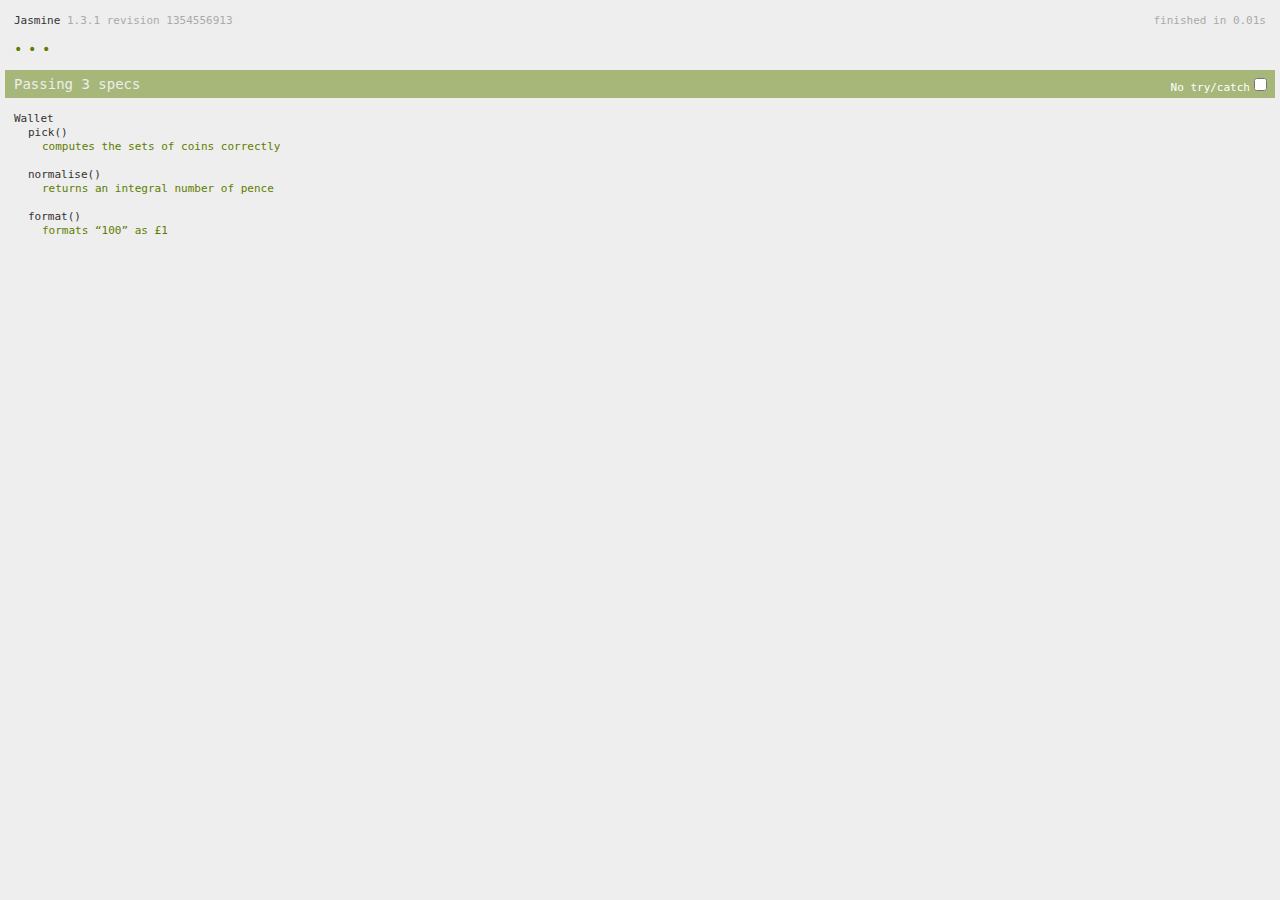
<file: spec/SpecRunner.html>
<!DOCTYPE HTML PUBLIC "-//W3C//DTD HTML 4.01 Transitional//EN"
  "http://www.w3.org/TR/html4/loose.dtd">
<!-- Copied and slightly adapted from SpecRunner.html in the Jasmine distribution.
     Copyright statment and licence terms in ../src/jasmine-1.3.3/MIT.LICENSE. -->
<html>
<head>
  <title>Jasmine Spec Runner</title>

  <link rel="shortcut icon" type="image/png" href="../lib/jasmine-1.3.1/jasmine_favicon.png">
  <link rel="stylesheet" type="text/css" href="../lib/jasmine-1.3.1/jasmine.css">
  <script type="text/javascript" src="../lib/jasmine-1.3.1/jasmine.js"></script>
  <script type="text/javascript" src="../lib/jasmine-1.3.1/jasmine-html.js"></script>

  <!-- Source files -->
  <script type="text/javascript" src="../src/Wallet.js"></script>

  <!-- Spec files -->
  <script type="text/javascript" src="../spec/WalletSpec.js"></script>

  <script type="text/javascript">
    (function() {
      var jasmineEnv = jasmine.getEnv();
      jasmineEnv.updateInterval = 1000;

      var htmlReporter = new jasmine.HtmlReporter();

      jasmineEnv.addReporter(htmlReporter);

      jasmineEnv.specFilter = function(spec) {
        return htmlReporter.specFilter(spec);
      };

      var currentWindowOnload = window.onload;

      window.onload = function() {
        if (currentWindowOnload) {
          currentWindowOnload();
        }
        execJasmine();
      };

      function execJasmine() {
        jasmineEnv.execute();
      }

    })();
  </script>

</head>

<body>
</body>
</html>
</file>
<file: style.css>
html, body, div, span, applet, object, iframe, h1, h2, h3, h4, h5, h6, p,
  blockquote, pre, a, abbr, acronym, address, big, cite, code, del, dfn, em,
  font, img, ins, kbd, q, s, samp, small, strike, strong, sub, sup, tt, var,
  b, u, i, center, dl, dt, dd, ol, ul, li, fieldset, form, label, legend,
  table, caption, tbody, tfoot, thead, tr, th, td
{
  margin : 0;
  padding : 0;
  border : 0;
  outline : 0;
  font-size : 100%;
  vertical-align : baseline;
  background : transparent
}

body
{
  line-height : 1
}

ol, ul
{
  list-style : none
}

blockquote, q
{
  quotes : none
}

blockquote:before, blockquote:after, q:before, q:after
{
  content : '';
  content : none
}

:focus
{
  outline : 0
}

ins
{
  text-decoration : none
}

del
{
  text-decoration : line-through
}

table
{
  border-collapse : collapse;
  border-spacing: 0
}

acronym, abbr
{
  border-bottom : 1px;
  dotted : #ccc;
  cursor : help;
}

acronym:hover, abbr:hover
{
  border-bottom-color : #555
}

input, textarea, select, button
{
  font-size : 1em;
  font-family : inherit
}

em, strong
{
  font-weight : bold;
}

em, q
{
  font-style : italic;
}

*
{
  outline-style : none;
}

sup
{
  vertical-align : baseline;
  position : relative;
  bottom : 0.5em;
  font-size : 5px;
}

strong
{
  font-weight : bold;
}

.bold
{
  font-weight : bold;
}

hr
{
  display : none;
}

label
{
  cursor : pointer;
}

.clearer
{
  clear : both;
}

body
{
  font-family : verdana;
  font-size : 12px;
  line-height : 1.65em;
  background : #066;
  padding-top : 2em;
}

#main-wrapper
{
  width : 1006px;
  margin : 0 auto;
  position : relative;
}

#credits
{
  width : 300px;
  background : white;
  color : #555;
  position : fixed;
  margin-left : 690px;
  font-size : 0.95em;
  -moz-border-radius : 5px;
  line-height : 1.3em;
}

#credits-inner
{
  padding : 2em;
}

#sections
{
  overflow-y : auto;
  overflow-x : hidden;
  margin:10px 0;
}

#sections-inner
{
  padding:0 2em 2em;
}

#rfc
{
  width : 640px;
  background : white;
  color : #555;
  position : absolute;
  left : 10px;
  -moz-border-radius : 0 5px 5px 5px;
}

dt
{
  font-weight : bold;
}

p, dl, dd, pre
{
  margin-bottom : 1em;
}

pre
{
  overflow : auto;
  padding : 0.5em 1em;
  background : #f7f7f7;
}

ul, ol
{
  margin-left : 1.5em;
}

ul li
{
  list-style-type : disc;
}

ol li
{
  list-style-type : decimal;
}

li
{
  margin-bottom : 0.5em;
}

.names
{
  overflow : auto;
}

.names li
{
  margin : 0;
  width : 33%;
  float : left;
  list-style-type : none;
}

a, a:visited
{
  text-decoration : none;
  color : #066;
}

a:hover
{
  text-decoration : underline;
}

#toc li
{
  line-height : 1em;
  list-style-type : none;
}

.toc2
{
  margin-top : 2em;
  font-weight : bold;
}

.toc3
{
  margin-left : 2em;
}

.toc4
{
  margin-left : 4em;
}

.toc5
{
  margin-left : 6em;
}

.toc6
{
  margin-left : 8em;
}

h1, h2, h3, h4, h5
{
  margin : 0.5em 0;
  font-weight : bold;
  font-family : "trebuchet ms";
}

h1
{
  margin-top : 7px;
  font-size : 3em;
  color : #fff;
  margin-left : 15px;
}

h2
{
  font-size : 1.75em;
  margin-top : 2em;
}

h3
{
  font-size : 1.5em;
  margin-top : 1em;
}

h4
{
  font-size : 1.25em;
  margin-top : 1em;
}

h5
{
  font-size : 1.1em;
  margin-top : 0.5em;
}

.tab-menu
{
  overflow : auto;
  margin : 0 0 0 10px;
}

.tab-menu
li
{
  font-size : 11px;
  text-align : center;
  float : left;
  margin : 0 2px 0 0;
  list-style-type : none;
}

.tab-menu a
{
  padding : 1px 4px;
  -moz-border-radius : 5px 5px 0 0;
  background : #999;
  width : 16px;
  display : block;
  color : #ddd;
}

.tab-menu .width-auto a
{
  width : auto
}

.tab-menu a:hover
{
  text-decoration : none;
  background : #eee;
  color : #555;
}

.active-tab a
{
  color : #066;
  background-color : #fff;
  -moz-border-radius : 5px 5px 0 0;
}

.promote 
{
  float : left;
  width : 60%;
  font-weight : bold;
}

span.intro
{
  font-weight : normal;
  font-size : .9em;
  color : #ccc;
  padding-left : 16px;
}

.hide
{
  display : none;
}
</file>
<file: lib/jasmine-1.3.1/jasmine.css>
body { background-color: #eeeeee; padding: 0; margin: 5px; overflow-y: scroll; }

#HTMLReporter { font-size: 11px; font-family: Monaco, "Lucida Console", monospace; line-height: 14px; color: #333333; }
#HTMLReporter a { text-decoration: none; }
#HTMLReporter a:hover { text-decoration: underline; }
#HTMLReporter p, #HTMLReporter h1, #HTMLReporter h2, #HTMLReporter h3, #HTMLReporter h4, #HTMLReporter h5, #HTMLReporter h6 { margin: 0; line-height: 14px; }
#HTMLReporter .banner, #HTMLReporter .symbolSummary, #HTMLReporter .summary, #HTMLReporter .resultMessage, #HTMLReporter .specDetail .description, #HTMLReporter .alert .bar, #HTMLReporter .stackTrace { padding-left: 9px; padding-right: 9px; }
#HTMLReporter #jasmine_content { position: fixed; right: 100%; }
#HTMLReporter .version { color: #aaaaaa; }
#HTMLReporter .banner { margin-top: 14px; }
#HTMLReporter .duration { color: #aaaaaa; float: right; }
#HTMLReporter .symbolSummary { overflow: hidden; *zoom: 1; margin: 14px 0; }
#HTMLReporter .symbolSummary li { display: block; float: left; height: 7px; width: 14px; margin-bottom: 7px; font-size: 16px; }
#HTMLReporter .symbolSummary li.passed { font-size: 14px; }
#HTMLReporter .symbolSummary li.passed:before { color: #5e7d00; content: "\02022"; }
#HTMLReporter .symbolSummary li.failed { line-height: 9px; }
#HTMLReporter .symbolSummary li.failed:before { color: #b03911; content: "x"; font-weight: bold; margin-left: -1px; }
#HTMLReporter .symbolSummary li.skipped { font-size: 14px; }
#HTMLReporter .symbolSummary li.skipped:before { color: #bababa; content: "\02022"; }
#HTMLReporter .symbolSummary li.pending { line-height: 11px; }
#HTMLReporter .symbolSummary li.pending:before { color: #aaaaaa; content: "-"; }
#HTMLReporter .exceptions { color: #fff; float: right; margin-top: 5px; margin-right: 5px; }
#HTMLReporter .bar { line-height: 28px; font-size: 14px; display: block; color: #eee; }
#HTMLReporter .runningAlert { background-color: #666666; }
#HTMLReporter .skippedAlert { background-color: #aaaaaa; }
#HTMLReporter .skippedAlert:first-child { background-color: #333333; }
#HTMLReporter .skippedAlert:hover { text-decoration: none; color: white; text-decoration: underline; }
#HTMLReporter .passingAlert { background-color: #a6b779; }
#HTMLReporter .passingAlert:first-child { background-color: #5e7d00; }
#HTMLReporter .failingAlert { background-color: #cf867e; }
#HTMLReporter .failingAlert:first-child { background-color: #b03911; }
#HTMLReporter .results { margin-top: 14px; }
#HTMLReporter #details { display: none; }
#HTMLReporter .resultsMenu, #HTMLReporter .resultsMenu a { background-color: #fff; color: #333333; }
#HTMLReporter.showDetails .summaryMenuItem { font-weight: normal; text-decoration: inherit; }
#HTMLReporter.showDetails .summaryMenuItem:hover { text-decoration: underline; }
#HTMLReporter.showDetails .detailsMenuItem { font-weight: bold; text-decoration: underline; }
#HTMLReporter.showDetails .summary { display: none; }
#HTMLReporter.showDetails #details { display: block; }
#HTMLReporter .summaryMenuItem { font-weight: bold; text-decoration: underline; }
#HTMLReporter .summary { margin-top: 14px; }
#HTMLReporter .summary .suite .suite, #HTMLReporter .summary .specSummary { margin-left: 14px; }
#HTMLReporter .summary .specSummary.passed a { color: #5e7d00; }
#HTMLReporter .summary .specSummary.failed a { color: #b03911; }
#HTMLReporter .description + .suite { margin-top: 0; }
#HTMLReporter .suite { margin-top: 14px; }
#HTMLReporter .suite a { color: #333333; }
#HTMLReporter #details .specDetail { margin-bottom: 28px; }
#HTMLReporter #details .specDetail .description { display: block; color: white; background-color: #b03911; }
#HTMLReporter .resultMessage { padding-top: 14px; color: #333333; }
#HTMLReporter .resultMessage span.result { display: block; }
#HTMLReporter .stackTrace { margin: 5px 0 0 0; max-height: 224px; overflow: auto; line-height: 18px; color: #666666; border: 1px solid #ddd; background: white; white-space: pre; }

#TrivialReporter { padding: 8px 13px; position: absolute; top: 0; bottom: 0; left: 0; right: 0; overflow-y: scroll; background-color: white; font-family: "Helvetica Neue Light", "Lucida Grande", "Calibri", "Arial", sans-serif; /*.resultMessage {*/ /*white-space: pre;*/ /*}*/ }
#TrivialReporter a:visited, #TrivialReporter a { color: #303; }
#TrivialReporter a:hover, #TrivialReporter a:active { color: blue; }
#TrivialReporter .run_spec { float: right; padding-right: 5px; font-size: .8em; text-decoration: none; }
#TrivialReporter .banner { color: #303; background-color: #fef; padding: 5px; }
#TrivialReporter .logo { float: left; font-size: 1.1em; padding-left: 5px; }
#TrivialReporter .logo .version { font-size: .6em; padding-left: 1em; }
#TrivialReporter .runner.running { background-color: yellow; }
#TrivialReporter .options { text-align: right; font-size: .8em; }
#TrivialReporter .suite { border: 1px outset gray; margin: 5px 0; padding-left: 1em; }
#TrivialReporter .suite .suite { margin: 5px; }
#TrivialReporter .suite.passed { background-color: #dfd; }
#TrivialReporter .suite.failed { background-color: #fdd; }
#TrivialReporter .spec { margin: 5px; padding-left: 1em; clear: both; }
#TrivialReporter .spec.failed, #TrivialReporter .spec.passed, #TrivialReporter .spec.skipped { padding-bottom: 5px; border: 1px solid gray; }
#TrivialReporter .spec.failed { background-color: #fbb; border-color: red; }
#TrivialReporter .spec.passed { background-color: #bfb; border-color: green; }
#TrivialReporter .spec.skipped { background-color: #bbb; }
#TrivialReporter .messages { border-left: 1px dashed gray; padding-left: 1em; padding-right: 1em; }
#TrivialReporter .passed { background-color: #cfc; display: none; }
#TrivialReporter .failed { background-color: #fbb; }
#TrivialReporter .skipped { color: #777; background-color: #eee; display: none; }
#TrivialReporter .resultMessage span.result { display: block; line-height: 2em; color: black; }
#TrivialReporter .resultMessage .mismatch { color: black; }
#TrivialReporter .stackTrace { white-space: pre; font-size: .8em; margin-left: 10px; max-height: 5em; overflow: auto; border: 1px inset red; padding: 1em; background: #eef; }
#TrivialReporter .finished-at { padding-left: 1em; font-size: .6em; }
#TrivialReporter.show-passed .passed, #TrivialReporter.show-skipped .skipped { display: block; }
#TrivialReporter #jasmine_content { position: fixed; right: 100%; }
#TrivialReporter .runner { border: 1px solid gray; display: block; margin: 5px 0; padding: 2px 0 2px 10px; }
</file>
